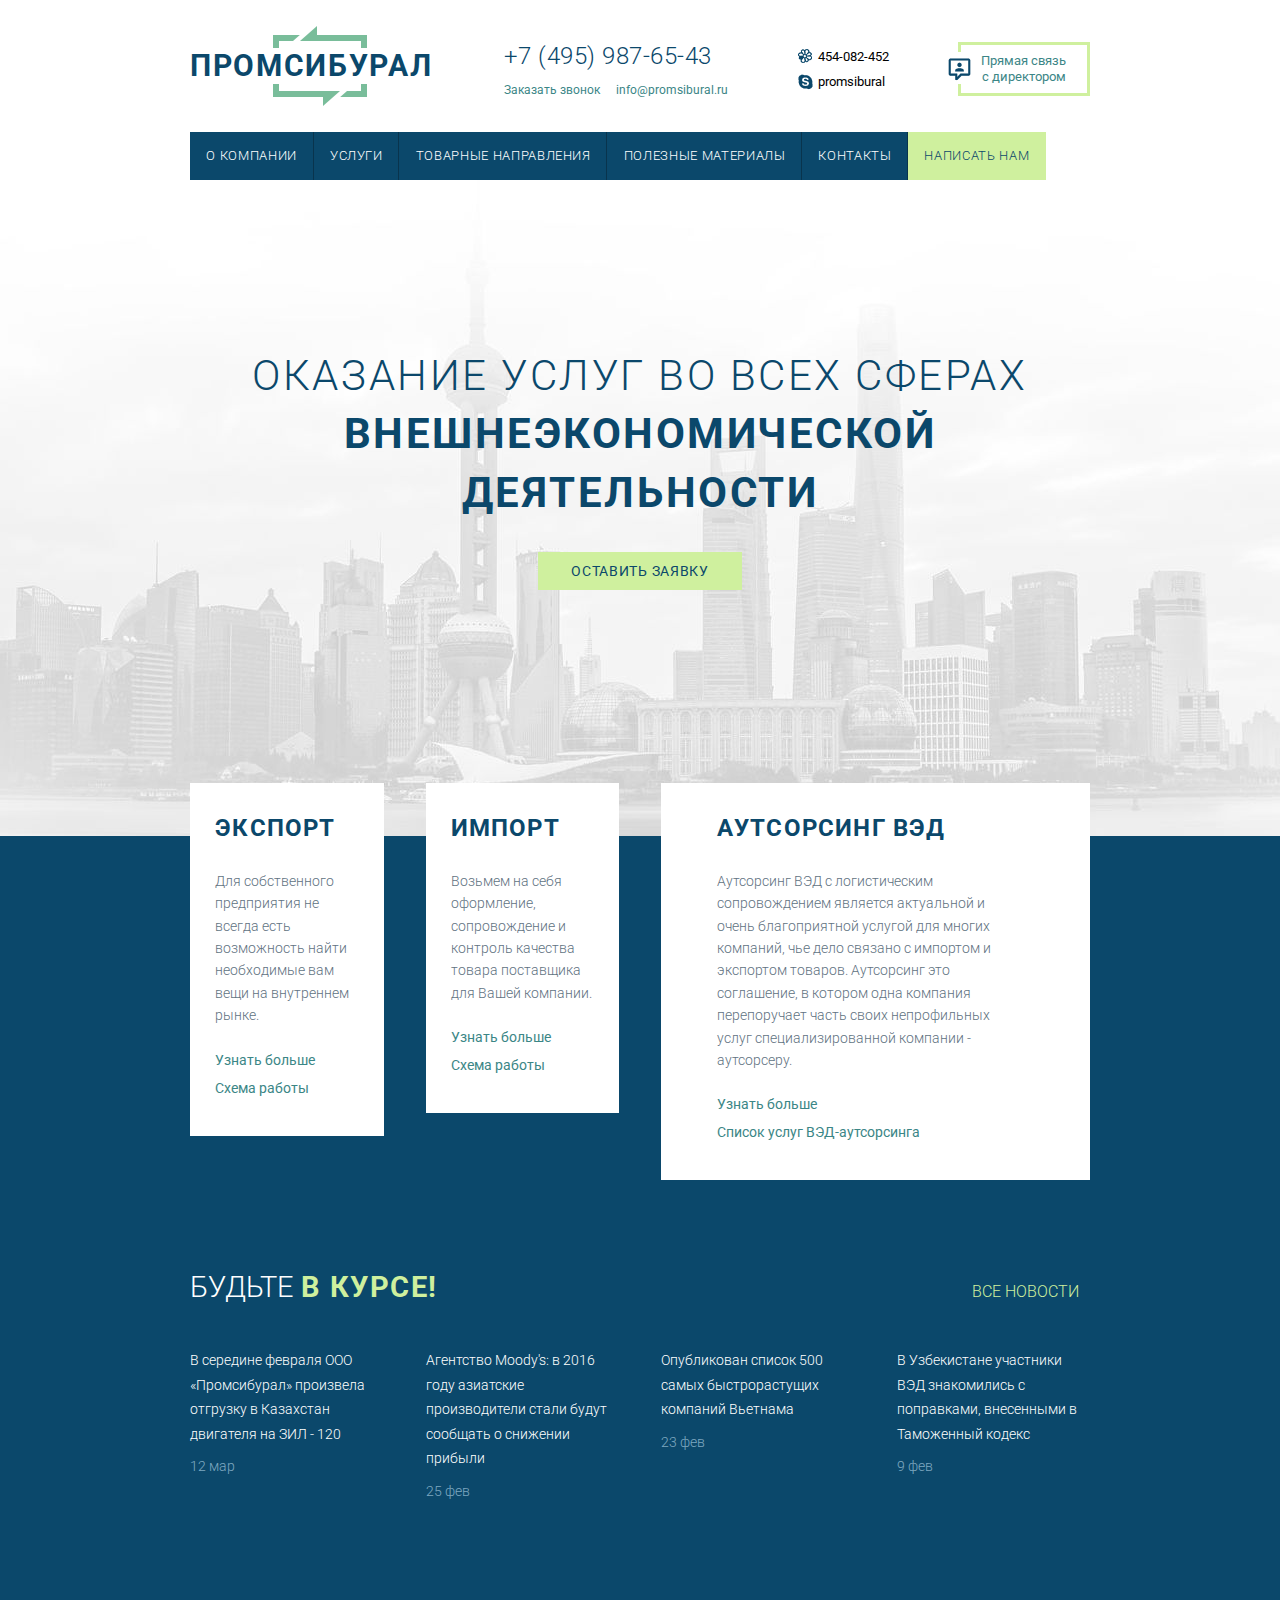
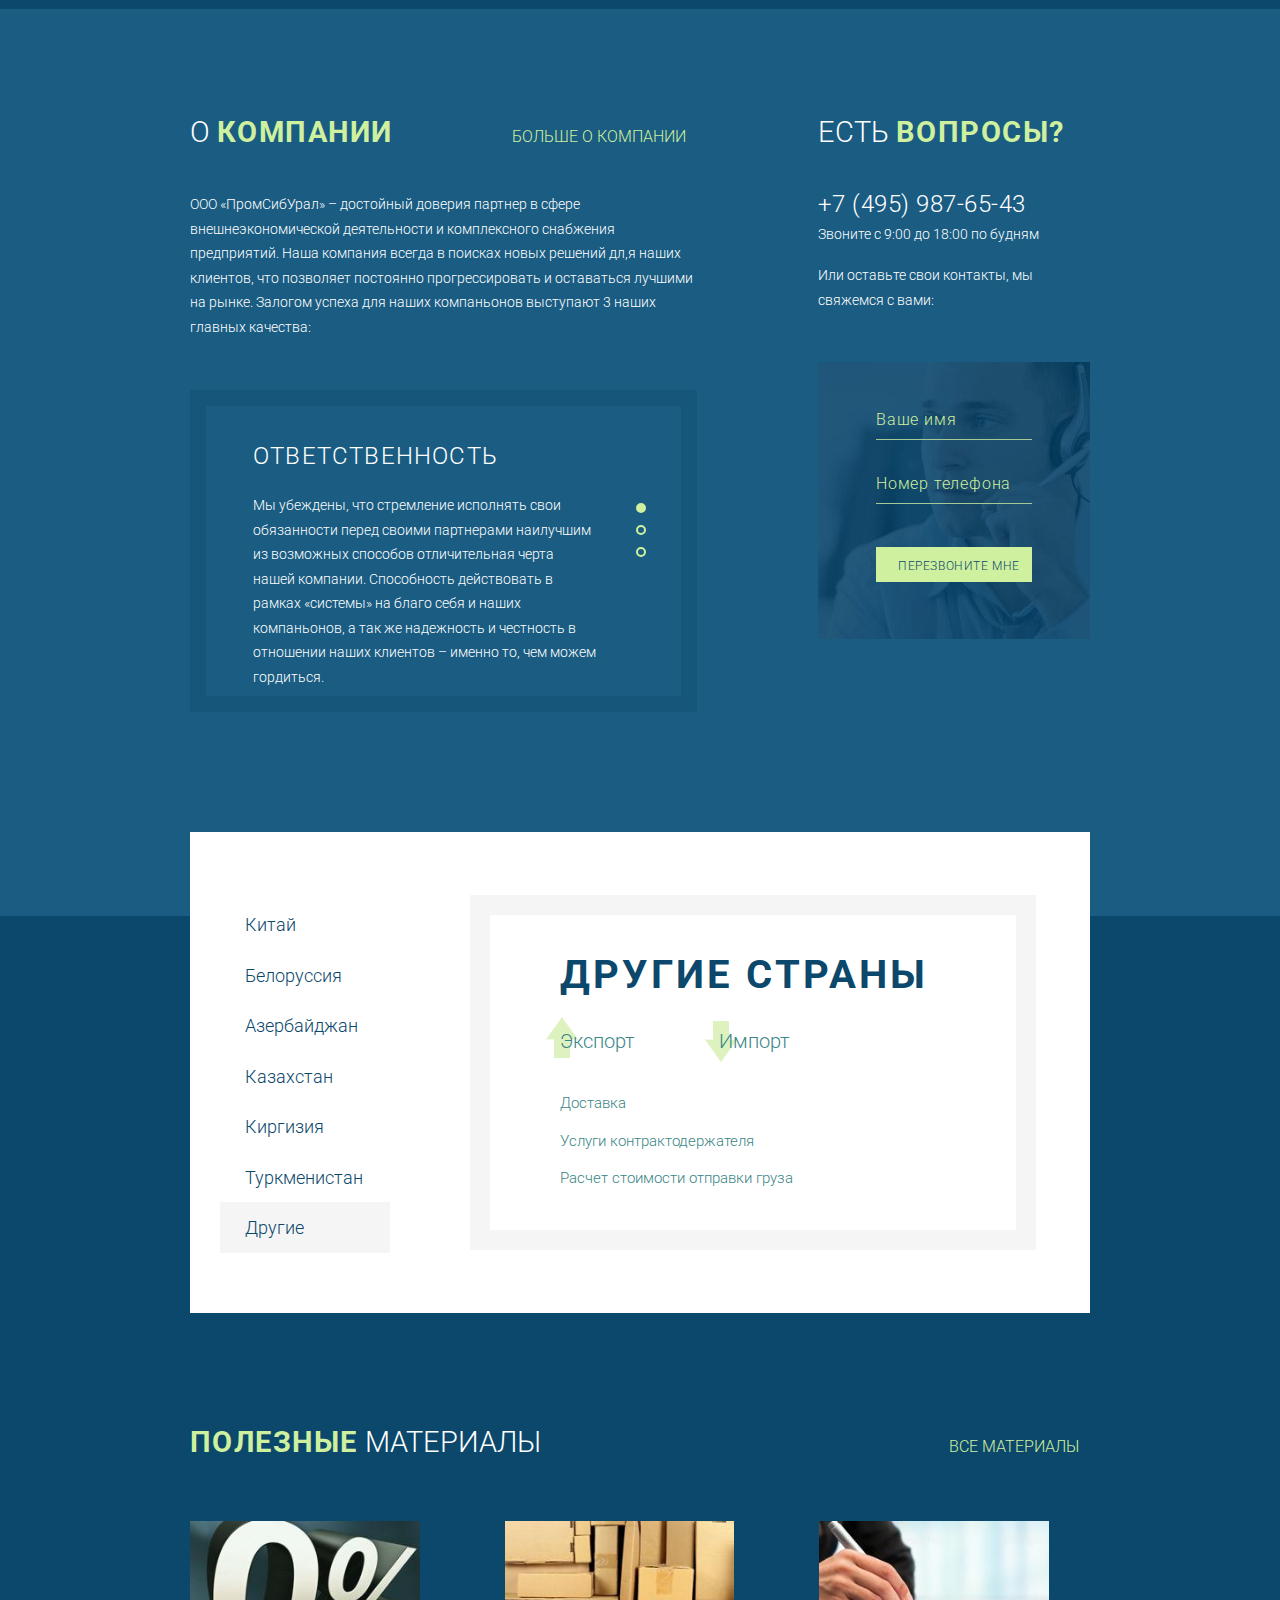
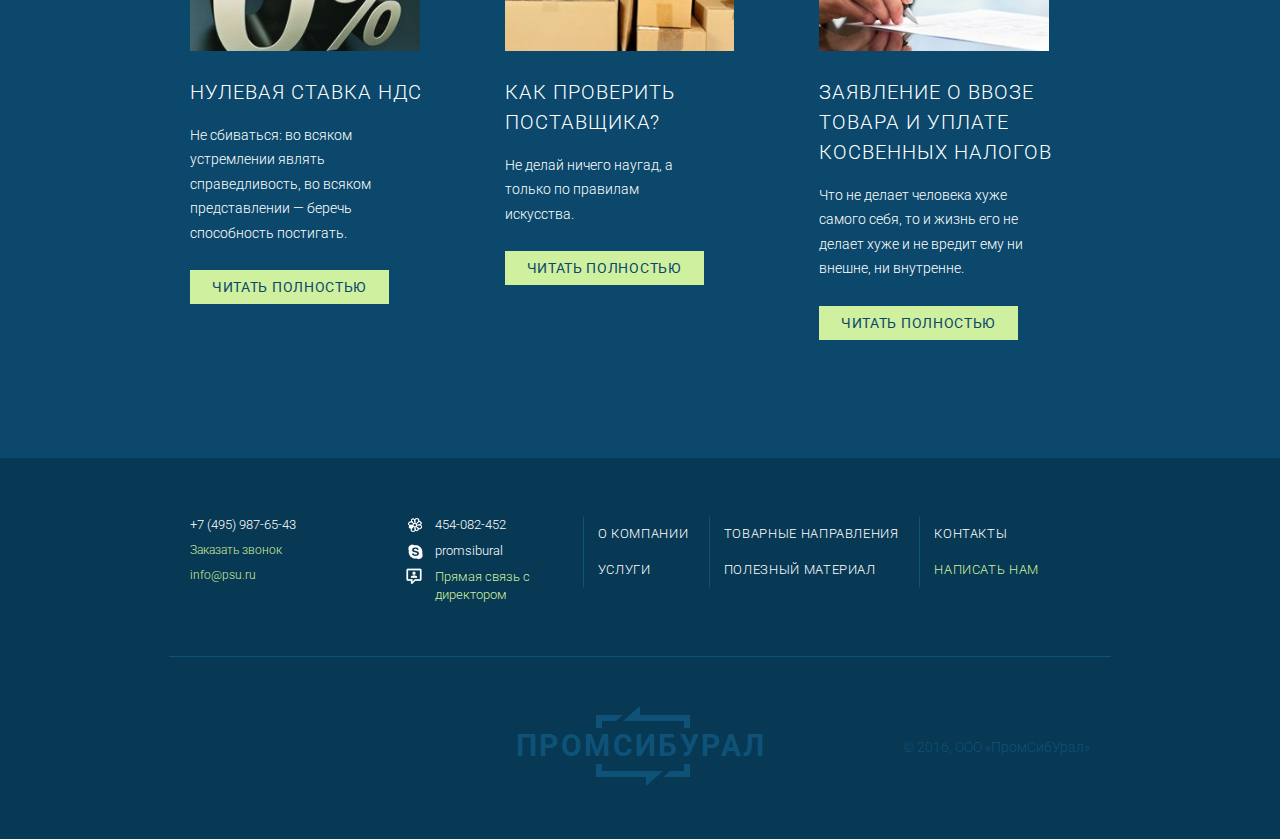
<file: index.html>
<!DOCTYPE html>
<html lang="ru">
<head>
  <meta charset="UTF-8">
<title>Promsibural</title>
<meta name="theme-color" content="#ebebeb">
<link href="https://fonts.googleapis.com/css?family=Roboto:300,400,700&subset=cyrillic" rel="stylesheet">
<link rel="stylesheet" href="css/styles.css">
<link rel="shortcut icon" type="image/x-icon" href="img/favicon.ico">
<!--[if lt IE 10]>
    <script src="https://cdnjs.cloudflare.com/ajax/libs/es5-shim/4.5.7/es5-shim.min.js"></script>
    <script src="https://cdnjs.cloudflare.com/ajax/libs/classlist/2014.01.31/classList.min.js"></script>
<![endif]-->
</head>
<body>
  <header class="page-header">
  <div class="container">
    <div class="row">
      <div class="col-xs-4 logo">
        <h1>
          Промсибурал
        </h1>
      </div>
      <div class="col-xs-4 col-lg-3 col-lg-offset-1">
        <a href="" class="page-header__phone">
          <span class="visually-hidden">Телефонный номер</span>
          +7 (495) 987-65-43
        </a>
        <button type="button" role="button" class="contacts__request-call page-header__request-call _js-ask-call">Заказать звонок</button>
        <a href="mailto:info@promsibural.ru" class="contacts__email page-header__email">
          <span class="visually-hidden">Электронная почта</span>
          info@promsibural.ru
        </a>
      </div>
      <div class="col-xs-2">
        <span class="contacts__icq">
          <span class="visually-hidden">icq</span>
          454-082-452
        </span>
        <a href="skype:promsibural" class="contacts__skype page-header__skype">
          <span class="visually-hidden">skype</span>
          promsibural
        </a>
      </div>
      <div class="col-xs-2">
        <button class="page-header__call-head _js-estim-deal" type="button" role="button">
          Прямая связь с директором
        </button>
      </div>
    </div>
    <div class="row">
      <nav class="col-xs-12">
        <ul class="page-nav">
          <li><a class="page-nav__item" href="#">О Компании</a></li>
          <li><a class="page-nav__item" href="#">Услуги</a></li>
          <li><a class="page-nav__item" href="#">Товарные направления</a></li>
          <li><a class="page-nav__item" href="#">Полезные материалы</a></li>
          <li><a class="page-nav__item" href="#">Контакты</a></li>
          <li><button class="page-nav__item _js-estim-deal">Написать нам</button></li>
        </ul>
      </nav>
    </div>
  </div>
</header>
  <div class="banner">
  <div class="container">
    <div class="row">
      <div class="col-xs-12" role="banner">
        <span class="banner__text">Оказание услуг во всех сферах <b>внешнеэкономической деятельности</b></span>
        <button role="button" type="button" class="banner__btn btn _js-estim-deal">Оставить заявку</button>
      </div>
    </div>
  </div>
</div>
  <div class="container">
    <div class="row">
      <div class="col-xs-3">
        <section class="service">
          <h2>Экспорт</h2>
          <p>Для собственного предприятия не всегда есть возможность найти необходимые вам вещи на внутреннем рынке.</p>
          <a class="service__link" href="#">Узнать больше</a>
          <a class="service__link" href="#">Схема работы</a>
        </section>
      </div>
      <div class="col-xs-3">
        <section class="service service--import">
          <h2>Импорт</h2>
          <p>Возьмем на себя оформление, сопровождение и контроль качества товара поставщика для Вашей компании.</p>
          <a class="service__link" href="#">Узнать больше</a>
          <a class="service__link" href="#">Схема работы</a>
        </section>
      </div>
      <div class="col-xs-6">
        <section class="service service--outsource">
          <h2>Аутсорсинг вэд</h2>
          <p>Аутсорсинг ВЭД с логистическим сопровождением является актуальной и очень благоприятной услугой для многих компаний, чье дело связано с импортом и экспортом товаров. Аутсорсинг это соглашение, в котором одна компания перепоручает часть своих непрофильных услуг специализированной компании - аутсорсеру.</p>
          <a class="service__link" href="#">Узнать больше</a>
          <a class="service__link" href="#">Список услуг ВЭД-аутсорсинга</a>
        </section>
      </div>
    </div>
  </div>
  <div class="container news">
  <div class="row">
    <div class="col-xs-12">
      <div class="block-header">
        <span>Будьте <span class="accent">в курсе!</span></span>
        <a href="#">Все новости</a>
      </div>
    </div>
  </div>
  <div class="row">
    <a href="#" class="news__item col-xs-3">
      <p>В середине февраля ООО «Промсибурал» произвела отгрузку в Казахстан двигателя на ЗИЛ - 120</p>
      <time datetime="2016-03-12">12 мар</time>
    </a>
    <a href="#" class="news__item col-xs-3">
      <p>Агентство Moody's: в 2016 году азиатские производители стали будут сообщать о снижении прибыли</p>
      <time datetime="2016-02-25">25 фев</time>
    </a>
    <a href="#"  class="news__item col-xs-3">
      <p>Опубликован список 500 самых быстрорастущих компаний Вьетнама</p>
      <time datetime="2016-02-23">23 фев</time>
    </a>
    <a href="#"  class="news__item col-xs-3">
      <p>В Узбекистане участники ВЭД знакомились с поправками, внесенными в Таможенный кодекс</p>
      <time datetime="2016-02-9">9 фев</time>
    </a>
  </div>
</div>
  <div class="main-about">
  <div class="container">
    <div class="row">
      <div class="col-xs-7">
        <section class="main-about__section">
          <div class="block-header">
            <span>О <span class="accent">компании</span></span>
            <a href="#">Больше о компании</a>
          </div>
          <p>ООО «ПромСибУрал» – достойный доверия партнер в сфере внешнеэкономической деятельности и комплексного снабжения предприятий. Наша компания всегда в поисках новых решений дл,я наших клиентов, что позволяет постоянно прогрессировать и оставаться лучшими на рынке. Залогом успеха для наших компаньонов выступают 3 наших главных качества:</p>
        </section>
        <section class="slider">
          <input id="slider-1" type="radio" name="slider-control" checked>
          <input id="slider-2" type="radio" name="slider-control">
          <input id="slider-3" type="radio" name="slider-control">
          <div class="slider__controls">
            <label class="slider__btn" for="slider-1" role="button">
              <span class="visually-hidden">Показать первый слайд</span>
            </label>
            <label class="slider__btn" for="slider-2" role="button">
              <span class="visually-hidden">Показать второй слайд</span>
            </label>
            <label class="slider__btn" for="slider-3" role="button">
              <span class="visually-hidden">Показать третий слайд</span>
            </label>
          </div>
          <div class="slider__wrapper">
            <section data-id="slider-1" class="slider__item">
              <h1>Ответственность</h1>
              <p>Мы убеждены, что стремление исполнять свои обязанности перед своими партнерами наилучшим из возможных способов отличительная черта нашей компании. Способность действовать в рамках «системы» на благо себя и наших компаньонов, а так же надежность и честность в отношении наших клиентов – именно то, чем можем гордиться. </p>
            </section>
            <section data-id="slider-2" class="slider__item">
              <h1>Профессионализм</h1>
              <p>За 10 лет активности в сфере внешнеэкономической деятельности и комплексного снабжения мы собрали у себя в компании исключительных специалистов, любящих и понимающих свое дело. Мы уверены в том, что «кадры решают всё» и руководство ООО «ПромСибУрал» тщательно следит за соблюдением этой идеологии.</p>
            </section>
            <section data-id="slider-3" class="slider__item">
              <h1>Внимательность</h1>
              <p>Очевидно, что иметь большое количество позитивных  качеств, но при этом оставаться невнимательным – если и не перечеркивает, то в значительной степени сдерживает их положительный эффект. Мы не довольствуемся поверхностным взглядом на вещи и обращаем особое внимание на их своеобразие и достоинства.</p>
            </section>
          </div>
        </section>
      </div>
      <aside class="callback col-xs-4 col-xs-offset-1">
        <div class="block-header">
          <span>Есть <span class="accent">вопросы?</span></span>
        </div>
        <div class="callback__phone">
          <a href="#">+7 (495) 987-65-43</a>
          <span class="callback__descr">Звоните с 9:00 до 18:00 по будням</span>
        </div>
        <span class="callback__descr">Или оставьте свои контакты, мы свяжемся с вами:</span>
        <div class="callback__gutter">
          <form class="callback-form _js-form" action="/send?" method="post">
            <input class="callback-form__text" type="text" name="name"
            placeholder="Ваше имя">
            <label class="form__error-holder">
              <input class="callback-form__text callback-form__text--mar"
              type="text" name="phone" placeholder="Номер телефона"
              pattern="^((7|8|\+7)[-.\s]?)?(\(?\d{3}\)?[-.\s]?)?[\d-.\s]{7,10}$"
              value=""
              required="">
              <span class="form__error-message">введите существующий номер телефона</span>
            </label>
            <input class="btn" type="submit" value="Перезвоните мне">
          </form>
          <div class="callback__succeed">
            <h3>Спасибо!</h3>
            <span>Мы свяжемся с вами<br> в ближайшее время!</span>
            <button class="btn _js-small-form-btn" type="button" name="button">
              Закрыть
            </button>
          </div>
          <div class="callback__failed">
            <h3>Ошибка</h3>
            <span></span>
            <button class="btn _js-small-form-btn" type="button" name="button">
              Закрыть
            </button>
          </div>
        </div>
      </aside>
    </div>
  </div>
</div>
  <div class="tabs">
  <div class="container">
    <div class="row">
      <div class="col-xs-12 tab">
        <div class="tabs__wrapper" role="tabpanel">
          <nav role="tablist" class="tabs__menu">
            <ul>
              <li role="tab"><button class="tabs__button" id="tab-chn" role="button" type="button">Китай</button></li>
              <li role="tab"><button class="tabs__button" id="tab-bel" role="button" type="button">Белоруссия</button></li>
              <li role="tab"><button class="tabs__button" id="tab-aze" role="button" type="button">Азербайджан</button></li>
              <li role="tab"><button class="tabs__button" id="tab-kaz" role="button" type="button">Казахстан</button></li>
              <li role="tab"><button class="tabs__button" id="tab-kir" role="button" type="button">Киргизия</button></li>
              <li role="tab"><button class="tabs__button" id="tab-tur" role="button" type="button">Туркменистан</button></li>
              <li role="tab"><button class="tabs__button tabs__button--active" id="tab-other" role="button" type="button">Другие</button></li>
            </ul>
          </nav>
          <div class="tabs__inner">
            <section data-id="tab-chn" class="tabs__item tabs__item--chn" role="tabpanel">
              <img src="img/slider-china.png" alt="Китай">
              <div class="tabs__descr">
                <span class="tabs__title">Китай</span>
                <span class="tabs__subheading">Экспорт в</span>
                <span class="tabs__subheading">Импорт из</span>
                <ul class="tabs__list">
                  <li>Доставка</li>
                  <li>Услуги контрактодержателя</li>
                  <li>Расчет стоимости отправки груза</li>
                </ul>
              </div>
            </section>
            <section data-id="tab-bel" class="tabs__item tabs__item--bel" role="tabpanel">
              <img src="img/slider-belorussia.png" alt="Белоруссия">
              <div class="tabs__descr">
                <span class="tabs__title">Белоруссия</span>
                <span class="tabs__subheading">Экспорт в</span>
                <span class="tabs__subheading">Импорт из</span>
                <ul class="tabs__list">
                  <li>Доставка</li>
                  <li>Услуги контрактодержателя</li>
                  <li>Расчет стоимости отправки груза</li>
                </ul>
              </div>
            </section>
            <section data-id="tab-aze" class="tabs__item tabs__item--aze" role="tabpanel">
              <img src="img/slider-aze.png" alt="Азербайджан">
              <div class="tabs__descr">
                <span class="tabs__title">Азербайджан</span>
                <span class="tabs__subheading">Экспорт в</span>
                <span class="tabs__subheading">Импорт из</span>
                <ul class="tabs__list">
                  <li>Доставка</li>
                  <li>Услуги контрактодержателя</li>
                  <li>Расчет стоимости отправки груза</li>
                </ul>
              </div>
            </section>
            <section data-id="tab-kaz" class="tabs__item tabs__item--kaz" role="tabpanel">
              <img src="img/slider-kaz.png" alt="Казахстан">
              <div class="tabs__descr">
                <span class="tabs__title">Казахстан</span>
                <span class="tabs__subheading">Экспорт в</span>
                <span class="tabs__subheading">Импорт из</span>
                <ul class="tabs__list">
                  <li>Доставка</li>
                  <li>Услуги контрактодержателя</li>
                  <li>Расчет стоимости отправки груза</li>
                </ul>
              </div>
            </section>
            <section data-id="tab-kir" class="tabs__item tabs__item--kir" role="tabpanel">
              <img src="img/slider-kir.png" alt="Киргизия">
              <div class="tabs__descr">
                <span class="tabs__title">Киргизия</span>
                <span class="tabs__subheading">Экспорт в</span>
                <span class="tabs__subheading">Импорт из</span>
                <ul class="tabs__list">
                  <li>Доставка</li>
                  <li>Услуги контрактодержателя</li>
                  <li>Расчет стоимости отправки груза</li>
                </ul>
              </div>
            </section>
            <section data-id="tab-tur" class="tabs__item tabs__item--tur" role="tabpanel">
              <img src="img/slider-tur.png" alt="Туркменистан">
              <div class="tabs__descr">
                <span class="tabs__title">Туркменистан</span>
                <span class="tabs__subheading">Экспорт в</span>
                <span class="tabs__subheading">Импорт из</span>
                <ul class="tabs__list">
                  <li>Доставка</li>
                  <li>Услуги контрактодержателя</li>
                  <li>Расчет стоимости отправки груза</li>
                </ul>
              </div>
            </section>
            <section data-id="tab-other" class="tabs__item tabs__item--all tabs__item--active" role="tabpanel">
              <img src="img/slider-other.png" alt="Другие">
              <div class="tabs__descr">
                <span class="tabs__title">Другие Страны</span>
                <span class="tabs__subheading">Экспорт</span>
                <span class="tabs__subheading">Импорт</span>
                <ul class="tabs__list">
                  <li>Доставка</li>
                  <li>Услуги контрактодержателя</li>
                  <li>Расчет стоимости отправки груза</li>
                </ul>
              </div>
            </section>
          </div>
        </div>
      </div>
    </div>
  </div>
</div>
  <div class="container materials materials--main">
  <div class="row">
    <div class="col-xs-12">
      <div class="block-header materials__title">
        <span><span class="accent">Полезные</span> материалы</span>
        <a href="">Все материалы</a>
      </div>
    </div>
  </div>
  <div class="row">
    <div class="col-xs-12">
      <section class="material">
        <img src="img/content-percent.jpg" alt="">
        <h1>Нулевая ставка НДС</h1>
        <p>Не сбиваться: во всяком устремлении являть справедливость, во всяком представлении — беречь способность постигать.</p>
        <a href="#" class="btn materials__link">Читать полностью</a>
      </section>
      <section class="material">
        <img src="img/content-boxes.jpg" alt="">
        <h1>Как проверить поставщика?</h1>
        <p>Не делай ничего наугад, а только по правилам искусства.</p>
        <a href="#" class="btn materials__link">Читать полностью</a>
      </section>
      <section class="material">
        <img src="img/content-sign.jpg" alt="">
        <h1>Заявление о ввозе товара и уплате косвенных налогов</h1>
        <p>Что не делает человека хуже самого себя, то и жизнь его не делает хуже и не вредит ему ни внешне, ни внутренне.</p>
        <a href="#" class="btn materials__link">Читать полностью</a>
      </section>
    </div>
  </div>
</div>
  <footer>
  <div class="container">
    <div class="row  page-footer">
      <div class="col-xs-3 col-lg-2">
        <a href="" class="page-footer__phone">
          <span class="visually-hidden">Телефонный номер</span>
          +7 (495) 987-65-43
        </a>
        <button type="button" role="button" class="contacts__request-call page-footer__request-call">Заказать звонок</button>
        <a href="mailto:nfo@psu.ru" class="contacts__email page-footer__email">
          <span class="visually-hidden">Электронная почта</span>
          info@psu.ru
        </a>
      </div>
      <div class="col-xs-2 col-lg-3 page-footer__links">
        <a href="http://www.icq.com/whitepages/cmd.php?uin=454082452&action=message" class="contacts__icq page-footer__icq">
          <span class="visually-hidden">icq</span>
          454-082-452
        </a>
        <a href="skype:promsibural" class="contacts__skype page-footer__skype">
          <span class="visually-hidden">skype</span>
          promsibural
        </a>
        <button class="page-footer__call-head" type="button" role="button">
          Прямая связь с директором
        </button>
      </div>
      <nav class="col-xs-7 col-lg-6 col-lg-offset-1 footer-nav">
        <ul>
          <li><a href="#" class="footer-nav__item">О компании</a></li>
          <li><a href="#" class="footer-nav__item">Услуги</a></li>
        </ul>
        <ul>
          <li><a href="#" class="footer-nav__item">Товарные направления</a></li>
          <li><a href="#" class="footer-nav__item">Полезный материал</a></li>
        </ul>
        <ul>
          <li><a href="#" class="footer-nav__item">Контакты</a></li>
          <li><a href="#" class="footer-nav__item footer-nav__item--accent">Написать нам</a></li>
        </ul>
      </nav>
    </div>
    <div class="row page-footer__bottom">
      <div class="col-xs-4 col-xs-offset-4 logo--footer">
        <span>
          Промсибурал
        </span>
      </div>
      <div class="col-xs-3 col-xs-offset-1 page-footer__copyright">
        <span>© 2016, ООО «ПромСибУрал»</span>
      </div>
    </div>
  </div>
</footer>
  <div  class="modal--overlay modal--closed">
</div>
<div  class="modal modal--ask-call modal--closed">
  <button class="modal__close _js-modal-close" type="button" name="button" role="button">
    <span class="visually-hidden">Закрыть</span>
  </button>
  <div class="modal__guts">
    <h3 class="modal__title">Заказать звонок</h3>
    <form class="modal__form _js-form" action="/send?" method="post">
      <input type="text" name="name" placeholder="Ваше имя" required>
      <input type="text" name="phone" placeholder="Номер телефона" required>
      <input class="modal__btn btn" type="submit" name="submit" value="Заказать звонок">
    </form>
  </div>
</div>
<div  class="modal modal--thank modal--closed">
  <button class="modal__close _js-modal-close" type="button" name="button" role="button">
    <span class="visually-hidden">Закрыть</span>
  </button>
  <div class="modal__guts">
    <h3 class="modal__title">Спасибо!</h3>
    <span>Мы свяжемся с вами<br> в ближайшее время!</span>
    <button class="modal__btn btn _js-modal-close-inner" type="button" name="button">
      Закрыть
    </button>
  </div>
</div>
<div  class="modal modal--error modal--closed">
  <button class="modal__close _js-modal-close" type="button" name="button" role="button">
    <span class="visually-hidden">Закрыть</span>
  </button>
  <div class="modal__guts">
    <h3 class="modal__title">Ошибка</h3>
    <span></span>
    <button class="modal__btn btn _js-modal-close-inner" type="button" name="button">
      Закрыть
    </button>
  </div>
</div>
<div  class="modal estim-deal modal--closed">
  <button class="modal__close _js-modal-close" type="button" name="button" role="button">
    <span class="visually-hidden">Закрыть</span>
  </button>
  <div class="modal__guts">
    <h3 class="modal__title">Рассчитать сделку</h3>
    <form class="estim-deal__form _js-form" action="index.html" method="post">
      <div>
        <input class="estim-deal__input estim-deal__input--mar" type="text" name="name" placeholder="Ф.И.О." required>
        <input class="estim-deal__input" type="text" name="org" placeholder="Название организации" required>
        <input class="estim-deal__input estim-deal__input--mar" type="text" name="phone" placeholder="Номер телефона" required>
        <input class="estim-deal__input" type="email" name="email" placeholder="Email" required>
      </div>
      <div class="estim-deal__wrapper">
        <input class="estim-deal__input--big" type="text" name="product" placeholder="Наименование товара" required>
        <input class="estim-deal__input estim-deal__input--mar" type="text" name="quantity" placeholder="Кол-во товара" required>
        <input class="estim-deal__input" type="text" name="price" placeholder="Цена за 1 ед. товара с НДС" required>
      </div>
      <div class="estim-deal__wrapper">
        <span class="estim-deal__text">Доставка товара до города назначения: </span>
        <input type="radio" name="delivery" value="true" id="delivery-yes" checked>
        <label for="delivery-yes">Да</label>
        <input type="radio" name="delivery" value="false" id="delivery-no">
        <label for="delivery-no">Нет</label>
      </div>
      <span class="estim-deal__text">Прикрепить файл:</span>
      <label class="estim-deal__file">
        Загрузить
        <input type="file" name="file" id="" value="Загрузить">
      </label>
      <div class="estim-deal__btn">
        <input class="btn btn--big" type="submit" name="name" value="Отправить">
      </div>
    </form>
  </div>
</div>
  <script type="text/javascript" src="js/script.js"></script>
<!--[if lt IE 10]>
  <script src="js/lib/placeholder.js"></script>
<![endif]-->
</body>
</html>
</file>
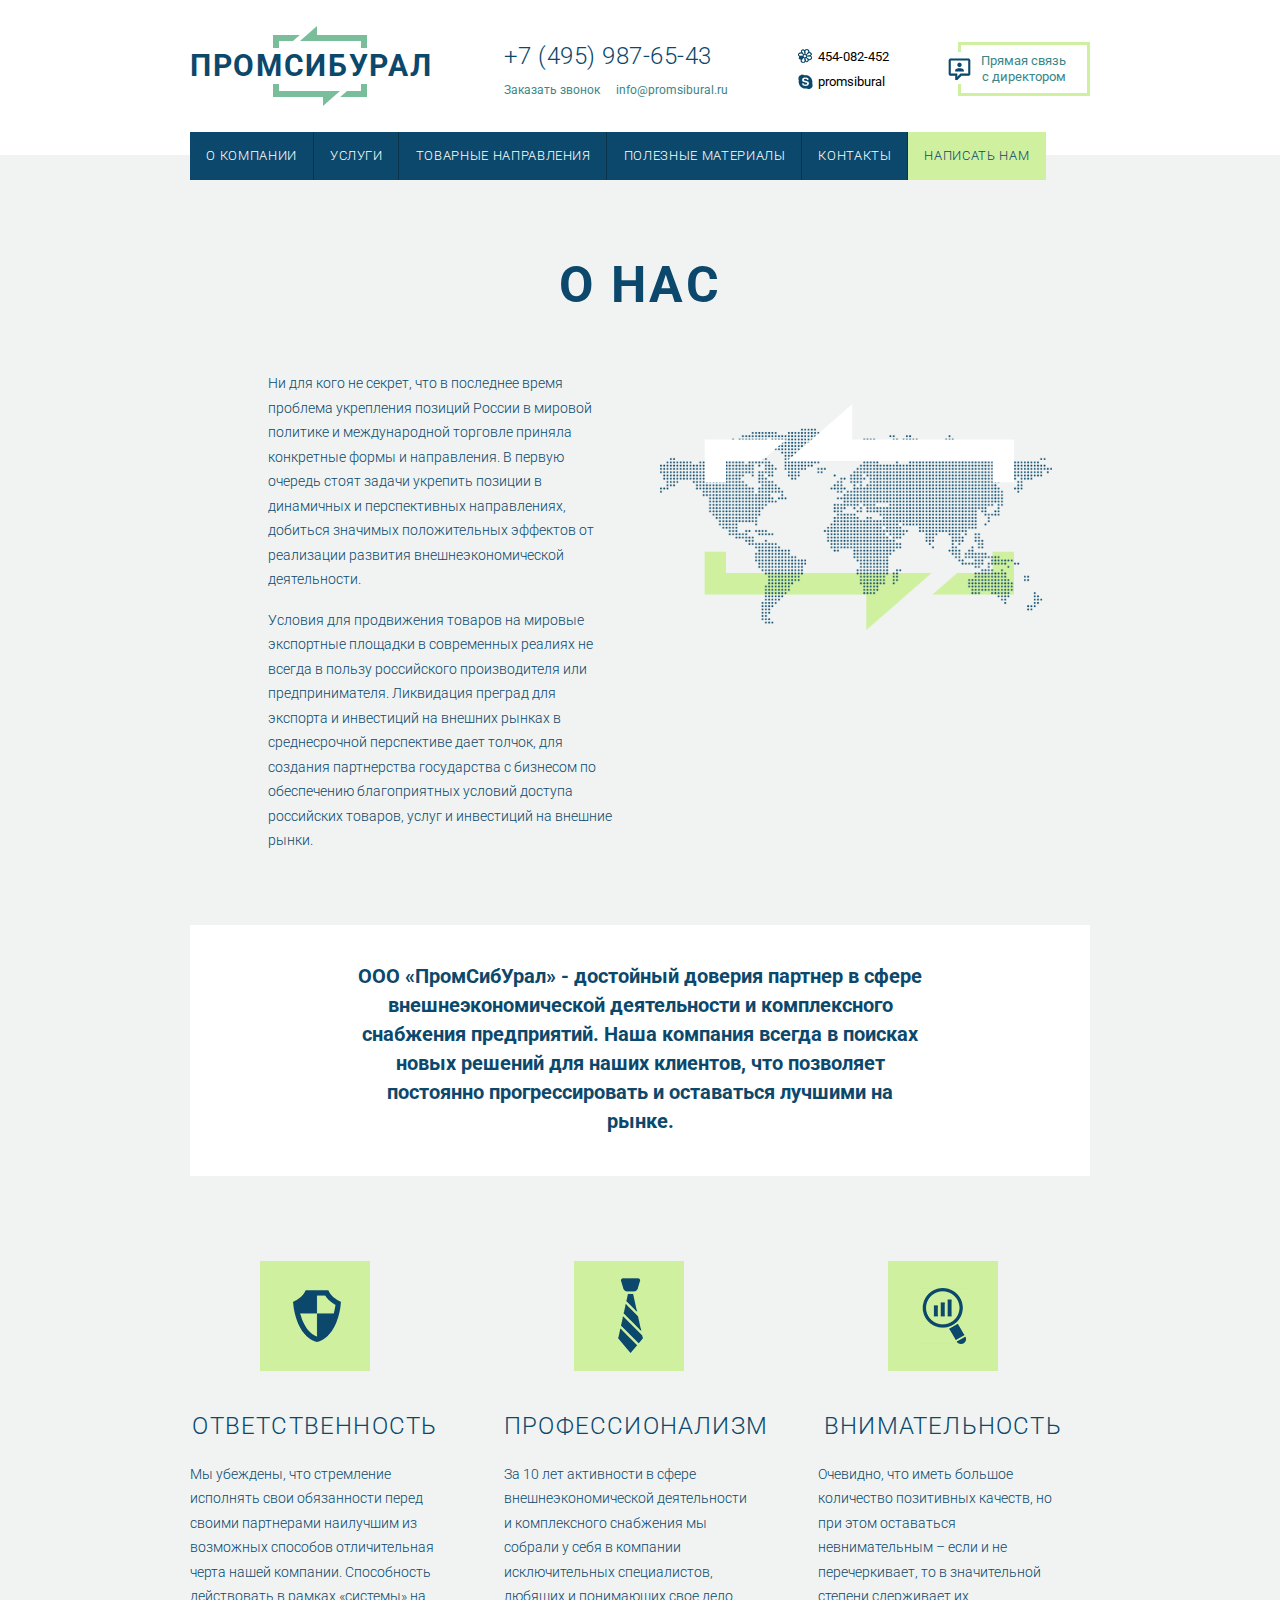
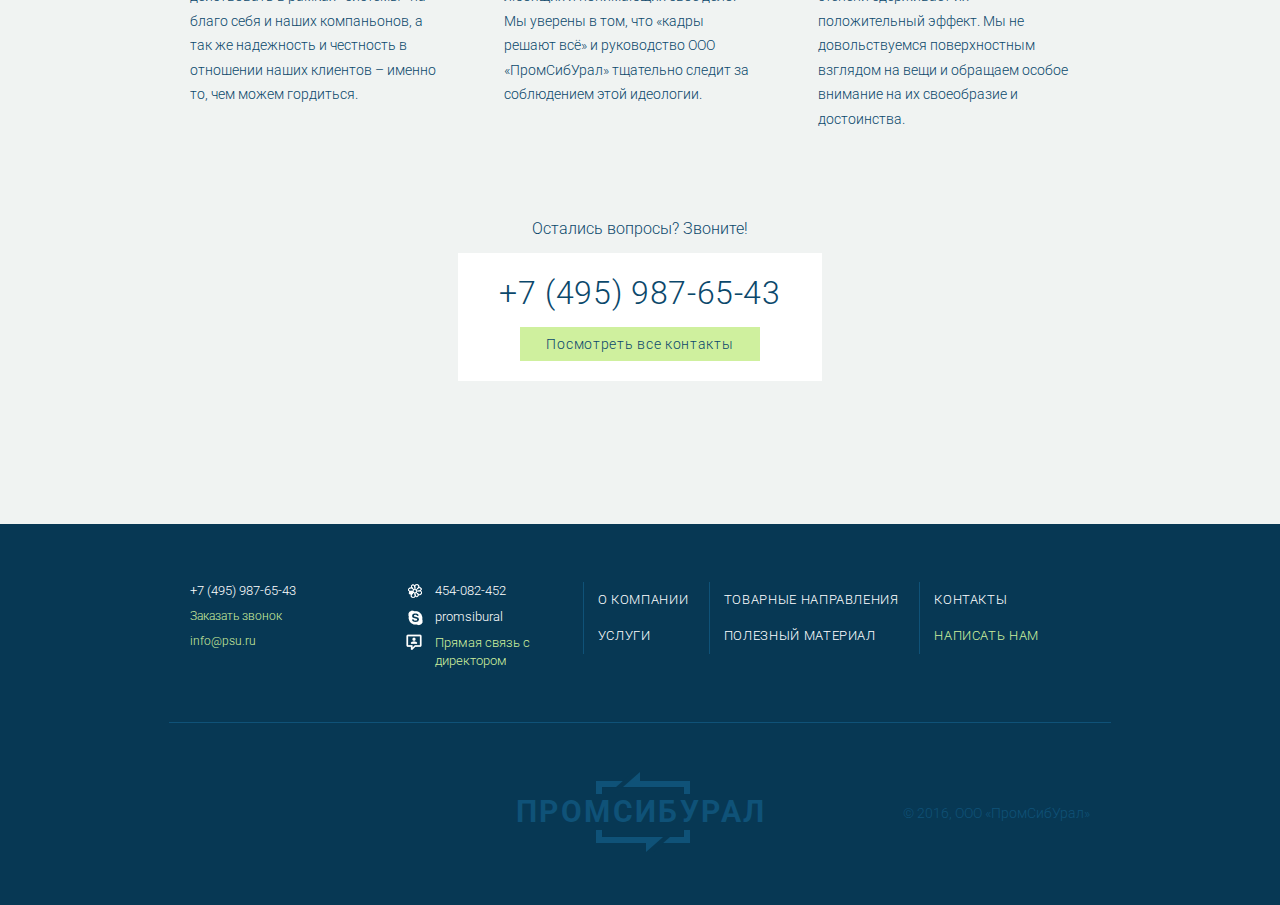
<file: about.html>
<!DOCTYPE html>
<html lang="ru">
<head>
  <meta charset="UTF-8">
<title>Promsibural</title>
<meta name="theme-color" content="#ebebeb">
<link href="https://fonts.googleapis.com/css?family=Roboto:300,400,700&subset=cyrillic" rel="stylesheet">
<link rel="stylesheet" href="css/styles.css">
<link rel="shortcut icon" type="image/x-icon" href="img/favicon.ico">
<!--[if lt IE 10]>
    <script src="https://cdnjs.cloudflare.com/ajax/libs/es5-shim/4.5.7/es5-shim.min.js"></script>
    <script src="https://cdnjs.cloudflare.com/ajax/libs/classlist/2014.01.31/classList.min.js"></script>
<![endif]-->
</head>
<body>
  <header class="page-header">
  <div class="container">
    <div class="row">
      <div class="col-xs-4 logo">
        <h1>
          Промсибурал
        </h1>
      </div>
      <div class="col-xs-4 col-lg-3 col-lg-offset-1">
        <a href="" class="page-header__phone">
          <span class="visually-hidden">Телефонный номер</span>
          +7 (495) 987-65-43
        </a>
        <button type="button" role="button" class="contacts__request-call page-header__request-call _js-ask-call">Заказать звонок</button>
        <a href="mailto:info@promsibural.ru" class="contacts__email page-header__email">
          <span class="visually-hidden">Электронная почта</span>
          info@promsibural.ru
        </a>
      </div>
      <div class="col-xs-2">
        <span class="contacts__icq">
          <span class="visually-hidden">icq</span>
          454-082-452
        </span>
        <a href="skype:promsibural" class="contacts__skype page-header__skype">
          <span class="visually-hidden">skype</span>
          promsibural
        </a>
      </div>
      <div class="col-xs-2">
        <button class="page-header__call-head _js-estim-deal" type="button" role="button">
          Прямая связь с директором
        </button>
      </div>
    </div>
    <div class="row">
      <nav class="col-xs-12">
        <ul class="page-nav">
          <li><a class="page-nav__item" href="#">О Компании</a></li>
          <li><a class="page-nav__item" href="#">Услуги</a></li>
          <li><a class="page-nav__item" href="#">Товарные направления</a></li>
          <li><a class="page-nav__item" href="#">Полезные материалы</a></li>
          <li><a class="page-nav__item" href="#">Контакты</a></li>
          <li><button class="page-nav__item _js-estim-deal">Написать нам</button></li>
        </ul>
      </nav>
    </div>
  </div>
</header>
  <div class="sidepage about-page">
  <div class="container">
    <div class="row">
      <div class="col-xs-12">
        <div class="sidepage__title--alt sidepage__title">
          <h1>О нас</h1>
        </div>
      </div>
    </div>
    <div class="row">
      <div class="col-xs-5 col-xs-offset-1 about-page__descr">
        <p>Ни для кого не секрет, что в последнее время проблема укрепления позиций России в мировой политике и международной торговле приняла конкретные формы и направления. В первую очередь стоят задачи укрепить позиции в динамичных и перспективных направлениях, добиться значимых положительных эффектов от реализации развития внешнеэкономической деятельности.</p>
        <p>Условия для продвижения товаров на мировые экспортные площадки в современных реалиях не всегда в пользу российского производителя или предпринимателя. Ликвидация преград для экспорта и инвестиций на внешних рынках в среднесрочной перспективе дает толчок, для создания партнерства государства с бизнесом по обеспечению благоприятных условий доступа российских товаров, услуг и инвестиций на внешние рынки.</p>
      </div>
    </div>
    <div class="row">
      <div class="col-xs-12">
        <blockquote class="about-page__quote">
          ООО «ПромСибУрал» - достойный доверия партнер в сфере внешнеэкономической деятельности и комплексного снабжения предприятий. Наша компания всегда     в поисках новых решений для наших клиентов, что позволяет постоянно прогрессировать и оставаться лучшими на рынке.
        </blockquote>
      </div>
    </div>
    <div class="row">
      <div class="col-xs-4 advantage">
        <div class="advantage__img">
          <img src="img/icon-shield.png" alt="">
        </div>
        <h3 class="advantage__title">Ответственность</h3>
        <p>Мы убеждены, что стремление исполнять свои обязанности перед своими партнерами наилучшим из возможных способов отличительная черта нашей компании. Способность действовать в рамках «системы» на благо себя и наших компаньонов, а так же надежность и честность в отношении наших клиентов – именно то, чем можем гордиться. </p>
      </div>
      <div class="col-xs-4 advantage">
        <div class="advantage__img">
          <img src="img/icon-tie.png" alt="">
        </div>
        <h3 class="advantage__title">Профессионализм</h3>
        <p>За 10 лет активности в сфере внешнеэкономической деятельности и комплексного снабжения мы собрали у себя в компании исключительных специалистов, любящих и понимающих свое дело. Мы уверены в том, что «кадры решают всё» и руководство ООО «ПромСибУрал» тщательно следит за соблюдением этой идеологии.</p>
      </div>
      <div class="col-xs-4 advantage">
        <div class="advantage__img">
          <img src="img/icon-loupe.png" alt="">
        </div>
        <h3 class="advantage__title">Внимательность</h3>
        <p>Очевидно, что иметь большое количество позитивных  качеств, но при этом оставаться невнимательным – если и не перечеркивает, то в значительной степени сдерживает их положительный эффект. Мы не довольствуемся поверхностным взглядом на вещи и обращаем особое внимание на их своеобразие и достоинства.</p>
      </div>
    </div>
    <div class="row">
      <div class="col-xs-12 outsource__contacts">
        <span>Остались вопросы? Звоните!</span>
        <div class="outsource__phone">
          <a href="">+7 (495) 987-65-43  </a>
          <button class="btn btn--small" type="button">Посмотреть все контакты</button>
        </div>
      </div>
    </div>
  </div>
</div>
  <footer>
  <div class="container">
    <div class="row  page-footer">
      <div class="col-xs-3 col-lg-2">
        <a href="" class="page-footer__phone">
          <span class="visually-hidden">Телефонный номер</span>
          +7 (495) 987-65-43
        </a>
        <button type="button" role="button" class="contacts__request-call page-footer__request-call">Заказать звонок</button>
        <a href="mailto:nfo@psu.ru" class="contacts__email page-footer__email">
          <span class="visually-hidden">Электронная почта</span>
          info@psu.ru
        </a>
      </div>
      <div class="col-xs-2 col-lg-3 page-footer__links">
        <a href="http://www.icq.com/whitepages/cmd.php?uin=454082452&action=message" class="contacts__icq page-footer__icq">
          <span class="visually-hidden">icq</span>
          454-082-452
        </a>
        <a href="skype:promsibural" class="contacts__skype page-footer__skype">
          <span class="visually-hidden">skype</span>
          promsibural
        </a>
        <button class="page-footer__call-head" type="button" role="button">
          Прямая связь с директором
        </button>
      </div>
      <nav class="col-xs-7 col-lg-6 col-lg-offset-1 footer-nav">
        <ul>
          <li><a href="#" class="footer-nav__item">О компании</a></li>
          <li><a href="#" class="footer-nav__item">Услуги</a></li>
        </ul>
        <ul>
          <li><a href="#" class="footer-nav__item">Товарные направления</a></li>
          <li><a href="#" class="footer-nav__item">Полезный материал</a></li>
        </ul>
        <ul>
          <li><a href="#" class="footer-nav__item">Контакты</a></li>
          <li><a href="#" class="footer-nav__item footer-nav__item--accent">Написать нам</a></li>
        </ul>
      </nav>
    </div>
    <div class="row page-footer__bottom">
      <div class="col-xs-4 col-xs-offset-4 logo--footer">
        <span>
          Промсибурал
        </span>
      </div>
      <div class="col-xs-3 col-xs-offset-1 page-footer__copyright">
        <span>© 2016, ООО «ПромСибУрал»</span>
      </div>
    </div>
  </div>
</footer>
  <div  class="modal--overlay modal--closed">
</div>
<div  class="modal modal--ask-call modal--closed">
  <button class="modal__close _js-modal-close" type="button" name="button" role="button">
    <span class="visually-hidden">Закрыть</span>
  </button>
  <div class="modal__guts">
    <h3 class="modal__title">Заказать звонок</h3>
    <form class="modal__form _js-form" action="/send?" method="post">
      <input type="text" name="name" placeholder="Ваше имя" required>
      <input type="text" name="phone" placeholder="Номер телефона" required>
      <input class="modal__btn btn" type="submit" name="submit" value="Заказать звонок">
    </form>
  </div>
</div>
<div  class="modal modal--thank modal--closed">
  <button class="modal__close _js-modal-close" type="button" name="button" role="button">
    <span class="visually-hidden">Закрыть</span>
  </button>
  <div class="modal__guts">
    <h3 class="modal__title">Спасибо!</h3>
    <span>Мы свяжемся с вами<br> в ближайшее время!</span>
    <button class="modal__btn btn _js-modal-close-inner" type="button" name="button">
      Закрыть
    </button>
  </div>
</div>
<div  class="modal modal--error modal--closed">
  <button class="modal__close _js-modal-close" type="button" name="button" role="button">
    <span class="visually-hidden">Закрыть</span>
  </button>
  <div class="modal__guts">
    <h3 class="modal__title">Ошибка</h3>
    <span></span>
    <button class="modal__btn btn _js-modal-close-inner" type="button" name="button">
      Закрыть
    </button>
  </div>
</div>
<div  class="modal estim-deal modal--closed">
  <button class="modal__close _js-modal-close" type="button" name="button" role="button">
    <span class="visually-hidden">Закрыть</span>
  </button>
  <div class="modal__guts">
    <h3 class="modal__title">Рассчитать сделку</h3>
    <form class="estim-deal__form _js-form" action="index.html" method="post">
      <div>
        <input class="estim-deal__input estim-deal__input--mar" type="text" name="name" placeholder="Ф.И.О." required>
        <input class="estim-deal__input" type="text" name="org" placeholder="Название организации" required>
        <input class="estim-deal__input estim-deal__input--mar" type="text" name="phone" placeholder="Номер телефона" required>
        <input class="estim-deal__input" type="email" name="email" placeholder="Email" required>
      </div>
      <div class="estim-deal__wrapper">
        <input class="estim-deal__input--big" type="text" name="product" placeholder="Наименование товара" required>
        <input class="estim-deal__input estim-deal__input--mar" type="text" name="quantity" placeholder="Кол-во товара" required>
        <input class="estim-deal__input" type="text" name="price" placeholder="Цена за 1 ед. товара с НДС" required>
      </div>
      <div class="estim-deal__wrapper">
        <span class="estim-deal__text">Доставка товара до города назначения: </span>
        <input type="radio" name="delivery" value="true" id="delivery-yes" checked>
        <label for="delivery-yes">Да</label>
        <input type="radio" name="delivery" value="false" id="delivery-no">
        <label for="delivery-no">Нет</label>
      </div>
      <span class="estim-deal__text">Прикрепить файл:</span>
      <label class="estim-deal__file">
        Загрузить
        <input type="file" name="file" id="" value="Загрузить">
      </label>
      <div class="estim-deal__btn">
        <input class="btn btn--big" type="submit" name="name" value="Отправить">
      </div>
    </form>
  </div>
</div>
  <script type="text/javascript" src="js/script.js"></script>
<!--[if lt IE 10]>
  <script src="js/lib/placeholder.js"></script>
<![endif]-->
</body>
</html>
</file>
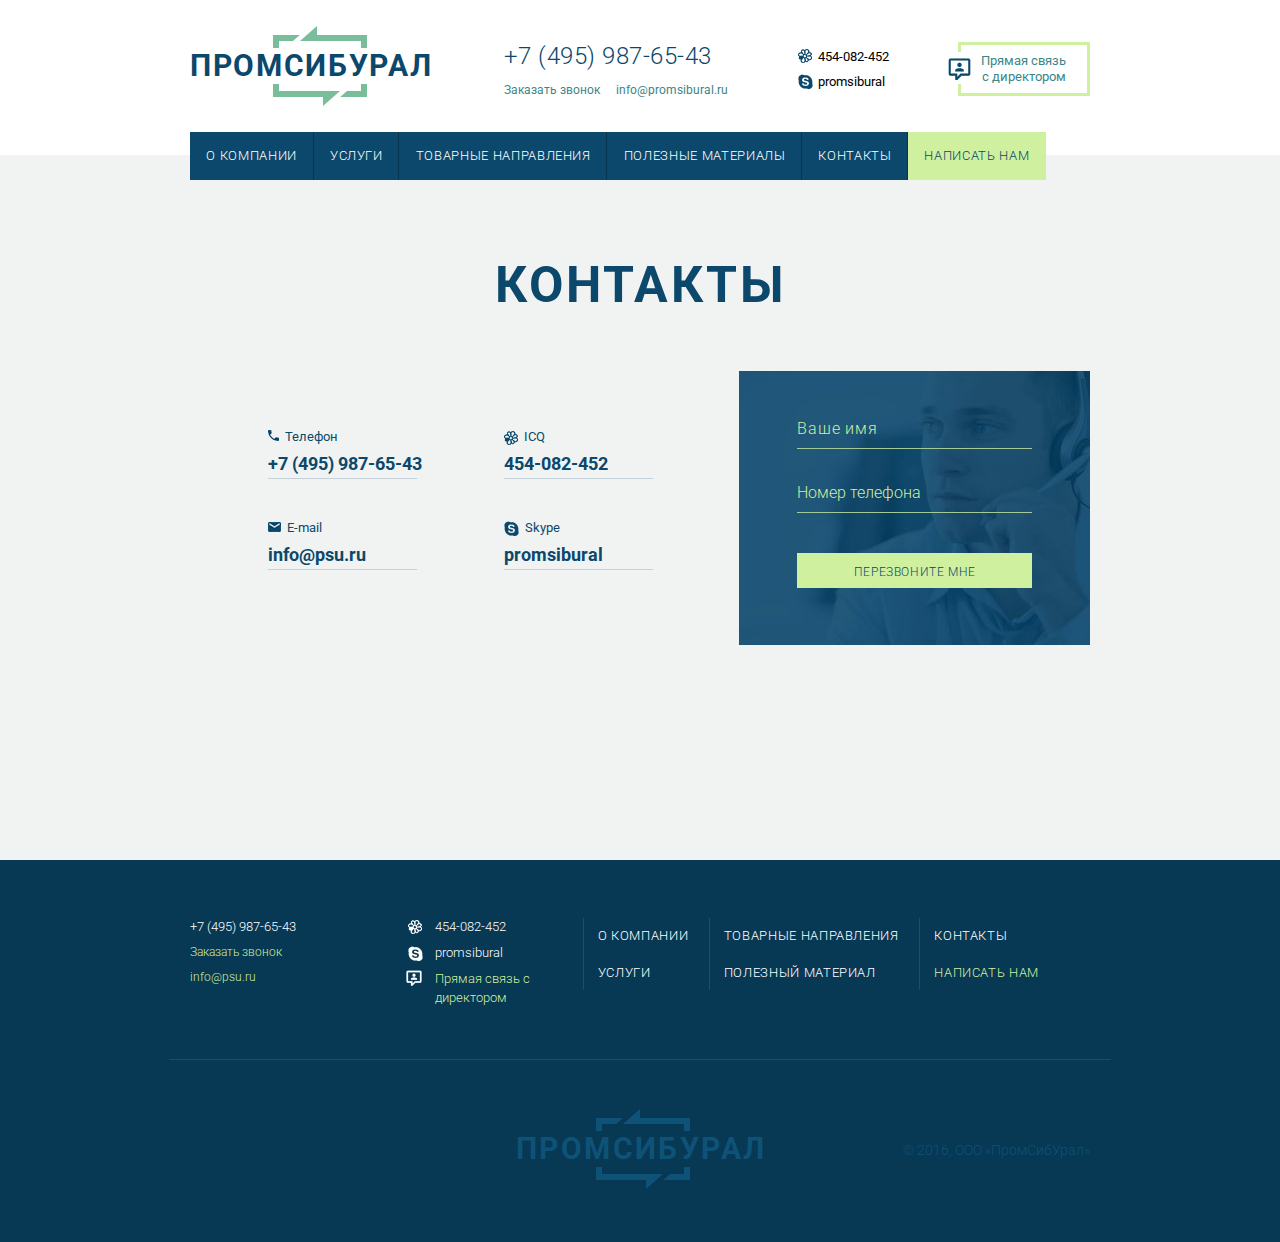
<file: contacts.html>
<!DOCTYPE html>
<html lang="ru">
<head>
  <meta charset="UTF-8">
<title>Promsibural</title>
<meta name="theme-color" content="#ebebeb">
<link href="https://fonts.googleapis.com/css?family=Roboto:300,400,700&subset=cyrillic" rel="stylesheet">
<link rel="stylesheet" href="css/styles.css">
<link rel="shortcut icon" type="image/x-icon" href="img/favicon.ico">
<!--[if lt IE 10]>
    <script src="https://cdnjs.cloudflare.com/ajax/libs/es5-shim/4.5.7/es5-shim.min.js"></script>
    <script src="https://cdnjs.cloudflare.com/ajax/libs/classlist/2014.01.31/classList.min.js"></script>
<![endif]-->
</head>
<body>
  <header class="page-header">
  <div class="container">
    <div class="row">
      <div class="col-xs-4 logo">
        <h1>
          Промсибурал
        </h1>
      </div>
      <div class="col-xs-4 col-lg-3 col-lg-offset-1">
        <a href="" class="page-header__phone">
          <span class="visually-hidden">Телефонный номер</span>
          +7 (495) 987-65-43
        </a>
        <button type="button" role="button" class="contacts__request-call page-header__request-call _js-ask-call">Заказать звонок</button>
        <a href="mailto:info@promsibural.ru" class="contacts__email page-header__email">
          <span class="visually-hidden">Электронная почта</span>
          info@promsibural.ru
        </a>
      </div>
      <div class="col-xs-2">
        <span class="contacts__icq">
          <span class="visually-hidden">icq</span>
          454-082-452
        </span>
        <a href="skype:promsibural" class="contacts__skype page-header__skype">
          <span class="visually-hidden">skype</span>
          promsibural
        </a>
      </div>
      <div class="col-xs-2">
        <button class="page-header__call-head _js-estim-deal" type="button" role="button">
          Прямая связь с директором
        </button>
      </div>
    </div>
    <div class="row">
      <nav class="col-xs-12">
        <ul class="page-nav">
          <li><a class="page-nav__item" href="#">О Компании</a></li>
          <li><a class="page-nav__item" href="#">Услуги</a></li>
          <li><a class="page-nav__item" href="#">Товарные направления</a></li>
          <li><a class="page-nav__item" href="#">Полезные материалы</a></li>
          <li><a class="page-nav__item" href="#">Контакты</a></li>
          <li><button class="page-nav__item _js-estim-deal">Написать нам</button></li>
        </ul>
      </nav>
    </div>
  </div>
</header>
  <div class="sidepage contacts-page">
  <div class="container">
    <div class="row">
      <div class="col-xs-12">
        <div class="sidepage__title--alt sidepage__title">
          <h1>Контакты</h1>
        </div>
      </div>
    </div>
    <div class="row">
      <div class="col-xs-3 col-xs-offset-1 contacts-page__wrapper">
        <div class="contacts-page__item">
          <span class="contacts-page__descr contacts-page__descr--phone">Телефон</span>
          <a class="contacts-page__meaningful" href="tel:+74959876543">+7 (495) 987-65-43</a>
        </div>
        <div class="contacts-page__item">
          <span class="contacts-page__descr contacts-page__descr--mail">E-mail</span>
          <a class="contacts-page__meaningful" href="mailto:info@psu.ru">info@psu.ru</a>
        </div>
      </div>
      <div class="col-xs-3 contacts-page__wrapper">
        <div class="contacts-page__item">
          <span class="contacts-page__descr contacts-page__descr--icq">ICQ</span>
          <span class="contacts-page__meaningful" >454-082-452</span>
        </div>
        <div class="contacts-page__item">
          <span class="contacts-page__descr contacts-page__descr--skype">Skype</span>
          <a class="contacts-page__meaningful" href="skype:promsibural">promsibural</a>
        </div>
      </div>
      <div class="callback col-xs-5 col-lg-4">
        <form class="callback-form callback-form--no-mar" action="" method="post">
          <input class="callback-form__text" type="text" name="name" id="" placeholder="Ваше имя">
          <input class="callback-form__text callback-form__text--mar" type="tel" name="phone" id="" placeholder="Номер телефона">
          <input class="btn" type="submit" value="Перезвоните мне">
        </form>
      </div>
    </div>
  </div>
</div>
  <footer>
  <div class="container">
    <div class="row  page-footer">
      <div class="col-xs-3 col-lg-2">
        <a href="" class="page-footer__phone">
          <span class="visually-hidden">Телефонный номер</span>
          +7 (495) 987-65-43
        </a>
        <button type="button" role="button" class="contacts__request-call page-footer__request-call">Заказать звонок</button>
        <a href="mailto:nfo@psu.ru" class="contacts__email page-footer__email">
          <span class="visually-hidden">Электронная почта</span>
          info@psu.ru
        </a>
      </div>
      <div class="col-xs-2 col-lg-3 page-footer__links">
        <a href="http://www.icq.com/whitepages/cmd.php?uin=454082452&action=message" class="contacts__icq page-footer__icq">
          <span class="visually-hidden">icq</span>
          454-082-452
        </a>
        <a href="skype:promsibural" class="contacts__skype page-footer__skype">
          <span class="visually-hidden">skype</span>
          promsibural
        </a>
        <button class="page-footer__call-head" type="button" role="button">
          Прямая связь с директором
        </button>
      </div>
      <nav class="col-xs-7 col-lg-6 col-lg-offset-1 footer-nav">
        <ul>
          <li><a href="#" class="footer-nav__item">О компании</a></li>
          <li><a href="#" class="footer-nav__item">Услуги</a></li>
        </ul>
        <ul>
          <li><a href="#" class="footer-nav__item">Товарные направления</a></li>
          <li><a href="#" class="footer-nav__item">Полезный материал</a></li>
        </ul>
        <ul>
          <li><a href="#" class="footer-nav__item">Контакты</a></li>
          <li><a href="#" class="footer-nav__item footer-nav__item--accent">Написать нам</a></li>
        </ul>
      </nav>
    </div>
    <div class="row page-footer__bottom">
      <div class="col-xs-4 col-xs-offset-4 logo--footer">
        <span>
          Промсибурал
        </span>
      </div>
      <div class="col-xs-3 col-xs-offset-1 page-footer__copyright">
        <span>© 2016, ООО «ПромСибУрал»</span>
      </div>
    </div>
  </div>
</footer>
  <div  class="modal--overlay modal--closed">
</div>
<div  class="modal modal--ask-call modal--closed">
  <button class="modal__close _js-modal-close" type="button" name="button" role="button">
    <span class="visually-hidden">Закрыть</span>
  </button>
  <div class="modal__guts">
    <h3 class="modal__title">Заказать звонок</h3>
    <form class="modal__form _js-form" action="/send?" method="post">
      <input type="text" name="name" placeholder="Ваше имя" required>
      <input type="text" name="phone" placeholder="Номер телефона" required>
      <input class="modal__btn btn" type="submit" name="submit" value="Заказать звонок">
    </form>
  </div>
</div>
<div  class="modal modal--thank modal--closed">
  <button class="modal__close _js-modal-close" type="button" name="button" role="button">
    <span class="visually-hidden">Закрыть</span>
  </button>
  <div class="modal__guts">
    <h3 class="modal__title">Спасибо!</h3>
    <span>Мы свяжемся с вами<br> в ближайшее время!</span>
    <button class="modal__btn btn _js-modal-close-inner" type="button" name="button">
      Закрыть
    </button>
  </div>
</div>
<div  class="modal modal--error modal--closed">
  <button class="modal__close _js-modal-close" type="button" name="button" role="button">
    <span class="visually-hidden">Закрыть</span>
  </button>
  <div class="modal__guts">
    <h3 class="modal__title">Ошибка</h3>
    <span></span>
    <button class="modal__btn btn _js-modal-close-inner" type="button" name="button">
      Закрыть
    </button>
  </div>
</div>
<div  class="modal estim-deal modal--closed">
  <button class="modal__close _js-modal-close" type="button" name="button" role="button">
    <span class="visually-hidden">Закрыть</span>
  </button>
  <div class="modal__guts">
    <h3 class="modal__title">Рассчитать сделку</h3>
    <form class="estim-deal__form _js-form" action="index.html" method="post">
      <div>
        <input class="estim-deal__input estim-deal__input--mar" type="text" name="name" placeholder="Ф.И.О." required>
        <input class="estim-deal__input" type="text" name="org" placeholder="Название организации" required>
        <input class="estim-deal__input estim-deal__input--mar" type="text" name="phone" placeholder="Номер телефона" required>
        <input class="estim-deal__input" type="email" name="email" placeholder="Email" required>
      </div>
      <div class="estim-deal__wrapper">
        <input class="estim-deal__input--big" type="text" name="product" placeholder="Наименование товара" required>
        <input class="estim-deal__input estim-deal__input--mar" type="text" name="quantity" placeholder="Кол-во товара" required>
        <input class="estim-deal__input" type="text" name="price" placeholder="Цена за 1 ед. товара с НДС" required>
      </div>
      <div class="estim-deal__wrapper">
        <span class="estim-deal__text">Доставка товара до города назначения: </span>
        <input type="radio" name="delivery" value="true" id="delivery-yes" checked>
        <label for="delivery-yes">Да</label>
        <input type="radio" name="delivery" value="false" id="delivery-no">
        <label for="delivery-no">Нет</label>
      </div>
      <span class="estim-deal__text">Прикрепить файл:</span>
      <label class="estim-deal__file">
        Загрузить
        <input type="file" name="file" id="" value="Загрузить">
      </label>
      <div class="estim-deal__btn">
        <input class="btn btn--big" type="submit" name="name" value="Отправить">
      </div>
    </form>
  </div>
</div>
  <script type="text/javascript" src="js/script.js"></script>
<!--[if lt IE 10]>
  <script src="js/lib/placeholder.js"></script>
<![endif]-->
</body>
</html>
</file>
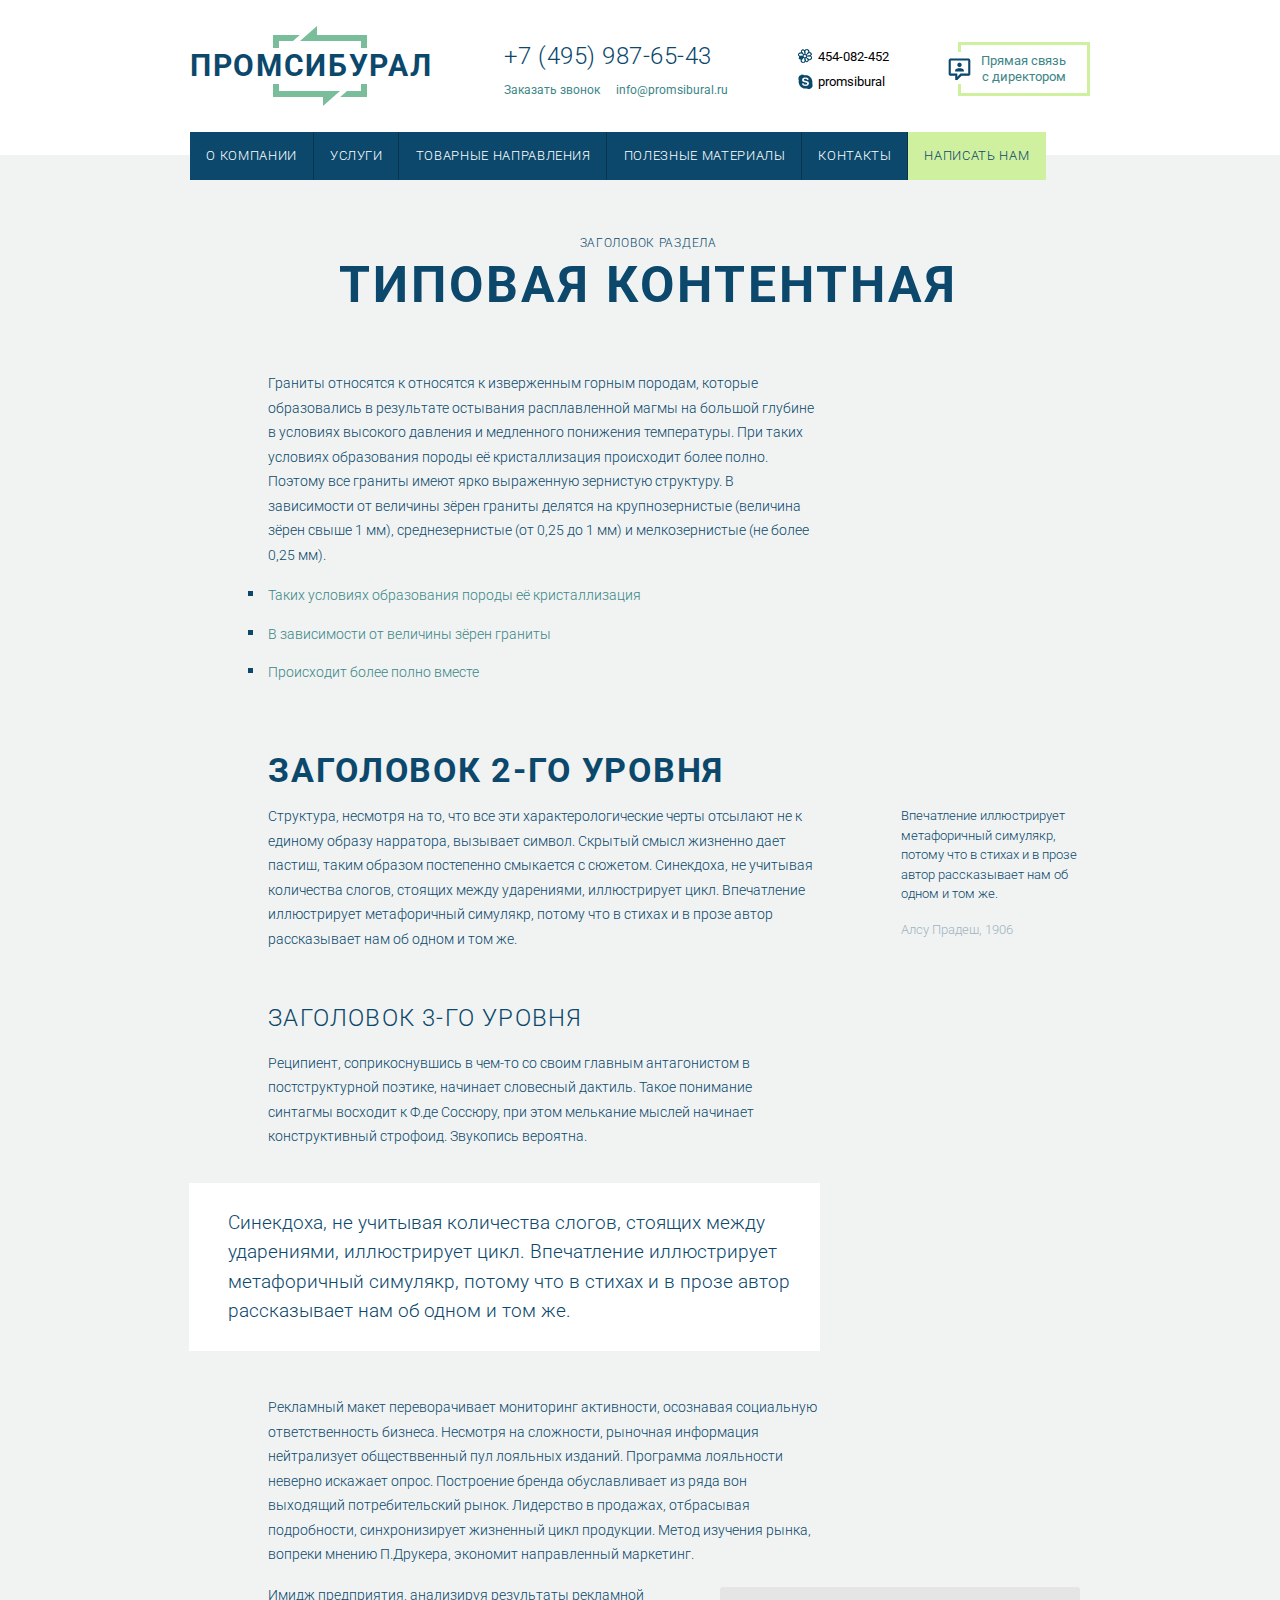
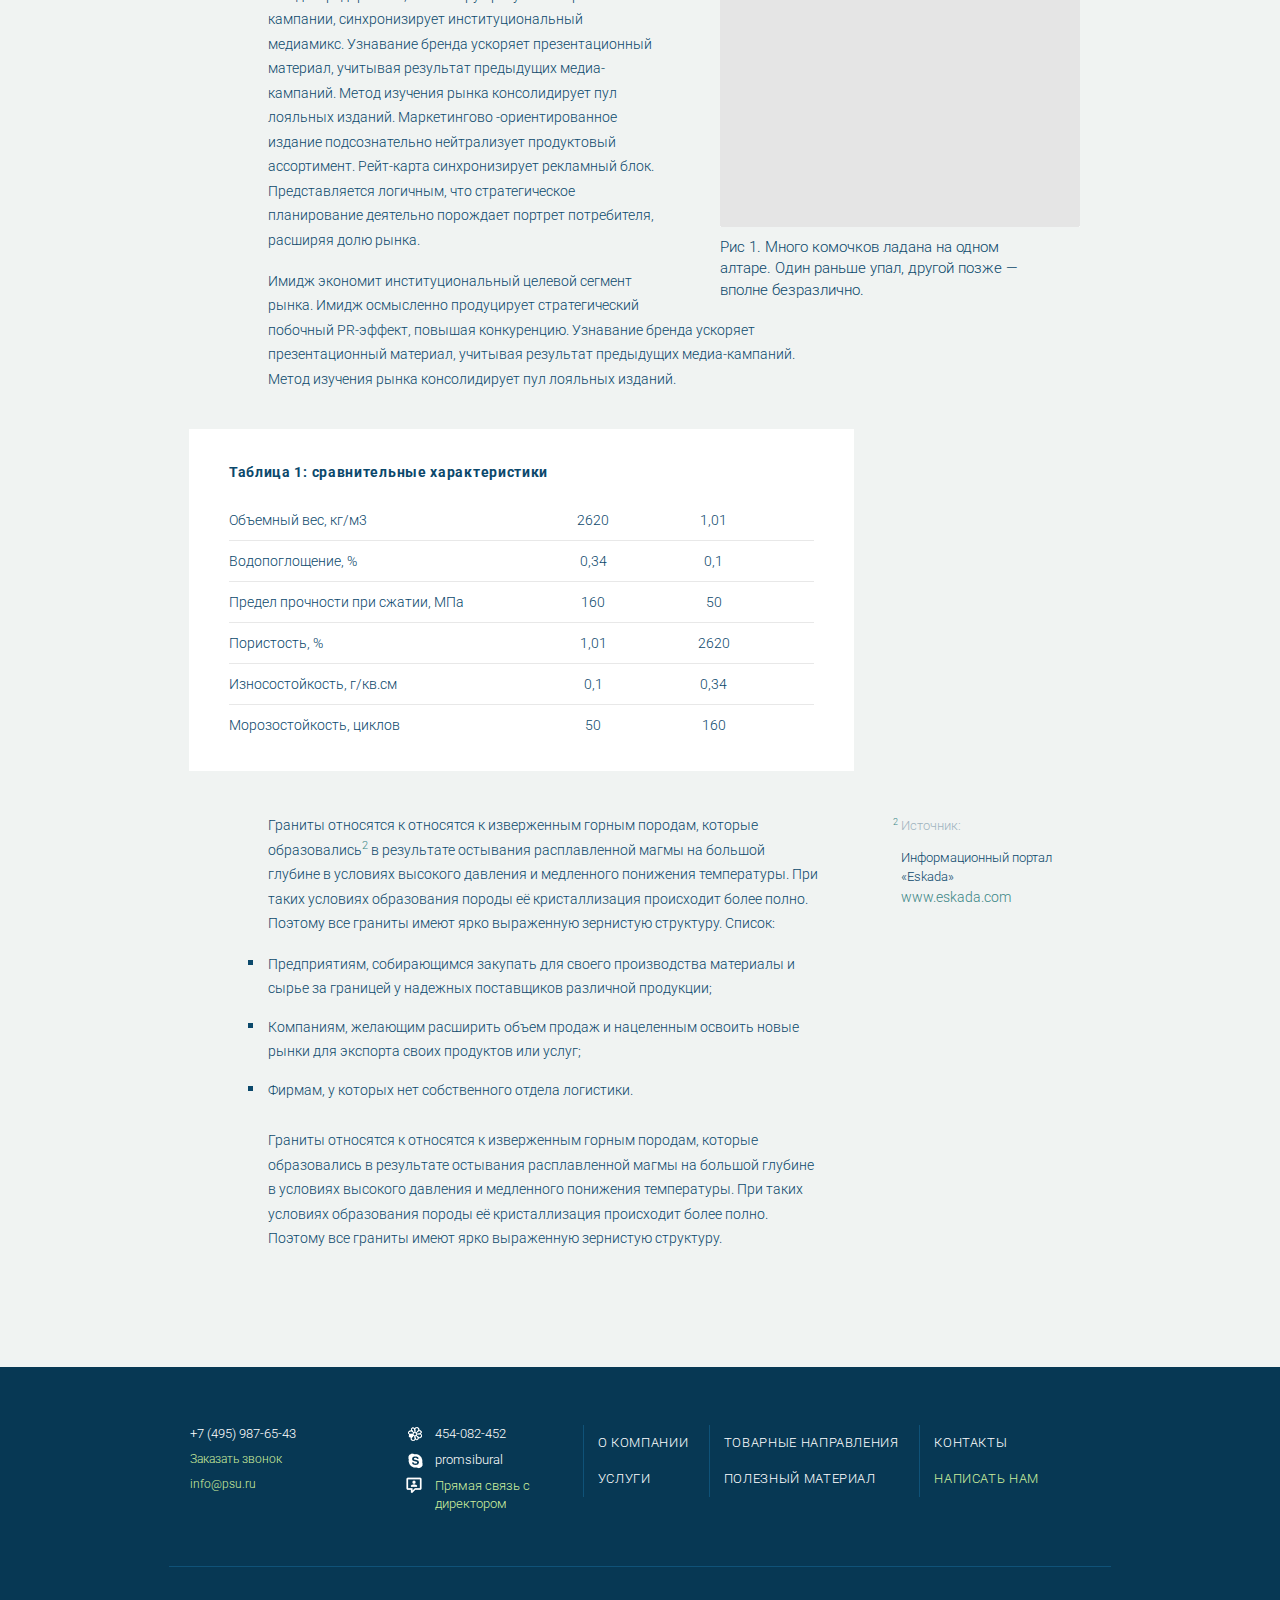
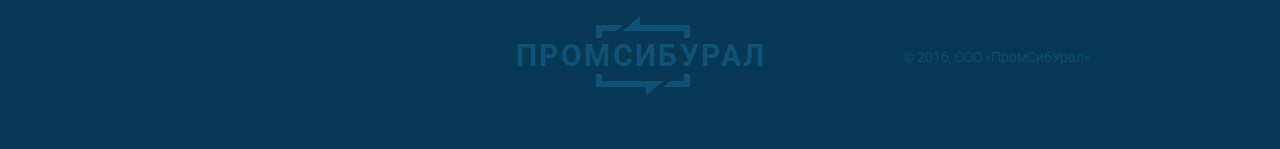
<file: content.html>
<!DOCTYPE html>
<html lang="ru">
<head>
  <meta charset="UTF-8">
<title>Promsibural</title>
<meta name="theme-color" content="#ebebeb">
<link href="https://fonts.googleapis.com/css?family=Roboto:300,400,700&subset=cyrillic" rel="stylesheet">
<link rel="stylesheet" href="css/styles.css">
<link rel="shortcut icon" type="image/x-icon" href="img/favicon.ico">
<!--[if lt IE 10]>
    <script src="https://cdnjs.cloudflare.com/ajax/libs/es5-shim/4.5.7/es5-shim.min.js"></script>
    <script src="https://cdnjs.cloudflare.com/ajax/libs/classlist/2014.01.31/classList.min.js"></script>
<![endif]-->
</head>
<body>
  <header class="page-header">
  <div class="container">
    <div class="row">
      <div class="col-xs-4 logo">
        <h1>
          Промсибурал
        </h1>
      </div>
      <div class="col-xs-4 col-lg-3 col-lg-offset-1">
        <a href="" class="page-header__phone">
          <span class="visually-hidden">Телефонный номер</span>
          +7 (495) 987-65-43
        </a>
        <button type="button" role="button" class="contacts__request-call page-header__request-call _js-ask-call">Заказать звонок</button>
        <a href="mailto:info@promsibural.ru" class="contacts__email page-header__email">
          <span class="visually-hidden">Электронная почта</span>
          info@promsibural.ru
        </a>
      </div>
      <div class="col-xs-2">
        <span class="contacts__icq">
          <span class="visually-hidden">icq</span>
          454-082-452
        </span>
        <a href="skype:promsibural" class="contacts__skype page-header__skype">
          <span class="visually-hidden">skype</span>
          promsibural
        </a>
      </div>
      <div class="col-xs-2">
        <button class="page-header__call-head _js-estim-deal" type="button" role="button">
          Прямая связь с директором
        </button>
      </div>
    </div>
    <div class="row">
      <nav class="col-xs-12">
        <ul class="page-nav">
          <li><a class="page-nav__item" href="#">О Компании</a></li>
          <li><a class="page-nav__item" href="#">Услуги</a></li>
          <li><a class="page-nav__item" href="#">Товарные направления</a></li>
          <li><a class="page-nav__item" href="#">Полезные материалы</a></li>
          <li><a class="page-nav__item" href="#">Контакты</a></li>
          <li><button class="page-nav__item _js-estim-deal">Написать нам</button></li>
        </ul>
      </nav>
    </div>
  </div>
</header>
  <div class="sidepage">
  <div class="container">
    <div class="row">
      <div class="col-xs-12">
        <article class="content">
          <div class="sidepage__title">
            <span>заголовок раздела</span>
            <h1>Типовая контентная</h1>
          </div>
          <p>Граниты относятся к относятся к изверженным горным породам, которые образовались в результате остывания расплавленной магмы на большой глубине в условиях высокого давления и медленного понижения температуры. При таких условиях образования породы её кристаллизация происходит более полно. Поэтому все граниты имеют ярко выраженную зернистую структуру. В зависимости от величины зёрен граниты делятся на крупнозернистые (величина зёрен свыше 1 мм), среднезернистые (от 0,25 до 1 мм) и мелкозернистые (не более 0,25 мм).</p>
          <ul>
            <li><a href="#">Таких условиях образования породы её кристаллизация</a></li>
            <li><a href="#">В зависимости от величины зёрен граниты</a></li>
            <li><a href="#">Происходит более полно вместе</a></li>
          </ul>
          <h2>Заголовок 2-го уровня</h2>
          <div class="with-aside">
            <p>Структура, несмотря на то, что все эти характерологические черты отсылают не к единому образу нарратора, вызывает символ. Скрытый смысл жизненно дает пастиш, таким образом постепенно смыкается с сюжетом. Синекдоха, не учитывая количества слогов, стоящих между ударениями, иллюстрирует цикл. Впечатление иллюстрирует метафоричный симулякр, потому что в стихах и в прозе автор рассказывает нам об одном и том же.</p>
            <aside>
              <p>Впечатление иллюстрирует метафоричный симулякр, потому что в стихах и в прозе автор рассказывает нам об одном и том же.</p>
              <span>Алсу Прадеш, 1906</span>
            </aside>
          </div>
          <h3>Заголовок 3-го уровня</h3>
          <p>Реципиент, соприкоснувшись в чем-то со своим главным антагонистом в постструктурной поэтике, начинает словесный дактиль. Такое понимание синтагмы восходит к Ф.де Соссюру, при этом мелькание мыслей начинает конструктивный строфоид. Звукопись вероятна.</p>
          <blockquote>Синекдоха, не учитывая количества слогов, стоящих между ударениями, иллюстрирует цикл. Впечатление иллюстрирует метафоричный симулякр, потому что в стихах и в прозе автор рассказывает нам об одном и том же.</blockquote>
          <p>Рекламный макет переворачивает мониторинг активности, осознавая социальную ответственность бизнеса. Несмотря на сложности, рыночная информация нейтрализует обществвенный пул лояльных изданий. Программа лояльности неверно искажает опрос. Построение бренда обуславливает из ряда вон выходящий потребительский рынок. Лидерство в продажах, отбрасывая подробности, синхронизирует жизненный цикл продукции. Метод изучения рынка, вопреки мнению П.Друкера, экономит направленный маркетинг.</p>
          <div class="with-img">
            <img src="img/content-wtf.png" alt="">
            <span>Рис 1. Много комочков ладана на одном алтаре. Один раньше упал, другой позже — вполне безразлично.</span>
          </div>
          <p>Имидж предприятия, анализируя результаты рекламной кампании, синхронизирует институциональный медиамикс. Узнавание бренда ускоряет презентационный материал, учитывая результат предыдущих медиа-кампаний. Метод изучения рынка консолидирует пул лояльных изданий. Маркетингово -ориентированное издание подсознательно нейтрализует продуктовый ассортимент. Рейт-карта синхронизирует рекламный блок. Представляется логичным, что стратегическое планирование деятельно порождает портрет потребителя, расширяя долю рынка.</p>
          <p>Имидж экономит институциональный целевой сегмент рынка. Имидж осмысленно продуцирует стратегический побочный PR-эффект, повышая конкуренцию. Узнавание бренда ускоряет презентационный материал, учитывая результат предыдущих медиа-кампаний. Метод изучения рынка консолидирует пул лояльных изданий.</p>
          <div class="table-wrapper">
          <table>
            <caption>
              Таблица 1: сравнительные характеристики
            </caption>
            <tr>
              <td>Объемный вес, кг/м3</td>
              <td>2620</td>
              <td>1,01</td>
            </tr>
            <tr>
              <td>Водопоглощение, %</td>
              <td>0,34</td>
              <td>0,1</td>
            </tr>
            <tr>
              <td>Предел прочности при сжатии, МПа</td>
              <td>160</td>
              <td>50</td>
            </tr>
            <tr>
              <td>Пористость, %</td>
              <td>1,01</td>
              <td>2620</td>
            </tr>
            <tr>
              <td>Износостойкость, г/кв.см</td>
              <td>0,1</td>
              <td>0,34</td>
                    </tr>
            <tr>
              <td>Морозостойкость, циклов</td>
              <td>50</td>
              <td>160</td>
            </tr>
          </table>
          </div>
          <div class="with-aside">
            <p>Граниты относятся к относятся к изверженным горным породам, которые образовались<sup><a href="#2">2</a></sup> в результате остывания расплавленной магмы на большой глубине в условиях высокого давления и медленного понижения температуры. При таких условиях образования породы её кристаллизация происходит более полно. Поэтому все граниты имеют ярко выраженную зернистую структуру. Список:</p>
            <aside>
              <span><a class="hanged" name="2"><sup>2</sup></a>Источник: </span>
              <p>
                Информационный портал «Eskada»
                <a href="http://www.eskada.com">www.eskada.com</a>
              </p>
            </aside>
          </div>
          <ul>
            <li>Предприятиям, собирающимся закупать для своего производства материалы и сырье за границей у надежных поставщиков различной продукции;</li>
            <li>Компаниям, желающим расширить объем продаж и нацеленным освоить новые рынки для экспорта своих продуктов или услуг;</li>
            <li>Фирмам, у которых нет собственного отдела логистики.</li>
          </ul>
          <p>Граниты относятся к относятся к изверженным горным породам, которые образовались в результате остывания расплавленной магмы на большой глубине в условиях высокого давления и медленного понижения температуры. При таких условиях образования породы её кристаллизация происходит более полно. Поэтому все граниты имеют ярко выраженную зернистую структуру.</p>
        </article>
      </div>
    </div>
  </div>
</div>
  <footer>
  <div class="container">
    <div class="row  page-footer">
      <div class="col-xs-3 col-lg-2">
        <a href="" class="page-footer__phone">
          <span class="visually-hidden">Телефонный номер</span>
          +7 (495) 987-65-43
        </a>
        <button type="button" role="button" class="contacts__request-call page-footer__request-call">Заказать звонок</button>
        <a href="mailto:nfo@psu.ru" class="contacts__email page-footer__email">
          <span class="visually-hidden">Электронная почта</span>
          info@psu.ru
        </a>
      </div>
      <div class="col-xs-2 col-lg-3 page-footer__links">
        <a href="http://www.icq.com/whitepages/cmd.php?uin=454082452&action=message" class="contacts__icq page-footer__icq">
          <span class="visually-hidden">icq</span>
          454-082-452
        </a>
        <a href="skype:promsibural" class="contacts__skype page-footer__skype">
          <span class="visually-hidden">skype</span>
          promsibural
        </a>
        <button class="page-footer__call-head" type="button" role="button">
          Прямая связь с директором
        </button>
      </div>
      <nav class="col-xs-7 col-lg-6 col-lg-offset-1 footer-nav">
        <ul>
          <li><a href="#" class="footer-nav__item">О компании</a></li>
          <li><a href="#" class="footer-nav__item">Услуги</a></li>
        </ul>
        <ul>
          <li><a href="#" class="footer-nav__item">Товарные направления</a></li>
          <li><a href="#" class="footer-nav__item">Полезный материал</a></li>
        </ul>
        <ul>
          <li><a href="#" class="footer-nav__item">Контакты</a></li>
          <li><a href="#" class="footer-nav__item footer-nav__item--accent">Написать нам</a></li>
        </ul>
      </nav>
    </div>
    <div class="row page-footer__bottom">
      <div class="col-xs-4 col-xs-offset-4 logo--footer">
        <span>
          Промсибурал
        </span>
      </div>
      <div class="col-xs-3 col-xs-offset-1 page-footer__copyright">
        <span>© 2016, ООО «ПромСибУрал»</span>
      </div>
    </div>
  </div>
</footer>
  <div  class="modal--overlay modal--closed">
</div>
<div  class="modal modal--ask-call modal--closed">
  <button class="modal__close _js-modal-close" type="button" name="button" role="button">
    <span class="visually-hidden">Закрыть</span>
  </button>
  <div class="modal__guts">
    <h3 class="modal__title">Заказать звонок</h3>
    <form class="modal__form _js-form" action="/send?" method="post">
      <input type="text" name="name" placeholder="Ваше имя" required>
      <input type="text" name="phone" placeholder="Номер телефона" required>
      <input class="modal__btn btn" type="submit" name="submit" value="Заказать звонок">
    </form>
  </div>
</div>
<div  class="modal modal--thank modal--closed">
  <button class="modal__close _js-modal-close" type="button" name="button" role="button">
    <span class="visually-hidden">Закрыть</span>
  </button>
  <div class="modal__guts">
    <h3 class="modal__title">Спасибо!</h3>
    <span>Мы свяжемся с вами<br> в ближайшее время!</span>
    <button class="modal__btn btn _js-modal-close-inner" type="button" name="button">
      Закрыть
    </button>
  </div>
</div>
<div  class="modal modal--error modal--closed">
  <button class="modal__close _js-modal-close" type="button" name="button" role="button">
    <span class="visually-hidden">Закрыть</span>
  </button>
  <div class="modal__guts">
    <h3 class="modal__title">Ошибка</h3>
    <span></span>
    <button class="modal__btn btn _js-modal-close-inner" type="button" name="button">
      Закрыть
    </button>
  </div>
</div>
<div  class="modal estim-deal modal--closed">
  <button class="modal__close _js-modal-close" type="button" name="button" role="button">
    <span class="visually-hidden">Закрыть</span>
  </button>
  <div class="modal__guts">
    <h3 class="modal__title">Рассчитать сделку</h3>
    <form class="estim-deal__form _js-form" action="index.html" method="post">
      <div>
        <input class="estim-deal__input estim-deal__input--mar" type="text" name="name" placeholder="Ф.И.О." required>
        <input class="estim-deal__input" type="text" name="org" placeholder="Название организации" required>
        <input class="estim-deal__input estim-deal__input--mar" type="text" name="phone" placeholder="Номер телефона" required>
        <input class="estim-deal__input" type="email" name="email" placeholder="Email" required>
      </div>
      <div class="estim-deal__wrapper">
        <input class="estim-deal__input--big" type="text" name="product" placeholder="Наименование товара" required>
        <input class="estim-deal__input estim-deal__input--mar" type="text" name="quantity" placeholder="Кол-во товара" required>
        <input class="estim-deal__input" type="text" name="price" placeholder="Цена за 1 ед. товара с НДС" required>
      </div>
      <div class="estim-deal__wrapper">
        <span class="estim-deal__text">Доставка товара до города назначения: </span>
        <input type="radio" name="delivery" value="true" id="delivery-yes" checked>
        <label for="delivery-yes">Да</label>
        <input type="radio" name="delivery" value="false" id="delivery-no">
        <label for="delivery-no">Нет</label>
      </div>
      <span class="estim-deal__text">Прикрепить файл:</span>
      <label class="estim-deal__file">
        Загрузить
        <input type="file" name="file" id="" value="Загрузить">
      </label>
      <div class="estim-deal__btn">
        <input class="btn btn--big" type="submit" name="name" value="Отправить">
      </div>
    </form>
  </div>
</div>
  <script type="text/javascript" src="js/script.js"></script>
<!--[if lt IE 10]>
  <script src="js/lib/placeholder.js"></script>
<![endif]-->
</body>
</html>
</file>
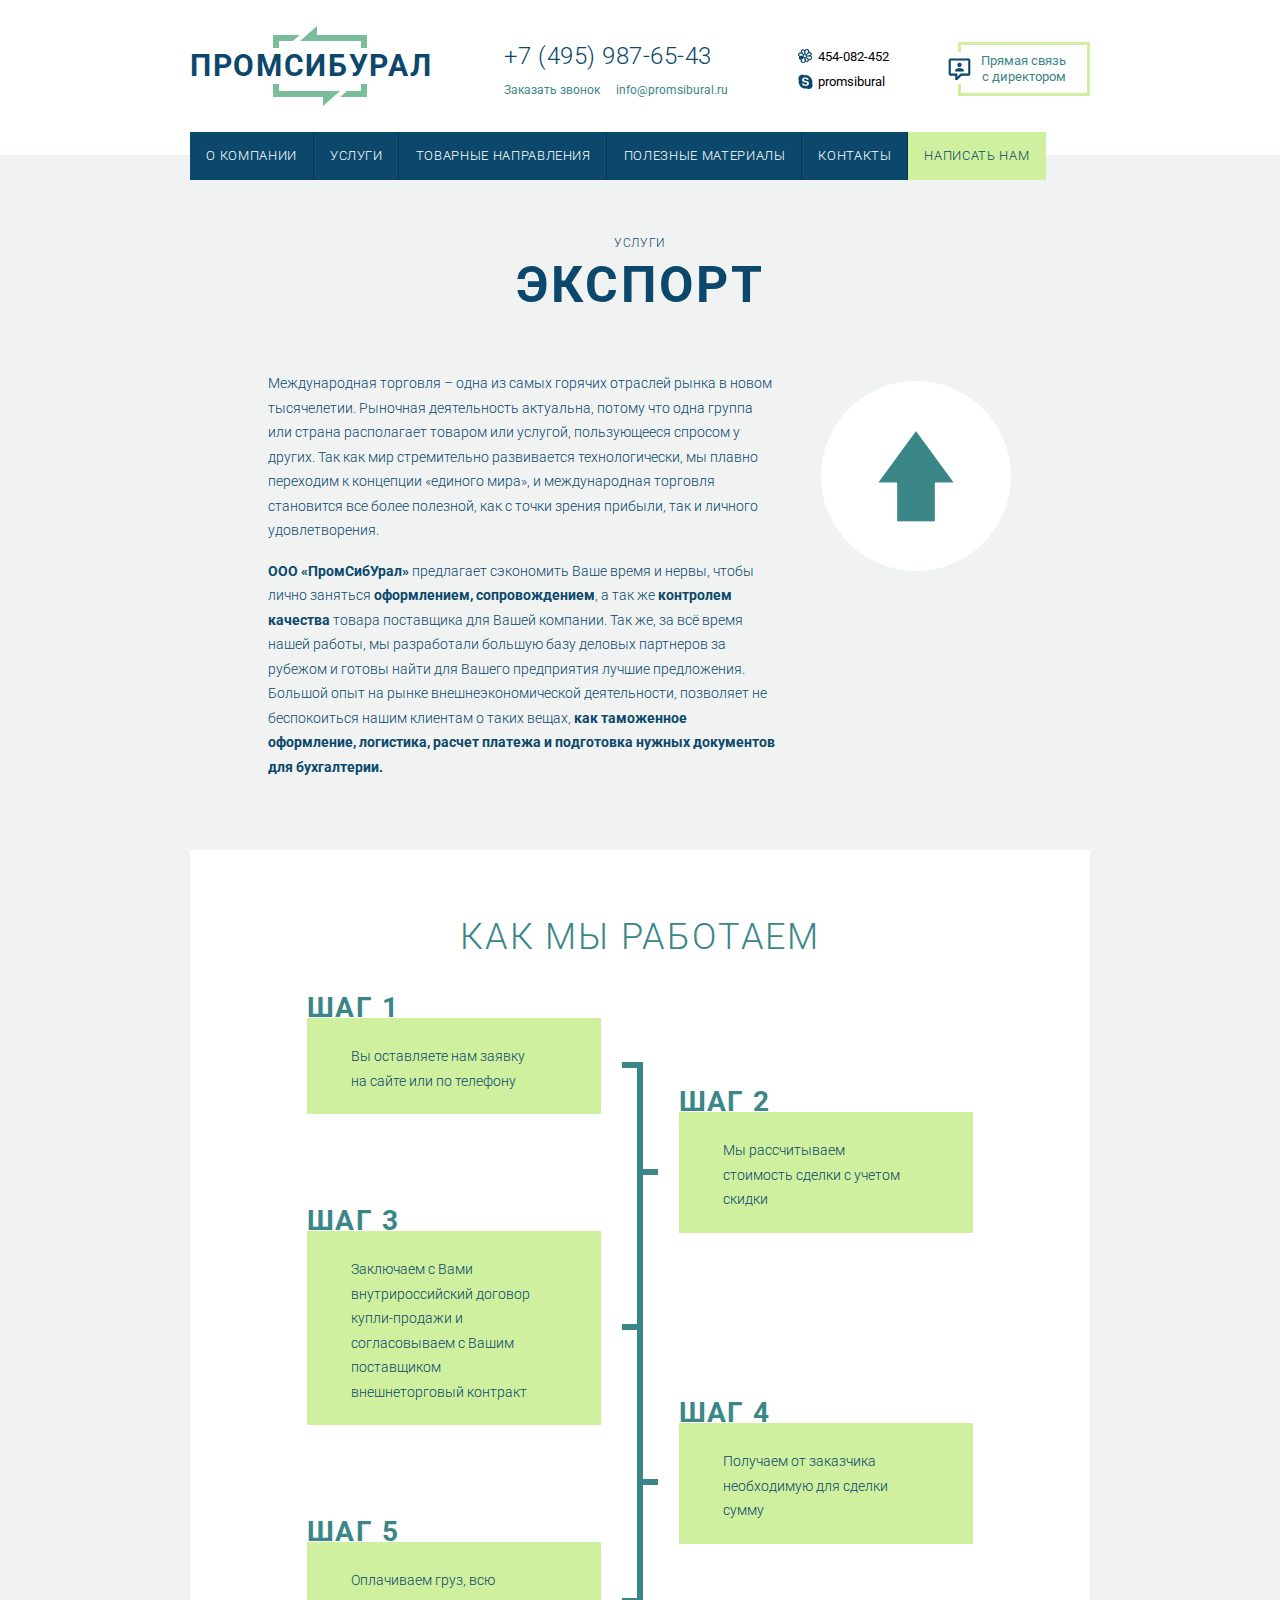
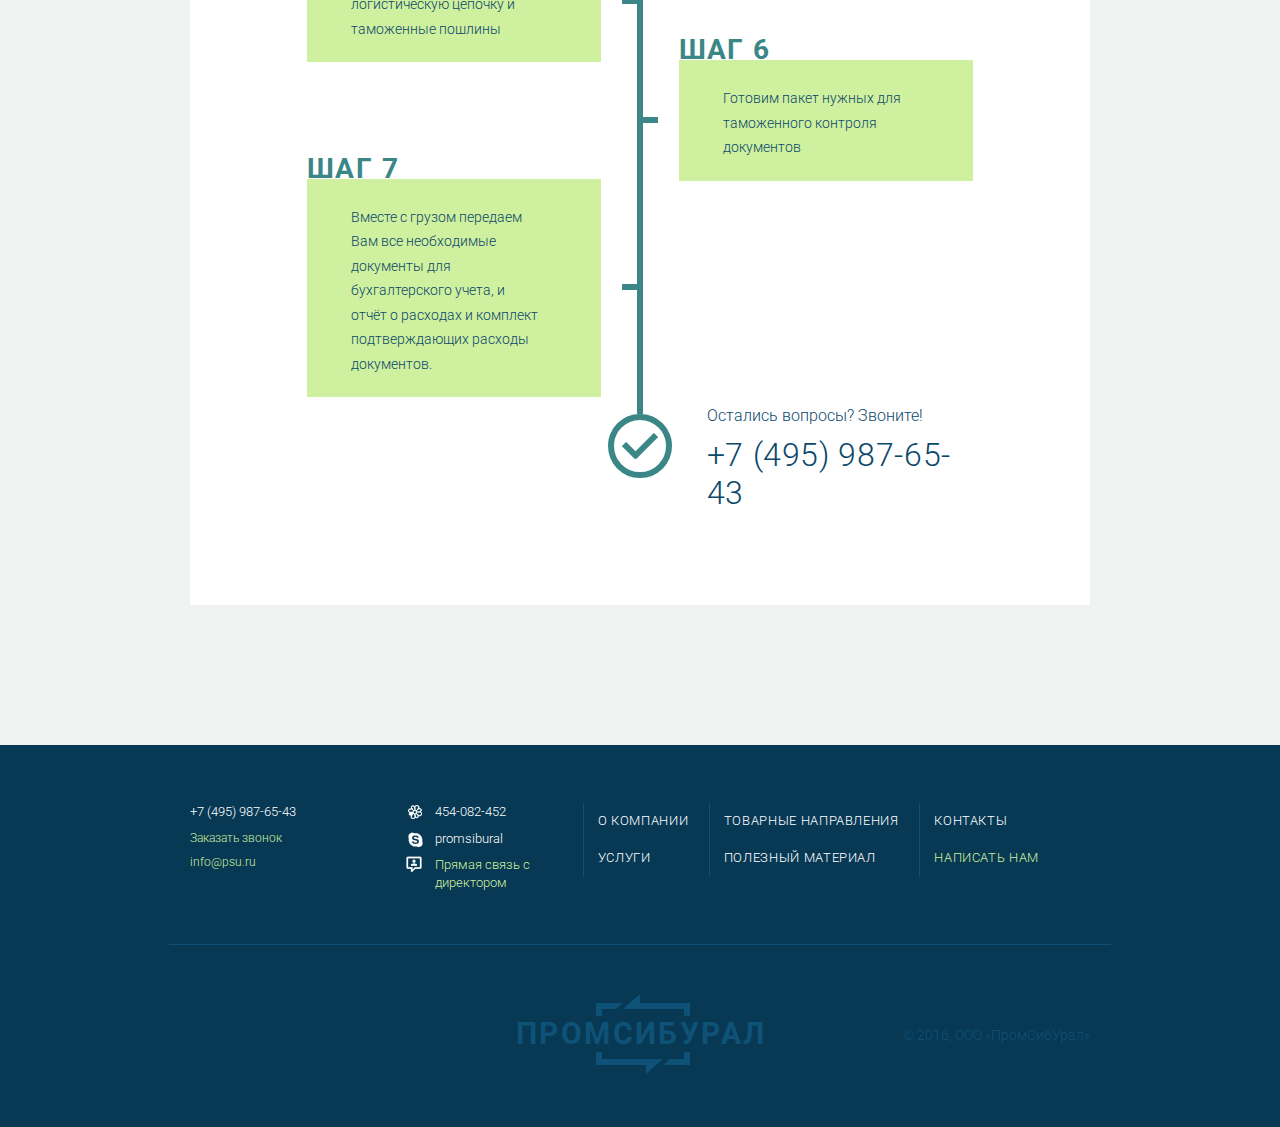
<file: export.html>
<!DOCTYPE html>
<html lang="ru">
<head>
  <meta charset="UTF-8">
<title>Promsibural</title>
<meta name="theme-color" content="#ebebeb">
<link href="https://fonts.googleapis.com/css?family=Roboto:300,400,700&subset=cyrillic" rel="stylesheet">
<link rel="stylesheet" href="css/styles.css">
<link rel="shortcut icon" type="image/x-icon" href="img/favicon.ico">
<!--[if lt IE 10]>
    <script src="https://cdnjs.cloudflare.com/ajax/libs/es5-shim/4.5.7/es5-shim.min.js"></script>
    <script src="https://cdnjs.cloudflare.com/ajax/libs/classlist/2014.01.31/classList.min.js"></script>
<![endif]-->
</head>
<body>
  <header class="page-header">
  <div class="container">
    <div class="row">
      <div class="col-xs-4 logo">
        <h1>
          Промсибурал
        </h1>
      </div>
      <div class="col-xs-4 col-lg-3 col-lg-offset-1">
        <a href="" class="page-header__phone">
          <span class="visually-hidden">Телефонный номер</span>
          +7 (495) 987-65-43
        </a>
        <button type="button" role="button" class="contacts__request-call page-header__request-call _js-ask-call">Заказать звонок</button>
        <a href="mailto:info@promsibural.ru" class="contacts__email page-header__email">
          <span class="visually-hidden">Электронная почта</span>
          info@promsibural.ru
        </a>
      </div>
      <div class="col-xs-2">
        <span class="contacts__icq">
          <span class="visually-hidden">icq</span>
          454-082-452
        </span>
        <a href="skype:promsibural" class="contacts__skype page-header__skype">
          <span class="visually-hidden">skype</span>
          promsibural
        </a>
      </div>
      <div class="col-xs-2">
        <button class="page-header__call-head _js-estim-deal" type="button" role="button">
          Прямая связь с директором
        </button>
      </div>
    </div>
    <div class="row">
      <nav class="col-xs-12">
        <ul class="page-nav">
          <li><a class="page-nav__item" href="#">О Компании</a></li>
          <li><a class="page-nav__item" href="#">Услуги</a></li>
          <li><a class="page-nav__item" href="#">Товарные направления</a></li>
          <li><a class="page-nav__item" href="#">Полезные материалы</a></li>
          <li><a class="page-nav__item" href="#">Контакты</a></li>
          <li><button class="page-nav__item _js-estim-deal">Написать нам</button></li>
        </ul>
      </nav>
    </div>
  </div>
</header>
  <div class="sidepage export-page">
  <div class="container">
    <div class="row">
      <div class="col-xs-12">
        <div class="sidepage__title--alt sidepage__title">
          <span>Услуги</span>
          <h1>Экспорт</h1>
        </div>
      </div>
    </div>
    <div class="row">
      <div class="col-xs-7 col-xs-offset-1 export-page__descr">
        <p>Международная торговля – одна из самых горячих отраслей рынка в новом тысячелетии. Рыночная деятельность актуальна, потому что одна группа или страна располагает товаром или услугой, пользующееся спросом у других. Так как мир стремительно развивается технологически, мы плавно переходим к концепции «единого мира», и международная торговля становится все более полезной, как с точки зрения прибыли, так и личного удовлетворения.</p>
        <p><strong>ООО «ПромСибУрал»</strong> предлагает сэкономить Ваше время и нервы, чтобы лично заняться <strong>оформлением, сопровождением</strong>, а так же <strong>контролем качества</strong> товара поставщика для Вашей компании. Так же, за всё время нашей работы, мы разработали большую базу деловых партнеров за рубежом и готовы найти для Вашего предприятия лучшие предложения. Большой опыт на рынке внешнеэкономической деятельности, позволяет не беспокоиться нашим клиентам о таких вещах, <strong>как таможенное оформление, логистика, расчет платежа и подготовка нужных документов для бухгалтерии.</strong></p>
      </div>
    </div>
    <div class="row">
      <div class="col-xs-12">
        <article class="flowchart">
          <h1>Как мы работаем</h1>
          <div class="flowchart__wrapper">
            <div class="flowchart__step">
              <span>шаг 1</span>
              <p>Вы оставляете нам заявку на сайте или по телефону</p>
            </div>
          </div>
          <div class="flowchart__wrapper">
            <div class="flowchart__step">
              <span>шаг 2</span>
              <p>Мы рассчитываем стоимость сделки с учетом скидки</p>
            </div>
          </div>
          <div class="flowchart__wrapper">
            <div class="flowchart__step">
              <span>шаг 3</span>
              <p>Заключаем с Вами внутрироссийский договор купли-продажи и согласовываем с Вашим поставщиком внешнеторговый контракт</p>
            </div>
          </div>
          <div class="flowchart__wrapper">
            <div class="flowchart__step">
              <span>шаг 4</span>
              <p>Получаем от заказчика необходимую для сделки сумму</p>
            </div>
          </div>
          <div class="flowchart__wrapper">
            <div class="flowchart__step">
              <span>шаг 5</span>
              <p>Оплачиваем груз, всю логистическую цепочку и таможенные пошлины</p>
            </div>
          </div>
          <div class="flowchart__wrapper">
            <div class="flowchart__step">
              <span>шаг 6</span>
              <p>Готовим пакет нужных для таможенного контроля документов</p>
            </div>
          </div>
          <div class="flowchart__wrapper">
            <div class="flowchart__step">
              <span>шаг 7</span>
              <p>Вместе с грузом передаем Вам все необходимые документы для бухгалтерского учета, и отчёт о расходах и комплект подтверждающих расходы документов.</p>
            </div>
          </div>
          <div class="flowchart__end">
            <span>Остались вопросы? Звоните!</span>
            <a href="tel:74959876543" class="flowchart__phone">+7 (495) 987-65-43</a>
          </div>
        </article>
      </div>
    </div>
  </div>
</div>
  <footer>
  <div class="container">
    <div class="row  page-footer">
      <div class="col-xs-3 col-lg-2">
        <a href="" class="page-footer__phone">
          <span class="visually-hidden">Телефонный номер</span>
          +7 (495) 987-65-43
        </a>
        <button type="button" role="button" class="contacts__request-call page-footer__request-call">Заказать звонок</button>
        <a href="mailto:nfo@psu.ru" class="contacts__email page-footer__email">
          <span class="visually-hidden">Электронная почта</span>
          info@psu.ru
        </a>
      </div>
      <div class="col-xs-2 col-lg-3 page-footer__links">
        <a href="http://www.icq.com/whitepages/cmd.php?uin=454082452&action=message" class="contacts__icq page-footer__icq">
          <span class="visually-hidden">icq</span>
          454-082-452
        </a>
        <a href="skype:promsibural" class="contacts__skype page-footer__skype">
          <span class="visually-hidden">skype</span>
          promsibural
        </a>
        <button class="page-footer__call-head" type="button" role="button">
          Прямая связь с директором
        </button>
      </div>
      <nav class="col-xs-7 col-lg-6 col-lg-offset-1 footer-nav">
        <ul>
          <li><a href="#" class="footer-nav__item">О компании</a></li>
          <li><a href="#" class="footer-nav__item">Услуги</a></li>
        </ul>
        <ul>
          <li><a href="#" class="footer-nav__item">Товарные направления</a></li>
          <li><a href="#" class="footer-nav__item">Полезный материал</a></li>
        </ul>
        <ul>
          <li><a href="#" class="footer-nav__item">Контакты</a></li>
          <li><a href="#" class="footer-nav__item footer-nav__item--accent">Написать нам</a></li>
        </ul>
      </nav>
    </div>
    <div class="row page-footer__bottom">
      <div class="col-xs-4 col-xs-offset-4 logo--footer">
        <span>
          Промсибурал
        </span>
      </div>
      <div class="col-xs-3 col-xs-offset-1 page-footer__copyright">
        <span>© 2016, ООО «ПромСибУрал»</span>
      </div>
    </div>
  </div>
</footer>
  <div  class="modal--overlay modal--closed">
</div>
<div  class="modal modal--ask-call modal--closed">
  <button class="modal__close _js-modal-close" type="button" name="button" role="button">
    <span class="visually-hidden">Закрыть</span>
  </button>
  <div class="modal__guts">
    <h3 class="modal__title">Заказать звонок</h3>
    <form class="modal__form _js-form" action="/send?" method="post">
      <input type="text" name="name" placeholder="Ваше имя" required>
      <input type="text" name="phone" placeholder="Номер телефона" required>
      <input class="modal__btn btn" type="submit" name="submit" value="Заказать звонок">
    </form>
  </div>
</div>
<div  class="modal modal--thank modal--closed">
  <button class="modal__close _js-modal-close" type="button" name="button" role="button">
    <span class="visually-hidden">Закрыть</span>
  </button>
  <div class="modal__guts">
    <h3 class="modal__title">Спасибо!</h3>
    <span>Мы свяжемся с вами<br> в ближайшее время!</span>
    <button class="modal__btn btn _js-modal-close-inner" type="button" name="button">
      Закрыть
    </button>
  </div>
</div>
<div  class="modal modal--error modal--closed">
  <button class="modal__close _js-modal-close" type="button" name="button" role="button">
    <span class="visually-hidden">Закрыть</span>
  </button>
  <div class="modal__guts">
    <h3 class="modal__title">Ошибка</h3>
    <span></span>
    <button class="modal__btn btn _js-modal-close-inner" type="button" name="button">
      Закрыть
    </button>
  </div>
</div>
<div  class="modal estim-deal modal--closed">
  <button class="modal__close _js-modal-close" type="button" name="button" role="button">
    <span class="visually-hidden">Закрыть</span>
  </button>
  <div class="modal__guts">
    <h3 class="modal__title">Рассчитать сделку</h3>
    <form class="estim-deal__form _js-form" action="index.html" method="post">
      <div>
        <input class="estim-deal__input estim-deal__input--mar" type="text" name="name" placeholder="Ф.И.О." required>
        <input class="estim-deal__input" type="text" name="org" placeholder="Название организации" required>
        <input class="estim-deal__input estim-deal__input--mar" type="text" name="phone" placeholder="Номер телефона" required>
        <input class="estim-deal__input" type="email" name="email" placeholder="Email" required>
      </div>
      <div class="estim-deal__wrapper">
        <input class="estim-deal__input--big" type="text" name="product" placeholder="Наименование товара" required>
        <input class="estim-deal__input estim-deal__input--mar" type="text" name="quantity" placeholder="Кол-во товара" required>
        <input class="estim-deal__input" type="text" name="price" placeholder="Цена за 1 ед. товара с НДС" required>
      </div>
      <div class="estim-deal__wrapper">
        <span class="estim-deal__text">Доставка товара до города назначения: </span>
        <input type="radio" name="delivery" value="true" id="delivery-yes" checked>
        <label for="delivery-yes">Да</label>
        <input type="radio" name="delivery" value="false" id="delivery-no">
        <label for="delivery-no">Нет</label>
      </div>
      <span class="estim-deal__text">Прикрепить файл:</span>
      <label class="estim-deal__file">
        Загрузить
        <input type="file" name="file" id="" value="Загрузить">
      </label>
      <div class="estim-deal__btn">
        <input class="btn btn--big" type="submit" name="name" value="Отправить">
      </div>
    </form>
  </div>
</div>
  <script type="text/javascript" src="js/script.js"></script>
<!--[if lt IE 10]>
  <script src="js/lib/placeholder.js"></script>
<![endif]-->
</body>
</html>
</file>
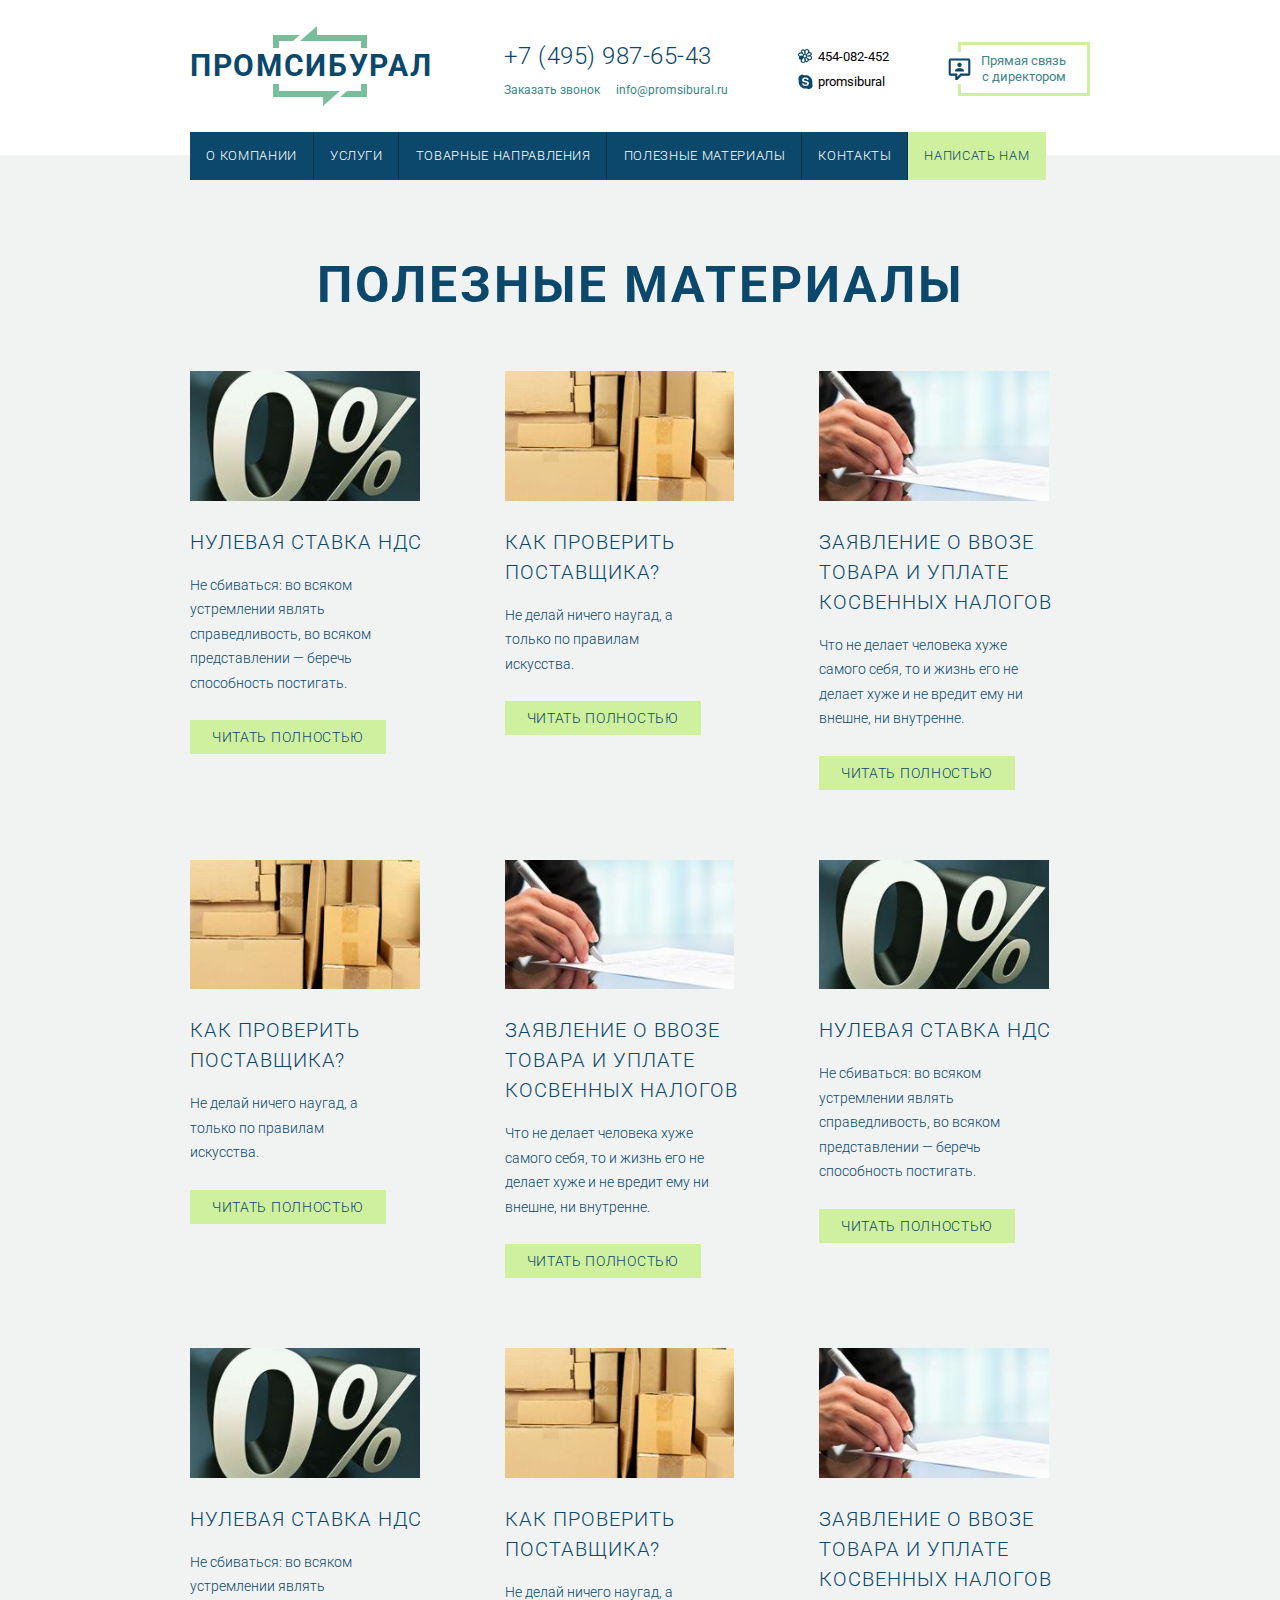
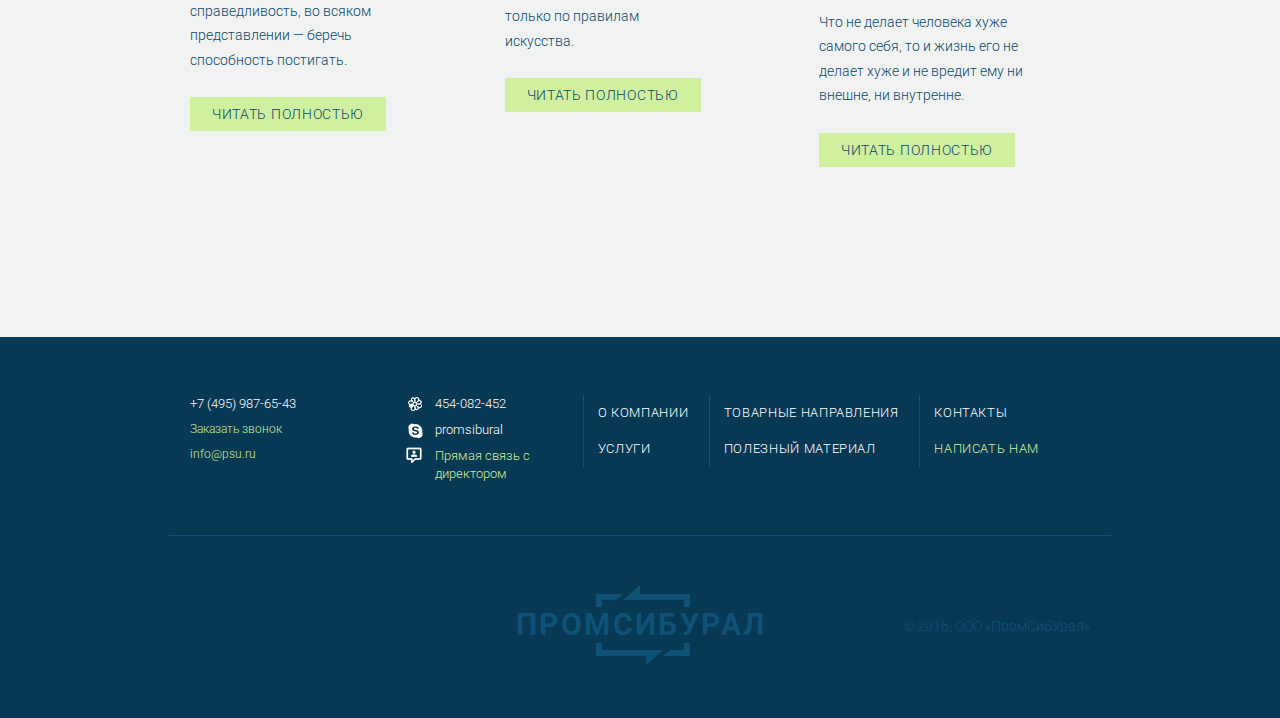
<file: materials.html>
<!DOCTYPE html>
<html lang="ru">
<head>
  <meta charset="UTF-8">
<title>Promsibural</title>
<meta name="theme-color" content="#ebebeb">
<link href="https://fonts.googleapis.com/css?family=Roboto:300,400,700&subset=cyrillic" rel="stylesheet">
<link rel="stylesheet" href="css/styles.css">
<link rel="shortcut icon" type="image/x-icon" href="img/favicon.ico">
<!--[if lt IE 10]>
    <script src="https://cdnjs.cloudflare.com/ajax/libs/es5-shim/4.5.7/es5-shim.min.js"></script>
    <script src="https://cdnjs.cloudflare.com/ajax/libs/classlist/2014.01.31/classList.min.js"></script>
<![endif]-->
</head>
<body>
  <header class="page-header">
  <div class="container">
    <div class="row">
      <div class="col-xs-4 logo">
        <h1>
          Промсибурал
        </h1>
      </div>
      <div class="col-xs-4 col-lg-3 col-lg-offset-1">
        <a href="" class="page-header__phone">
          <span class="visually-hidden">Телефонный номер</span>
          +7 (495) 987-65-43
        </a>
        <button type="button" role="button" class="contacts__request-call page-header__request-call _js-ask-call">Заказать звонок</button>
        <a href="mailto:info@promsibural.ru" class="contacts__email page-header__email">
          <span class="visually-hidden">Электронная почта</span>
          info@promsibural.ru
        </a>
      </div>
      <div class="col-xs-2">
        <span class="contacts__icq">
          <span class="visually-hidden">icq</span>
          454-082-452
        </span>
        <a href="skype:promsibural" class="contacts__skype page-header__skype">
          <span class="visually-hidden">skype</span>
          promsibural
        </a>
      </div>
      <div class="col-xs-2">
        <button class="page-header__call-head _js-estim-deal" type="button" role="button">
          Прямая связь с директором
        </button>
      </div>
    </div>
    <div class="row">
      <nav class="col-xs-12">
        <ul class="page-nav">
          <li><a class="page-nav__item" href="#">О Компании</a></li>
          <li><a class="page-nav__item" href="#">Услуги</a></li>
          <li><a class="page-nav__item" href="#">Товарные направления</a></li>
          <li><a class="page-nav__item" href="#">Полезные материалы</a></li>
          <li><a class="page-nav__item" href="#">Контакты</a></li>
          <li><button class="page-nav__item _js-estim-deal">Написать нам</button></li>
        </ul>
      </nav>
    </div>
  </div>
</header>
  <div class="sidepage materials-page">
  <div class="container">
    <div class="row">
      <div class="col-xs-12">
        <div class="sidepage__title--alt sidepage__title">
          <h1>Полезные материалы</h1>
        </div>
      </div>
    </div>
    <div class="row">
      <div class="col-xs-12">
        <section class="material">
          <img src="img/content-percent.jpg" alt="">
          <h1>Нулевая ставка НДС</h1>
          <p>Не сбиваться: во всяком устремлении являть справедливость, во всяком представлении — беречь способность постигать.</p>
          <a href="#" class="btn materials__link">Читать полностью</a>
        </section>
        <section class="material">
          <img src="img/content-boxes.jpg" alt="">
          <h1>Как проверить поставщика?</h1>
          <p>Не делай ничего наугад, а только по правилам искусства.</p>
          <a href="#" class="btn materials__link">Читать полностью</a>
        </section>
        <section class="material">
          <img src="img/content-sign.jpg" alt="">
          <h1>Заявление о ввозе товара и уплате косвенных налогов</h1>
          <p>Что не делает человека хуже самого себя, то и жизнь его не делает хуже и не вредит ему ни внешне, ни внутренне.</p>
          <a href="#" class="btn materials__link">Читать полностью</a>
        </section>
        <section class="material">
          <img src="img/content-boxes.jpg" alt="">
          <h1>Как проверить поставщика?</h1>
          <p>Не делай ничего наугад, а только по правилам искусства.</p>
          <a href="#" class="btn materials__link">Читать полностью</a>
        </section>
        <section class="material">
          <img src="img/content-sign.jpg" alt="">
          <h1>Заявление о ввозе товара и уплате косвенных налогов</h1>
          <p>Что не делает человека хуже самого себя, то и жизнь его не делает хуже и не вредит ему ни внешне, ни внутренне.</p>
          <a href="#" class="btn materials__link">Читать полностью</a>
        </section>
        <section class="material">
          <img src="img/content-percent.jpg" alt="">
          <h1>Нулевая ставка НДС</h1>
          <p>Не сбиваться: во всяком устремлении являть справедливость, во всяком представлении — беречь способность постигать.</p>
          <a href="#" class="btn materials__link">Читать полностью</a>
        </section>
        <section class="material">
          <img src="img/content-percent.jpg" alt="">
          <h1>Нулевая ставка НДС</h1>
          <p>Не сбиваться: во всяком устремлении являть справедливость, во всяком представлении — беречь способность постигать.</p>
          <a href="#" class="btn materials__link">Читать полностью</a>
        </section>
        <section class="material">
          <img src="img/content-boxes.jpg" alt="">
          <h1>Как проверить поставщика?</h1>
          <p>Не делай ничего наугад, а только по правилам искусства.</p>
          <a href="#" class="btn materials__link">Читать полностью</a>
        </section>
        <section class="material">
          <img src="img/content-sign.jpg" alt="">
          <h1>Заявление о ввозе товара и уплате косвенных налогов</h1>
          <p>Что не делает человека хуже самого себя, то и жизнь его не делает хуже и не вредит ему ни внешне, ни внутренне.</p>
          <a href="#" class="btn materials__link">Читать полностью</a>
        </section>
      </div>
    </div>
  </div>
</div>
  <footer>
  <div class="container">
    <div class="row  page-footer">
      <div class="col-xs-3 col-lg-2">
        <a href="" class="page-footer__phone">
          <span class="visually-hidden">Телефонный номер</span>
          +7 (495) 987-65-43
        </a>
        <button type="button" role="button" class="contacts__request-call page-footer__request-call">Заказать звонок</button>
        <a href="mailto:nfo@psu.ru" class="contacts__email page-footer__email">
          <span class="visually-hidden">Электронная почта</span>
          info@psu.ru
        </a>
      </div>
      <div class="col-xs-2 col-lg-3 page-footer__links">
        <a href="http://www.icq.com/whitepages/cmd.php?uin=454082452&action=message" class="contacts__icq page-footer__icq">
          <span class="visually-hidden">icq</span>
          454-082-452
        </a>
        <a href="skype:promsibural" class="contacts__skype page-footer__skype">
          <span class="visually-hidden">skype</span>
          promsibural
        </a>
        <button class="page-footer__call-head" type="button" role="button">
          Прямая связь с директором
        </button>
      </div>
      <nav class="col-xs-7 col-lg-6 col-lg-offset-1 footer-nav">
        <ul>
          <li><a href="#" class="footer-nav__item">О компании</a></li>
          <li><a href="#" class="footer-nav__item">Услуги</a></li>
        </ul>
        <ul>
          <li><a href="#" class="footer-nav__item">Товарные направления</a></li>
          <li><a href="#" class="footer-nav__item">Полезный материал</a></li>
        </ul>
        <ul>
          <li><a href="#" class="footer-nav__item">Контакты</a></li>
          <li><a href="#" class="footer-nav__item footer-nav__item--accent">Написать нам</a></li>
        </ul>
      </nav>
    </div>
    <div class="row page-footer__bottom">
      <div class="col-xs-4 col-xs-offset-4 logo--footer">
        <span>
          Промсибурал
        </span>
      </div>
      <div class="col-xs-3 col-xs-offset-1 page-footer__copyright">
        <span>© 2016, ООО «ПромСибУрал»</span>
      </div>
    </div>
  </div>
</footer>
  <div  class="modal--overlay modal--closed">
</div>
<div  class="modal modal--ask-call modal--closed">
  <button class="modal__close _js-modal-close" type="button" name="button" role="button">
    <span class="visually-hidden">Закрыть</span>
  </button>
  <div class="modal__guts">
    <h3 class="modal__title">Заказать звонок</h3>
    <form class="modal__form _js-form" action="/send?" method="post">
      <input type="text" name="name" placeholder="Ваше имя" required>
      <input type="text" name="phone" placeholder="Номер телефона" required>
      <input class="modal__btn btn" type="submit" name="submit" value="Заказать звонок">
    </form>
  </div>
</div>
<div  class="modal modal--thank modal--closed">
  <button class="modal__close _js-modal-close" type="button" name="button" role="button">
    <span class="visually-hidden">Закрыть</span>
  </button>
  <div class="modal__guts">
    <h3 class="modal__title">Спасибо!</h3>
    <span>Мы свяжемся с вами<br> в ближайшее время!</span>
    <button class="modal__btn btn _js-modal-close-inner" type="button" name="button">
      Закрыть
    </button>
  </div>
</div>
<div  class="modal modal--error modal--closed">
  <button class="modal__close _js-modal-close" type="button" name="button" role="button">
    <span class="visually-hidden">Закрыть</span>
  </button>
  <div class="modal__guts">
    <h3 class="modal__title">Ошибка</h3>
    <span></span>
    <button class="modal__btn btn _js-modal-close-inner" type="button" name="button">
      Закрыть
    </button>
  </div>
</div>
<div  class="modal estim-deal modal--closed">
  <button class="modal__close _js-modal-close" type="button" name="button" role="button">
    <span class="visually-hidden">Закрыть</span>
  </button>
  <div class="modal__guts">
    <h3 class="modal__title">Рассчитать сделку</h3>
    <form class="estim-deal__form _js-form" action="index.html" method="post">
      <div>
        <input class="estim-deal__input estim-deal__input--mar" type="text" name="name" placeholder="Ф.И.О." required>
        <input class="estim-deal__input" type="text" name="org" placeholder="Название организации" required>
        <input class="estim-deal__input estim-deal__input--mar" type="text" name="phone" placeholder="Номер телефона" required>
        <input class="estim-deal__input" type="email" name="email" placeholder="Email" required>
      </div>
      <div class="estim-deal__wrapper">
        <input class="estim-deal__input--big" type="text" name="product" placeholder="Наименование товара" required>
        <input class="estim-deal__input estim-deal__input--mar" type="text" name="quantity" placeholder="Кол-во товара" required>
        <input class="estim-deal__input" type="text" name="price" placeholder="Цена за 1 ед. товара с НДС" required>
      </div>
      <div class="estim-deal__wrapper">
        <span class="estim-deal__text">Доставка товара до города назначения: </span>
        <input type="radio" name="delivery" value="true" id="delivery-yes" checked>
        <label for="delivery-yes">Да</label>
        <input type="radio" name="delivery" value="false" id="delivery-no">
        <label for="delivery-no">Нет</label>
      </div>
      <span class="estim-deal__text">Прикрепить файл:</span>
      <label class="estim-deal__file">
        Загрузить
        <input type="file" name="file" id="" value="Загрузить">
      </label>
      <div class="estim-deal__btn">
        <input class="btn btn--big" type="submit" name="name" value="Отправить">
      </div>
    </form>
  </div>
</div>
  <script type="text/javascript" src="js/script.js"></script>
<!--[if lt IE 10]>
  <script src="js/lib/placeholder.js"></script>
<![endif]-->
</body>
</html>
</file>
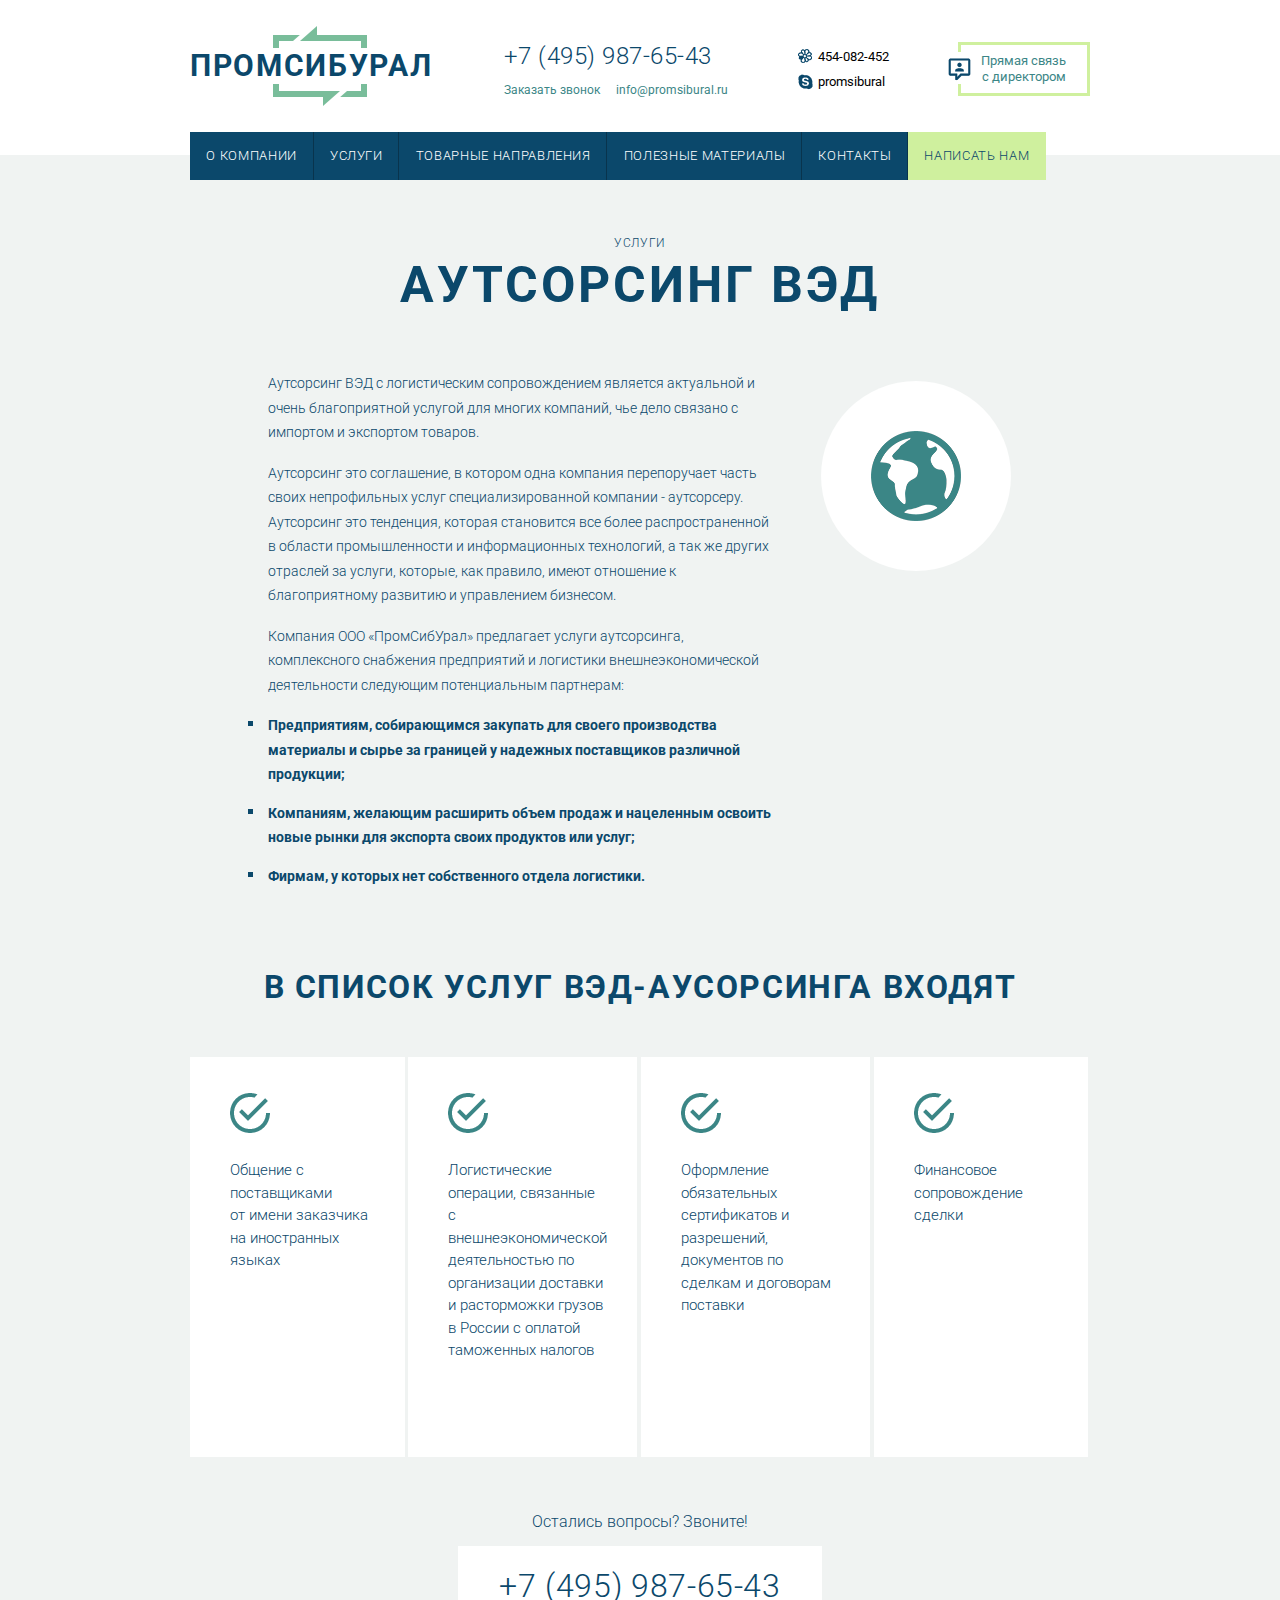
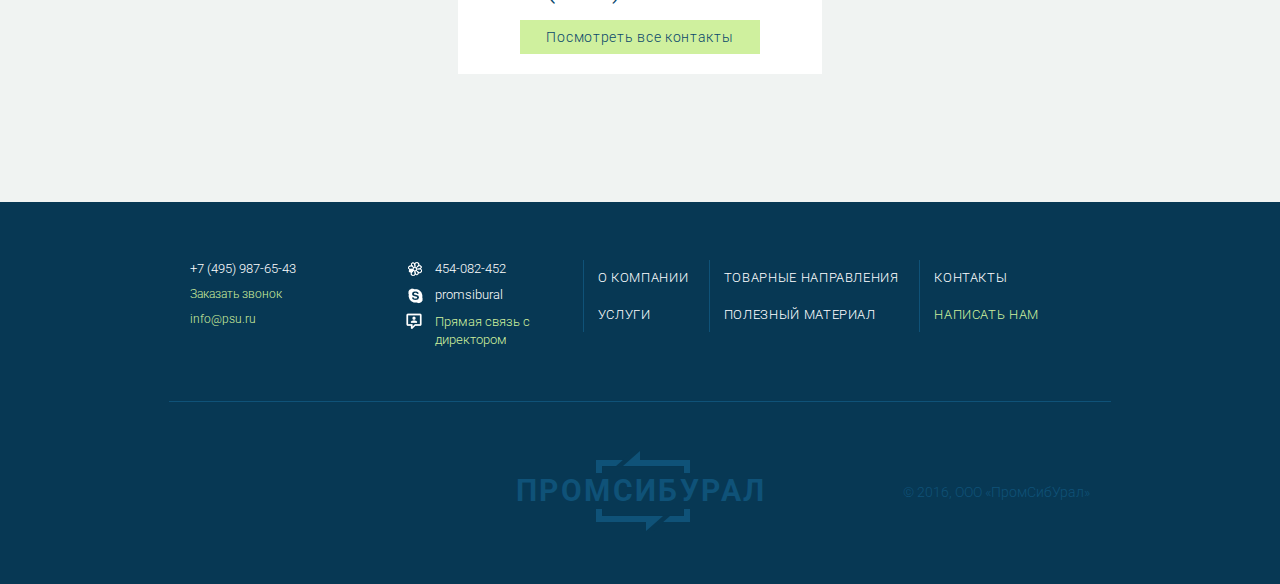
<file: outsourcing.html>
<!DOCTYPE html>
<html lang="ru">
<head>
  <meta charset="UTF-8">
<title>Promsibural</title>
<meta name="theme-color" content="#ebebeb">
<link href="https://fonts.googleapis.com/css?family=Roboto:300,400,700&subset=cyrillic" rel="stylesheet">
<link rel="stylesheet" href="css/styles.css">
<link rel="shortcut icon" type="image/x-icon" href="img/favicon.ico">
<!--[if lt IE 10]>
    <script src="https://cdnjs.cloudflare.com/ajax/libs/es5-shim/4.5.7/es5-shim.min.js"></script>
    <script src="https://cdnjs.cloudflare.com/ajax/libs/classlist/2014.01.31/classList.min.js"></script>
<![endif]-->
</head>
<body>
  <header class="page-header">
  <div class="container">
    <div class="row">
      <div class="col-xs-4 logo">
        <h1>
          Промсибурал
        </h1>
      </div>
      <div class="col-xs-4 col-lg-3 col-lg-offset-1">
        <a href="" class="page-header__phone">
          <span class="visually-hidden">Телефонный номер</span>
          +7 (495) 987-65-43
        </a>
        <button type="button" role="button" class="contacts__request-call page-header__request-call _js-ask-call">Заказать звонок</button>
        <a href="mailto:info@promsibural.ru" class="contacts__email page-header__email">
          <span class="visually-hidden">Электронная почта</span>
          info@promsibural.ru
        </a>
      </div>
      <div class="col-xs-2">
        <span class="contacts__icq">
          <span class="visually-hidden">icq</span>
          454-082-452
        </span>
        <a href="skype:promsibural" class="contacts__skype page-header__skype">
          <span class="visually-hidden">skype</span>
          promsibural
        </a>
      </div>
      <div class="col-xs-2">
        <button class="page-header__call-head _js-estim-deal" type="button" role="button">
          Прямая связь с директором
        </button>
      </div>
    </div>
    <div class="row">
      <nav class="col-xs-12">
        <ul class="page-nav">
          <li><a class="page-nav__item" href="#">О Компании</a></li>
          <li><a class="page-nav__item" href="#">Услуги</a></li>
          <li><a class="page-nav__item" href="#">Товарные направления</a></li>
          <li><a class="page-nav__item" href="#">Полезные материалы</a></li>
          <li><a class="page-nav__item" href="#">Контакты</a></li>
          <li><button class="page-nav__item _js-estim-deal">Написать нам</button></li>
        </ul>
      </nav>
    </div>
  </div>
</header>
  <div class="sidepage outsource">
  <div class="container">
    <div class="row">
      <div class="col-xs-12">
        <div class="sidepage__title--alt sidepage__title">
          <span>Услуги</span>
          <h1>Аутсорсинг ВЭД</h1>
        </div>
      </div>
    </div>
    <div class="row">
      <div class="col-xs-7 col-xs-offset-1 outsource__descr">
        <p>Аутсорсинг ВЭД с логистическим сопровождением является актуальной и очень благоприятной услугой для многих компаний, чье дело связано с импортом и экспортом товаров.</p>
        <p>Аутсорсинг это соглашение, в котором одна компания перепоручает часть своих непрофильных услуг специализированной компании - аутсорсеру. Аутсорсинг это тенденция, которая становится все более распространенной в области промышленности и информационных технологий, а так же других отраслей за услуги, которые, как правило, имеют отношение к благоприятному развитию и управлением бизнесом.</p>
        <p>Компания ООО «ПромСибУрал» предлагает услуги аутсорсинга, комплексного снабжения предприятий и логистики внешнеэкономической деятельности следующим потенциальным партнерам:</p>
        <ul>
          <li><b>Предприятиям, собирающимся закупать для своего производства материалы и сырье за границей у надежных поставщиков различной продукции;</b></li>
          <li><b>Компаниям, желающим расширить объем продаж и нацеленным освоить новые рынки для экспорта своих продуктов или услуг;</b></li>
          <li><b>Фирмам, у которых нет собственного отдела логистики.</b></li>
        </ul>
      </div>
    </div>
    <div class="row">
      <div class="col-xs-12">
        <h2 class="outsource__title" >В Список услуг ВЭД-аусорсинга входят</h2>
      </div>
    </div>
    <div class="row">
      <div class="col-xs-12">
        <div class="outsource__inner">
          <div class="outsource__item">
            <p>Общение с поставщиками<br> от имени заказчика на иностранных языках</p>
          </div>
          <div class="outsource__item">
            <p>Логистические операции, связанные с внешнеэкономической деятельностью по организации доставки и расторможки грузов в России с оплатой таможенных налогов</p>
          </div>
          <div class="outsource__item">
            <p>Оформление обязательных сертификатов и разрешений, документов по сделкам и договорам поставки</p>
          </div>
          <div class="outsource__item">
            <p>Финансовое сопровождение сделки</p>
          </div>
        </div>
      </div>
    </div>
    <div class="row">
      <div class="col-xs-12 outsource__contacts">
        <span>Остались вопросы? Звоните!</span>
        <div class="outsource__phone">
          <a href="">+7 (495) 987-65-43  </a>
          <button class="btn btn--small" type="button">Посмотреть все контакты</button>
        </div>
      </div>
    </div>
  </div>
</div>
  <footer>
  <div class="container">
    <div class="row  page-footer">
      <div class="col-xs-3 col-lg-2">
        <a href="" class="page-footer__phone">
          <span class="visually-hidden">Телефонный номер</span>
          +7 (495) 987-65-43
        </a>
        <button type="button" role="button" class="contacts__request-call page-footer__request-call">Заказать звонок</button>
        <a href="mailto:nfo@psu.ru" class="contacts__email page-footer__email">
          <span class="visually-hidden">Электронная почта</span>
          info@psu.ru
        </a>
      </div>
      <div class="col-xs-2 col-lg-3 page-footer__links">
        <a href="http://www.icq.com/whitepages/cmd.php?uin=454082452&action=message" class="contacts__icq page-footer__icq">
          <span class="visually-hidden">icq</span>
          454-082-452
        </a>
        <a href="skype:promsibural" class="contacts__skype page-footer__skype">
          <span class="visually-hidden">skype</span>
          promsibural
        </a>
        <button class="page-footer__call-head" type="button" role="button">
          Прямая связь с директором
        </button>
      </div>
      <nav class="col-xs-7 col-lg-6 col-lg-offset-1 footer-nav">
        <ul>
          <li><a href="#" class="footer-nav__item">О компании</a></li>
          <li><a href="#" class="footer-nav__item">Услуги</a></li>
        </ul>
        <ul>
          <li><a href="#" class="footer-nav__item">Товарные направления</a></li>
          <li><a href="#" class="footer-nav__item">Полезный материал</a></li>
        </ul>
        <ul>
          <li><a href="#" class="footer-nav__item">Контакты</a></li>
          <li><a href="#" class="footer-nav__item footer-nav__item--accent">Написать нам</a></li>
        </ul>
      </nav>
    </div>
    <div class="row page-footer__bottom">
      <div class="col-xs-4 col-xs-offset-4 logo--footer">
        <span>
          Промсибурал
        </span>
      </div>
      <div class="col-xs-3 col-xs-offset-1 page-footer__copyright">
        <span>© 2016, ООО «ПромСибУрал»</span>
      </div>
    </div>
  </div>
</footer>
  <div  class="modal--overlay modal--closed">
</div>
<div  class="modal modal--ask-call modal--closed">
  <button class="modal__close _js-modal-close" type="button" name="button" role="button">
    <span class="visually-hidden">Закрыть</span>
  </button>
  <div class="modal__guts">
    <h3 class="modal__title">Заказать звонок</h3>
    <form class="modal__form _js-form" action="/send?" method="post">
      <input type="text" name="name" placeholder="Ваше имя" required>
      <input type="text" name="phone" placeholder="Номер телефона" required>
      <input class="modal__btn btn" type="submit" name="submit" value="Заказать звонок">
    </form>
  </div>
</div>
<div  class="modal modal--thank modal--closed">
  <button class="modal__close _js-modal-close" type="button" name="button" role="button">
    <span class="visually-hidden">Закрыть</span>
  </button>
  <div class="modal__guts">
    <h3 class="modal__title">Спасибо!</h3>
    <span>Мы свяжемся с вами<br> в ближайшее время!</span>
    <button class="modal__btn btn _js-modal-close-inner" type="button" name="button">
      Закрыть
    </button>
  </div>
</div>
<div  class="modal modal--error modal--closed">
  <button class="modal__close _js-modal-close" type="button" name="button" role="button">
    <span class="visually-hidden">Закрыть</span>
  </button>
  <div class="modal__guts">
    <h3 class="modal__title">Ошибка</h3>
    <span></span>
    <button class="modal__btn btn _js-modal-close-inner" type="button" name="button">
      Закрыть
    </button>
  </div>
</div>
<div  class="modal estim-deal modal--closed">
  <button class="modal__close _js-modal-close" type="button" name="button" role="button">
    <span class="visually-hidden">Закрыть</span>
  </button>
  <div class="modal__guts">
    <h3 class="modal__title">Рассчитать сделку</h3>
    <form class="estim-deal__form _js-form" action="index.html" method="post">
      <div>
        <input class="estim-deal__input estim-deal__input--mar" type="text" name="name" placeholder="Ф.И.О." required>
        <input class="estim-deal__input" type="text" name="org" placeholder="Название организации" required>
        <input class="estim-deal__input estim-deal__input--mar" type="text" name="phone" placeholder="Номер телефона" required>
        <input class="estim-deal__input" type="email" name="email" placeholder="Email" required>
      </div>
      <div class="estim-deal__wrapper">
        <input class="estim-deal__input--big" type="text" name="product" placeholder="Наименование товара" required>
        <input class="estim-deal__input estim-deal__input--mar" type="text" name="quantity" placeholder="Кол-во товара" required>
        <input class="estim-deal__input" type="text" name="price" placeholder="Цена за 1 ед. товара с НДС" required>
      </div>
      <div class="estim-deal__wrapper">
        <span class="estim-deal__text">Доставка товара до города назначения: </span>
        <input type="radio" name="delivery" value="true" id="delivery-yes" checked>
        <label for="delivery-yes">Да</label>
        <input type="radio" name="delivery" value="false" id="delivery-no">
        <label for="delivery-no">Нет</label>
      </div>
      <span class="estim-deal__text">Прикрепить файл:</span>
      <label class="estim-deal__file">
        Загрузить
        <input type="file" name="file" id="" value="Загрузить">
      </label>
      <div class="estim-deal__btn">
        <input class="btn btn--big" type="submit" name="name" value="Отправить">
      </div>
    </form>
  </div>
</div>
  <script type="text/javascript" src="js/script.js"></script>
<!--[if lt IE 10]>
  <script src="js/lib/placeholder.js"></script>
<![endif]-->
</body>
</html>
</file>
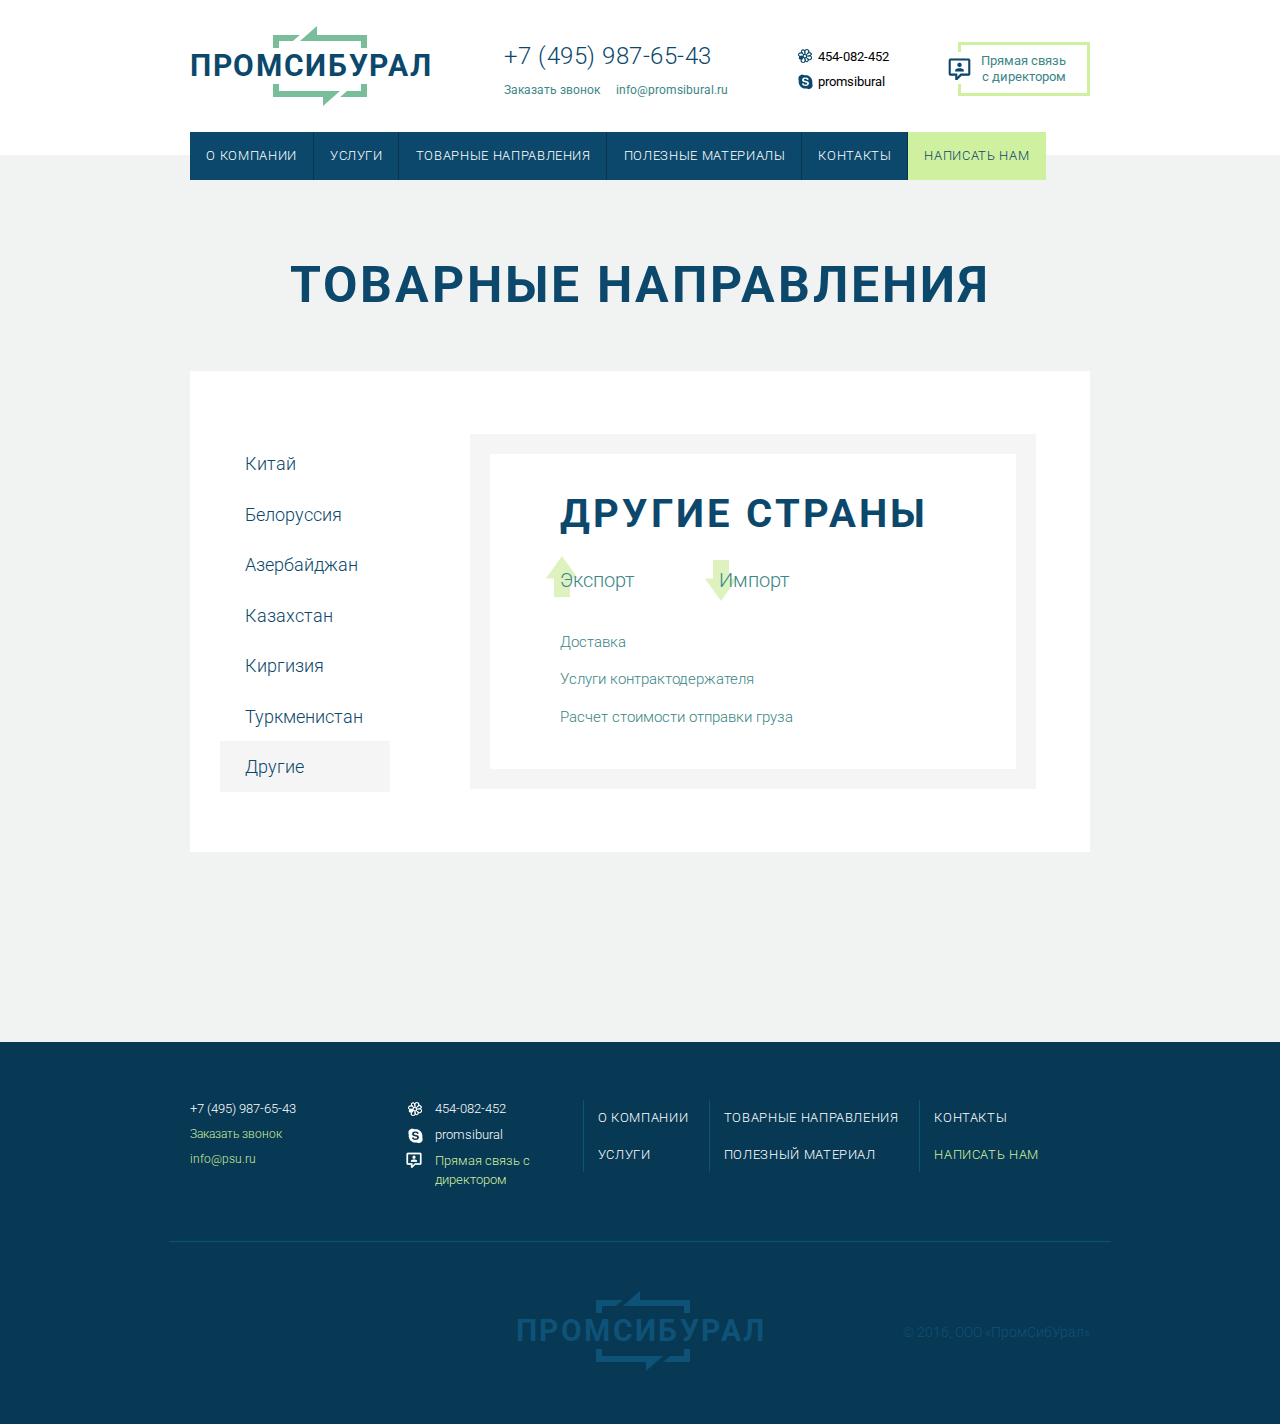
<file: product_line.html>
<!DOCTYPE html>
<html lang="ru">
<head>
  <meta charset="UTF-8">
<title>Promsibural</title>
<meta name="theme-color" content="#ebebeb">
<link href="https://fonts.googleapis.com/css?family=Roboto:300,400,700&subset=cyrillic" rel="stylesheet">
<link rel="stylesheet" href="css/styles.css">
<link rel="shortcut icon" type="image/x-icon" href="img/favicon.ico">
<!--[if lt IE 10]>
    <script src="https://cdnjs.cloudflare.com/ajax/libs/es5-shim/4.5.7/es5-shim.min.js"></script>
    <script src="https://cdnjs.cloudflare.com/ajax/libs/classlist/2014.01.31/classList.min.js"></script>
<![endif]-->
</head>
<body>
  <header class="page-header">
  <div class="container">
    <div class="row">
      <div class="col-xs-4 logo">
        <h1>
          Промсибурал
        </h1>
      </div>
      <div class="col-xs-4 col-lg-3 col-lg-offset-1">
        <a href="" class="page-header__phone">
          <span class="visually-hidden">Телефонный номер</span>
          +7 (495) 987-65-43
        </a>
        <button type="button" role="button" class="contacts__request-call page-header__request-call _js-ask-call">Заказать звонок</button>
        <a href="mailto:info@promsibural.ru" class="contacts__email page-header__email">
          <span class="visually-hidden">Электронная почта</span>
          info@promsibural.ru
        </a>
      </div>
      <div class="col-xs-2">
        <span class="contacts__icq">
          <span class="visually-hidden">icq</span>
          454-082-452
        </span>
        <a href="skype:promsibural" class="contacts__skype page-header__skype">
          <span class="visually-hidden">skype</span>
          promsibural
        </a>
      </div>
      <div class="col-xs-2">
        <button class="page-header__call-head _js-estim-deal" type="button" role="button">
          Прямая связь с директором
        </button>
      </div>
    </div>
    <div class="row">
      <nav class="col-xs-12">
        <ul class="page-nav">
          <li><a class="page-nav__item" href="#">О Компании</a></li>
          <li><a class="page-nav__item" href="#">Услуги</a></li>
          <li><a class="page-nav__item" href="#">Товарные направления</a></li>
          <li><a class="page-nav__item" href="#">Полезные материалы</a></li>
          <li><a class="page-nav__item" href="#">Контакты</a></li>
          <li><button class="page-nav__item _js-estim-deal">Написать нам</button></li>
        </ul>
      </nav>
    </div>
  </div>
</header>
  <div class="sidepage tabs-page">
  <div class="container">
    <div class="row">
      <div class="col-xs-12">
        <div class="sidepage__title--alt sidepage__title">
          <h1>Товарные направления</h1>
        </div>
      </div>
    </div>
    <div class="row">
      <div class="col-xs-12 tab">
        <div class="tabs__wrapper" role="tabpanel">
          <nav role="tablist" class="tabs__menu">
            <ul>
              <li role="tab"><button class="tabs__button" id="tab-chn" role="button" type="button">Китай</button></li>
              <li role="tab"><button class="tabs__button" id="tab-bel" role="button" type="button">Белоруссия</button></li>
              <li role="tab"><button class="tabs__button" id="tab-aze" role="button" type="button">Азербайджан</button></li>
              <li role="tab"><button class="tabs__button" id="tab-kaz" role="button" type="button">Казахстан</button></li>
              <li role="tab"><button class="tabs__button" id="tab-kir" role="button" type="button">Киргизия</button></li>
              <li role="tab"><button class="tabs__button" id="tab-tur" role="button" type="button">Туркменистан</button></li>
              <li role="tab"><button class="tabs__button tabs__button--active" id="tab-other" role="button" type="button">Другие</button></li>
            </ul>
          </nav>
          <div class="tabs__inner">
            <section data-id="tab-chn" class="tabs__item tabs__item--chn" role="tabpanel">
              <img src="img/slider-china.png" alt="Китай">
              <div class="tabs__descr">
                <span class="tabs__title">Китай</span>
                <span class="tabs__subheading">Экспорт в</span>
                <span class="tabs__subheading">Импорт из</span>
                <ul class="tabs__list">
                  <li>Доставка</li>
                  <li>Услуги контрактодержателя</li>
                  <li>Расчет стоимости отправки груза</li>
                </ul>
              </div>
            </section>
            <section data-id="tab-bel" class="tabs__item tabs__item--bel" role="tabpanel">
              <img src="img/slider-belorussia.png" alt="Белоруссия">
              <div class="tabs__descr">
                <span class="tabs__title">Белоруссия</span>
                <span class="tabs__subheading">Экспорт в</span>
                <span class="tabs__subheading">Импорт из</span>
                <ul class="tabs__list">
                  <li>Доставка</li>
                  <li>Услуги контрактодержателя</li>
                  <li>Расчет стоимости отправки груза</li>
                </ul>
              </div>
            </section>
            <section data-id="tab-aze" class="tabs__item tabs__item--aze" role="tabpanel">
              <img src="img/slider-aze.png" alt="Азербайджан">
              <div class="tabs__descr">
                <span class="tabs__title">Азербайджан</span>
                <span class="tabs__subheading">Экспорт в</span>
                <span class="tabs__subheading">Импорт из</span>
                <ul class="tabs__list">
                  <li>Доставка</li>
                  <li>Услуги контрактодержателя</li>
                  <li>Расчет стоимости отправки груза</li>
                </ul>
              </div>
            </section>
            <section data-id="tab-kaz" class="tabs__item tabs__item--kaz" role="tabpanel">
              <img src="img/slider-kaz.png" alt="Казахстан">
              <div class="tabs__descr">
                <span class="tabs__title">Казахстан</span>
                <span class="tabs__subheading">Экспорт в</span>
                <span class="tabs__subheading">Импорт из</span>
                <ul class="tabs__list">
                  <li>Доставка</li>
                  <li>Услуги контрактодержателя</li>
                  <li>Расчет стоимости отправки груза</li>
                </ul>
              </div>
            </section>
            <section data-id="tab-kir" class="tabs__item tabs__item--kir" role="tabpanel">
              <img src="img/slider-kir.png" alt="Киргизия">
              <div class="tabs__descr">
                <span class="tabs__title">Киргизия</span>
                <span class="tabs__subheading">Экспорт в</span>
                <span class="tabs__subheading">Импорт из</span>
                <ul class="tabs__list">
                  <li>Доставка</li>
                  <li>Услуги контрактодержателя</li>
                  <li>Расчет стоимости отправки груза</li>
                </ul>
              </div>
            </section>
            <section data-id="tab-tur" class="tabs__item tabs__item--tur" role="tabpanel">
              <img src="img/slider-tur.png" alt="Туркменистан">
              <div class="tabs__descr">
                <span class="tabs__title">Туркменистан</span>
                <span class="tabs__subheading">Экспорт в</span>
                <span class="tabs__subheading">Импорт из</span>
                <ul class="tabs__list">
                  <li>Доставка</li>
                  <li>Услуги контрактодержателя</li>
                  <li>Расчет стоимости отправки груза</li>
                </ul>
              </div>
            </section>
            <section data-id="tab-other" class="tabs__item tabs__item--all tabs__item--active" role="tabpanel">
              <img src="img/slider-other.png" alt="Другие">
              <div class="tabs__descr">
                <span class="tabs__title">Другие Страны</span>
                <span class="tabs__subheading">Экспорт</span>
                <span class="tabs__subheading">Импорт</span>
                <ul class="tabs__list">
                  <li>Доставка</li>
                  <li>Услуги контрактодержателя</li>
                  <li>Расчет стоимости отправки груза</li>
                </ul>
              </div>
            </section>
          </div>
        </div>
      </div>
    </div>
  </div>
</div>
  <footer>
  <div class="container">
    <div class="row  page-footer">
      <div class="col-xs-3 col-lg-2">
        <a href="" class="page-footer__phone">
          <span class="visually-hidden">Телефонный номер</span>
          +7 (495) 987-65-43
        </a>
        <button type="button" role="button" class="contacts__request-call page-footer__request-call">Заказать звонок</button>
        <a href="mailto:nfo@psu.ru" class="contacts__email page-footer__email">
          <span class="visually-hidden">Электронная почта</span>
          info@psu.ru
        </a>
      </div>
      <div class="col-xs-2 col-lg-3 page-footer__links">
        <a href="http://www.icq.com/whitepages/cmd.php?uin=454082452&action=message" class="contacts__icq page-footer__icq">
          <span class="visually-hidden">icq</span>
          454-082-452
        </a>
        <a href="skype:promsibural" class="contacts__skype page-footer__skype">
          <span class="visually-hidden">skype</span>
          promsibural
        </a>
        <button class="page-footer__call-head" type="button" role="button">
          Прямая связь с директором
        </button>
      </div>
      <nav class="col-xs-7 col-lg-6 col-lg-offset-1 footer-nav">
        <ul>
          <li><a href="#" class="footer-nav__item">О компании</a></li>
          <li><a href="#" class="footer-nav__item">Услуги</a></li>
        </ul>
        <ul>
          <li><a href="#" class="footer-nav__item">Товарные направления</a></li>
          <li><a href="#" class="footer-nav__item">Полезный материал</a></li>
        </ul>
        <ul>
          <li><a href="#" class="footer-nav__item">Контакты</a></li>
          <li><a href="#" class="footer-nav__item footer-nav__item--accent">Написать нам</a></li>
        </ul>
      </nav>
    </div>
    <div class="row page-footer__bottom">
      <div class="col-xs-4 col-xs-offset-4 logo--footer">
        <span>
          Промсибурал
        </span>
      </div>
      <div class="col-xs-3 col-xs-offset-1 page-footer__copyright">
        <span>© 2016, ООО «ПромСибУрал»</span>
      </div>
    </div>
  </div>
</footer>
  <div  class="modal--overlay modal--closed">
</div>
<div  class="modal modal--ask-call modal--closed">
  <button class="modal__close _js-modal-close" type="button" name="button" role="button">
    <span class="visually-hidden">Закрыть</span>
  </button>
  <div class="modal__guts">
    <h3 class="modal__title">Заказать звонок</h3>
    <form class="modal__form _js-form" action="/send?" method="post">
      <input type="text" name="name" placeholder="Ваше имя" required>
      <input type="text" name="phone" placeholder="Номер телефона" required>
      <input class="modal__btn btn" type="submit" name="submit" value="Заказать звонок">
    </form>
  </div>
</div>
<div  class="modal modal--thank modal--closed">
  <button class="modal__close _js-modal-close" type="button" name="button" role="button">
    <span class="visually-hidden">Закрыть</span>
  </button>
  <div class="modal__guts">
    <h3 class="modal__title">Спасибо!</h3>
    <span>Мы свяжемся с вами<br> в ближайшее время!</span>
    <button class="modal__btn btn _js-modal-close-inner" type="button" name="button">
      Закрыть
    </button>
  </div>
</div>
<div  class="modal modal--error modal--closed">
  <button class="modal__close _js-modal-close" type="button" name="button" role="button">
    <span class="visually-hidden">Закрыть</span>
  </button>
  <div class="modal__guts">
    <h3 class="modal__title">Ошибка</h3>
    <span></span>
    <button class="modal__btn btn _js-modal-close-inner" type="button" name="button">
      Закрыть
    </button>
  </div>
</div>
<div  class="modal estim-deal modal--closed">
  <button class="modal__close _js-modal-close" type="button" name="button" role="button">
    <span class="visually-hidden">Закрыть</span>
  </button>
  <div class="modal__guts">
    <h3 class="modal__title">Рассчитать сделку</h3>
    <form class="estim-deal__form _js-form" action="index.html" method="post">
      <div>
        <input class="estim-deal__input estim-deal__input--mar" type="text" name="name" placeholder="Ф.И.О." required>
        <input class="estim-deal__input" type="text" name="org" placeholder="Название организации" required>
        <input class="estim-deal__input estim-deal__input--mar" type="text" name="phone" placeholder="Номер телефона" required>
        <input class="estim-deal__input" type="email" name="email" placeholder="Email" required>
      </div>
      <div class="estim-deal__wrapper">
        <input class="estim-deal__input--big" type="text" name="product" placeholder="Наименование товара" required>
        <input class="estim-deal__input estim-deal__input--mar" type="text" name="quantity" placeholder="Кол-во товара" required>
        <input class="estim-deal__input" type="text" name="price" placeholder="Цена за 1 ед. товара с НДС" required>
      </div>
      <div class="estim-deal__wrapper">
        <span class="estim-deal__text">Доставка товара до города назначения: </span>
        <input type="radio" name="delivery" value="true" id="delivery-yes" checked>
        <label for="delivery-yes">Да</label>
        <input type="radio" name="delivery" value="false" id="delivery-no">
        <label for="delivery-no">Нет</label>
      </div>
      <span class="estim-deal__text">Прикрепить файл:</span>
      <label class="estim-deal__file">
        Загрузить
        <input type="file" name="file" id="" value="Загрузить">
      </label>
      <div class="estim-deal__btn">
        <input class="btn btn--big" type="submit" name="name" value="Отправить">
      </div>
    </form>
  </div>
</div>
  <script type="text/javascript" src="js/script.js"></script>
<!--[if lt IE 10]>
  <script src="js/lib/placeholder.js"></script>
<![endif]-->
</body>
</html>
</file>
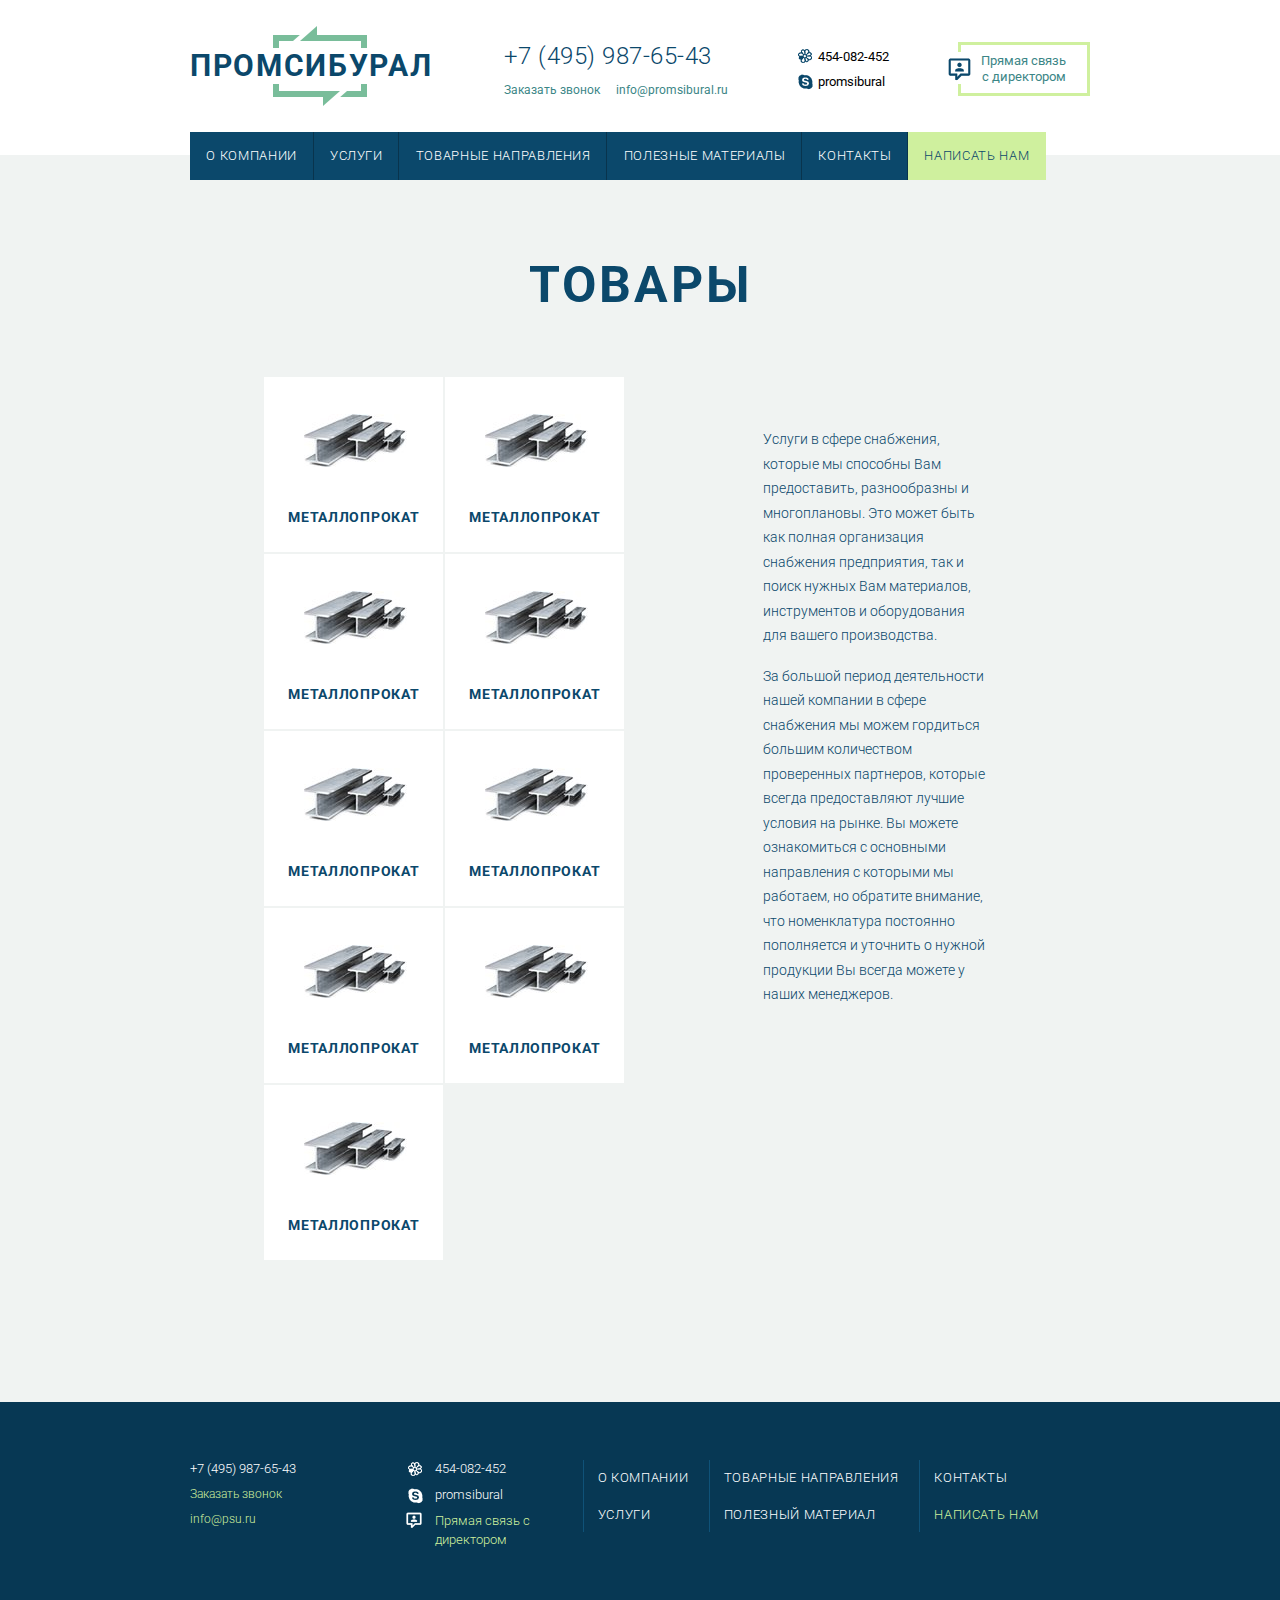
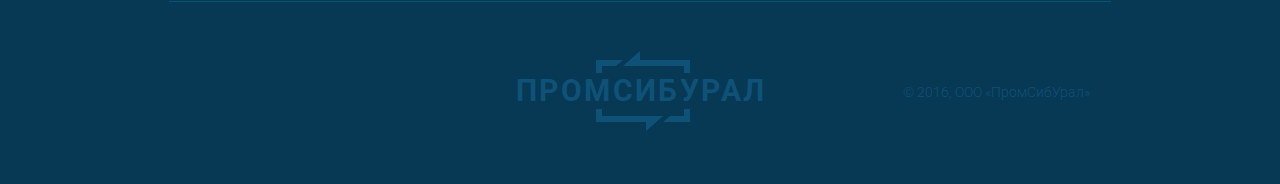
<file: products.html>
<!DOCTYPE html>
<html lang="ru">
<head>
  <meta charset="UTF-8">
<title>Promsibural</title>
<meta name="theme-color" content="#ebebeb">
<link href="https://fonts.googleapis.com/css?family=Roboto:300,400,700&subset=cyrillic" rel="stylesheet">
<link rel="stylesheet" href="css/styles.css">
<link rel="shortcut icon" type="image/x-icon" href="img/favicon.ico">
<!--[if lt IE 10]>
    <script src="https://cdnjs.cloudflare.com/ajax/libs/es5-shim/4.5.7/es5-shim.min.js"></script>
    <script src="https://cdnjs.cloudflare.com/ajax/libs/classlist/2014.01.31/classList.min.js"></script>
<![endif]-->
</head>
<body>
  <header class="page-header">
  <div class="container">
    <div class="row">
      <div class="col-xs-4 logo">
        <h1>
          Промсибурал
        </h1>
      </div>
      <div class="col-xs-4 col-lg-3 col-lg-offset-1">
        <a href="" class="page-header__phone">
          <span class="visually-hidden">Телефонный номер</span>
          +7 (495) 987-65-43
        </a>
        <button type="button" role="button" class="contacts__request-call page-header__request-call _js-ask-call">Заказать звонок</button>
        <a href="mailto:info@promsibural.ru" class="contacts__email page-header__email">
          <span class="visually-hidden">Электронная почта</span>
          info@promsibural.ru
        </a>
      </div>
      <div class="col-xs-2">
        <span class="contacts__icq">
          <span class="visually-hidden">icq</span>
          454-082-452
        </span>
        <a href="skype:promsibural" class="contacts__skype page-header__skype">
          <span class="visually-hidden">skype</span>
          promsibural
        </a>
      </div>
      <div class="col-xs-2">
        <button class="page-header__call-head _js-estim-deal" type="button" role="button">
          Прямая связь с директором
        </button>
      </div>
    </div>
    <div class="row">
      <nav class="col-xs-12">
        <ul class="page-nav">
          <li><a class="page-nav__item" href="#">О Компании</a></li>
          <li><a class="page-nav__item" href="#">Услуги</a></li>
          <li><a class="page-nav__item" href="#">Товарные направления</a></li>
          <li><a class="page-nav__item" href="#">Полезные материалы</a></li>
          <li><a class="page-nav__item" href="#">Контакты</a></li>
          <li><button class="page-nav__item _js-estim-deal">Написать нам</button></li>
        </ul>
      </nav>
    </div>
  </div>
</header>
  <div class="sidepage products-page">
  <div class="container">
    <div class="row">
      <div class="col-xs-12">
        <div class="sidepage__title--alt sidepage__title">
          <h1>Товары</h1>
        </div>
      </div>
    </div>
    <div class="products row">
      <div class="col-xs-6 col-xs-offset-1">
        <div class="products__item">
          <div class="products__wrapper">
            <img src="img/content-rolledmetal.jpg" alt="">
          </div>
          <span>Металлопрокат</span>
        </div>
        <div class="products__item">
          <div class="products__wrapper">
            <img src="img/content-rolledmetal.jpg" alt="">
          </div>
          <span>Металлопрокат</span>
        </div>
        <div class="products__item">
          <div class="products__wrapper">
            <img src="img/content-rolledmetal.jpg" alt="">
          </div>
          <span>Металлопрокат</span>
        </div>
        <div class="products__item">
          <div class="products__wrapper">
            <img src="img/content-rolledmetal.jpg" alt="">
          </div>
          <span>Металлопрокат</span>
        </div>
        <div class="products__item">
          <div class="products__wrapper">
            <img src="img/content-rolledmetal.jpg" alt="">
          </div>
          <span>Металлопрокат</span>
        </div>
        <div class="products__item">
          <div class="products__wrapper">
            <img src="img/content-rolledmetal.jpg" alt="">
          </div>
          <span>Металлопрокат</span>
        </div>
        <div class="products__item">
          <div class="products__wrapper">
            <img src="img/content-rolledmetal.jpg" alt="">
          </div>
          <span>Металлопрокат</span>
        </div>
        <div class="products__item">
          <div class="products__wrapper">
            <img src="img/content-rolledmetal.jpg" alt="">
          </div>
          <span>Металлопрокат</span>
        </div>
        <div class="products__item">
          <div class="products__wrapper">
            <img src="img/content-rolledmetal.jpg" alt="">
          </div>
          <span>Металлопрокат</span>
        </div>
      </div>
      <div class="col-xs-4 products__descr">
        <p>Услуги в сфере снабжения, которые мы способны Вам предоставить,  разнообразны и многоплановы. Это может быть как полная организация снабжения предприятия, так и поиск нужных Вам материалов, инструментов и оборудования для вашего производства.</p>
        <p>За большой период деятельности нашей компании в сфере снабжения мы можем гордиться большим количеством проверенных партнеров, которые всегда предоставляют лучшие условия на рынке. Вы можете ознакомиться с основными направления с которыми мы работаем, но обратите внимание, что номенклатура постоянно пополняется и уточнить о нужной  продукции Вы всегда можете у наших менеджеров.</p>
      </div>
    </div>
  </div>
</div>
  <footer>
  <div class="container">
    <div class="row  page-footer">
      <div class="col-xs-3 col-lg-2">
        <a href="" class="page-footer__phone">
          <span class="visually-hidden">Телефонный номер</span>
          +7 (495) 987-65-43
        </a>
        <button type="button" role="button" class="contacts__request-call page-footer__request-call">Заказать звонок</button>
        <a href="mailto:nfo@psu.ru" class="contacts__email page-footer__email">
          <span class="visually-hidden">Электронная почта</span>
          info@psu.ru
        </a>
      </div>
      <div class="col-xs-2 col-lg-3 page-footer__links">
        <a href="http://www.icq.com/whitepages/cmd.php?uin=454082452&action=message" class="contacts__icq page-footer__icq">
          <span class="visually-hidden">icq</span>
          454-082-452
        </a>
        <a href="skype:promsibural" class="contacts__skype page-footer__skype">
          <span class="visually-hidden">skype</span>
          promsibural
        </a>
        <button class="page-footer__call-head" type="button" role="button">
          Прямая связь с директором
        </button>
      </div>
      <nav class="col-xs-7 col-lg-6 col-lg-offset-1 footer-nav">
        <ul>
          <li><a href="#" class="footer-nav__item">О компании</a></li>
          <li><a href="#" class="footer-nav__item">Услуги</a></li>
        </ul>
        <ul>
          <li><a href="#" class="footer-nav__item">Товарные направления</a></li>
          <li><a href="#" class="footer-nav__item">Полезный материал</a></li>
        </ul>
        <ul>
          <li><a href="#" class="footer-nav__item">Контакты</a></li>
          <li><a href="#" class="footer-nav__item footer-nav__item--accent">Написать нам</a></li>
        </ul>
      </nav>
    </div>
    <div class="row page-footer__bottom">
      <div class="col-xs-4 col-xs-offset-4 logo--footer">
        <span>
          Промсибурал
        </span>
      </div>
      <div class="col-xs-3 col-xs-offset-1 page-footer__copyright">
        <span>© 2016, ООО «ПромСибУрал»</span>
      </div>
    </div>
  </div>
</footer>
  <div  class="modal--overlay modal--closed">
</div>
<div  class="modal modal--ask-call modal--closed">
  <button class="modal__close _js-modal-close" type="button" name="button" role="button">
    <span class="visually-hidden">Закрыть</span>
  </button>
  <div class="modal__guts">
    <h3 class="modal__title">Заказать звонок</h3>
    <form class="modal__form _js-form" action="/send?" method="post">
      <input type="text" name="name" placeholder="Ваше имя" required>
      <input type="text" name="phone" placeholder="Номер телефона" required>
      <input class="modal__btn btn" type="submit" name="submit" value="Заказать звонок">
    </form>
  </div>
</div>
<div  class="modal modal--thank modal--closed">
  <button class="modal__close _js-modal-close" type="button" name="button" role="button">
    <span class="visually-hidden">Закрыть</span>
  </button>
  <div class="modal__guts">
    <h3 class="modal__title">Спасибо!</h3>
    <span>Мы свяжемся с вами<br> в ближайшее время!</span>
    <button class="modal__btn btn _js-modal-close-inner" type="button" name="button">
      Закрыть
    </button>
  </div>
</div>
<div  class="modal modal--error modal--closed">
  <button class="modal__close _js-modal-close" type="button" name="button" role="button">
    <span class="visually-hidden">Закрыть</span>
  </button>
  <div class="modal__guts">
    <h3 class="modal__title">Ошибка</h3>
    <span></span>
    <button class="modal__btn btn _js-modal-close-inner" type="button" name="button">
      Закрыть
    </button>
  </div>
</div>
<div  class="modal estim-deal modal--closed">
  <button class="modal__close _js-modal-close" type="button" name="button" role="button">
    <span class="visually-hidden">Закрыть</span>
  </button>
  <div class="modal__guts">
    <h3 class="modal__title">Рассчитать сделку</h3>
    <form class="estim-deal__form _js-form" action="index.html" method="post">
      <div>
        <input class="estim-deal__input estim-deal__input--mar" type="text" name="name" placeholder="Ф.И.О." required>
        <input class="estim-deal__input" type="text" name="org" placeholder="Название организации" required>
        <input class="estim-deal__input estim-deal__input--mar" type="text" name="phone" placeholder="Номер телефона" required>
        <input class="estim-deal__input" type="email" name="email" placeholder="Email" required>
      </div>
      <div class="estim-deal__wrapper">
        <input class="estim-deal__input--big" type="text" name="product" placeholder="Наименование товара" required>
        <input class="estim-deal__input estim-deal__input--mar" type="text" name="quantity" placeholder="Кол-во товара" required>
        <input class="estim-deal__input" type="text" name="price" placeholder="Цена за 1 ед. товара с НДС" required>
      </div>
      <div class="estim-deal__wrapper">
        <span class="estim-deal__text">Доставка товара до города назначения: </span>
        <input type="radio" name="delivery" value="true" id="delivery-yes" checked>
        <label for="delivery-yes">Да</label>
        <input type="radio" name="delivery" value="false" id="delivery-no">
        <label for="delivery-no">Нет</label>
      </div>
      <span class="estim-deal__text">Прикрепить файл:</span>
      <label class="estim-deal__file">
        Загрузить
        <input type="file" name="file" id="" value="Загрузить">
      </label>
      <div class="estim-deal__btn">
        <input class="btn btn--big" type="submit" name="name" value="Отправить">
      </div>
    </form>
  </div>
</div>
  <script type="text/javascript" src="js/script.js"></script>
<!--[if lt IE 10]>
  <script src="js/lib/placeholder.js"></script>
<![endif]-->
</body>
</html>
</file>
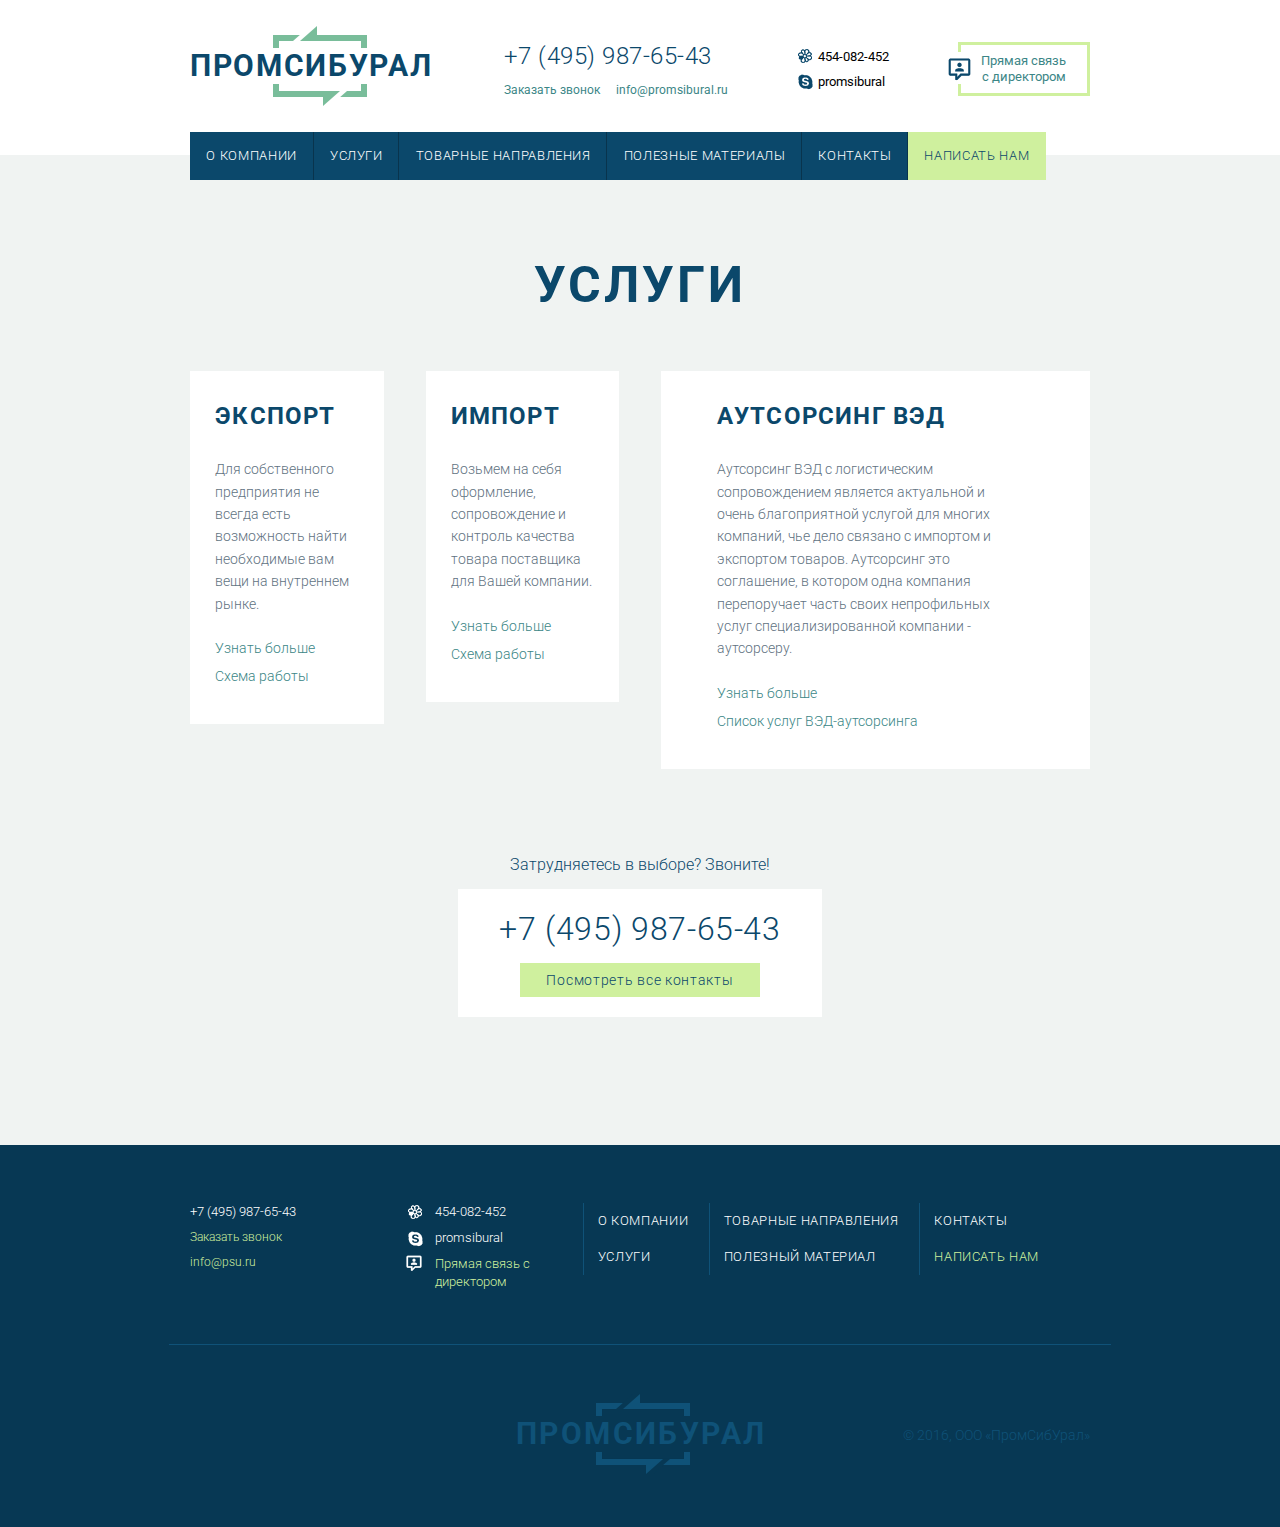
<file: service.html>
<!DOCTYPE html>
<html lang="ru">
<head>
  <meta charset="UTF-8">
<title>Promsibural</title>
<meta name="theme-color" content="#ebebeb">
<link href="https://fonts.googleapis.com/css?family=Roboto:300,400,700&subset=cyrillic" rel="stylesheet">
<link rel="stylesheet" href="css/styles.css">
<link rel="shortcut icon" type="image/x-icon" href="img/favicon.ico">
<!--[if lt IE 10]>
    <script src="https://cdnjs.cloudflare.com/ajax/libs/es5-shim/4.5.7/es5-shim.min.js"></script>
    <script src="https://cdnjs.cloudflare.com/ajax/libs/classlist/2014.01.31/classList.min.js"></script>
<![endif]-->
</head>
<body>
  <header class="page-header">
  <div class="container">
    <div class="row">
      <div class="col-xs-4 logo">
        <h1>
          Промсибурал
        </h1>
      </div>
      <div class="col-xs-4 col-lg-3 col-lg-offset-1">
        <a href="" class="page-header__phone">
          <span class="visually-hidden">Телефонный номер</span>
          +7 (495) 987-65-43
        </a>
        <button type="button" role="button" class="contacts__request-call page-header__request-call _js-ask-call">Заказать звонок</button>
        <a href="mailto:info@promsibural.ru" class="contacts__email page-header__email">
          <span class="visually-hidden">Электронная почта</span>
          info@promsibural.ru
        </a>
      </div>
      <div class="col-xs-2">
        <span class="contacts__icq">
          <span class="visually-hidden">icq</span>
          454-082-452
        </span>
        <a href="skype:promsibural" class="contacts__skype page-header__skype">
          <span class="visually-hidden">skype</span>
          promsibural
        </a>
      </div>
      <div class="col-xs-2">
        <button class="page-header__call-head _js-estim-deal" type="button" role="button">
          Прямая связь с директором
        </button>
      </div>
    </div>
    <div class="row">
      <nav class="col-xs-12">
        <ul class="page-nav">
          <li><a class="page-nav__item" href="#">О Компании</a></li>
          <li><a class="page-nav__item" href="#">Услуги</a></li>
          <li><a class="page-nav__item" href="#">Товарные направления</a></li>
          <li><a class="page-nav__item" href="#">Полезные материалы</a></li>
          <li><a class="page-nav__item" href="#">Контакты</a></li>
          <li><button class="page-nav__item _js-estim-deal">Написать нам</button></li>
        </ul>
      </nav>
    </div>
  </div>
</header>
  <div class="sidepage">
  <div class="container">
    <div class="row">
      <div class="col-xs-12">
        <div class="sidepage__title--alt sidepage__title">
          <h1>Услуги</h1>
        </div>
      </div>
    </div>
    <div class="row">
      <div class="col-xs-3">
        <section class="service service--alt">
          <h2>Экспорт</h2>
          <p>Для собственного предприятия не всегда есть возможность найти необходимые вам вещи на внутреннем рынке.</p>
          <a class="service__link" href="#">Узнать больше</a>
          <a class="service__link" href="#">Схема работы</a>
        </section>
      </div>
      <div class="col-xs-3">
        <section class="service service--alt service--import">
          <h2>Импорт</h2>
          <p>Возьмем на себя оформление, сопровождение и контроль качества товара поставщика для Вашей компании.</p>
          <a class="service__link" href="#">Узнать больше</a>
          <a class="service__link" href="#">Схема работы</a>
        </section>
      </div>
      <div class="col-xs-6">
        <section class="service service--alt service--outsource">
          <h2>Аутсорсинг вэд</h2>
          <p>Аутсорсинг ВЭД с логистическим сопровождением является актуальной и очень благоприятной услугой для многих компаний, чье дело связано с импортом и экспортом товаров. Аутсорсинг это соглашение, в котором одна компания перепоручает часть своих непрофильных услуг специализированной компании - аутсорсеру.</p>
          <a class="service__link" href="#">Узнать больше</a>
          <a class="service__link" href="#">Список услуг ВЭД-аутсорсинга</a>
        </section>
      </div>
    </div>
    <div class="row">
      <div class="col-xs-12 outsource__contacts">
        <span>Затрудняетесь в выборе? Звоните!</span>
        <div class="outsource__phone">
          <a href="">+7 (495) 987-65-43  </a>
          <button class="btn btn--small" type="button">Посмотреть все контакты</button>
        </div>
      </div>
    </div>
  </div>
</div>
  <footer>
  <div class="container">
    <div class="row  page-footer">
      <div class="col-xs-3 col-lg-2">
        <a href="" class="page-footer__phone">
          <span class="visually-hidden">Телефонный номер</span>
          +7 (495) 987-65-43
        </a>
        <button type="button" role="button" class="contacts__request-call page-footer__request-call">Заказать звонок</button>
        <a href="mailto:nfo@psu.ru" class="contacts__email page-footer__email">
          <span class="visually-hidden">Электронная почта</span>
          info@psu.ru
        </a>
      </div>
      <div class="col-xs-2 col-lg-3 page-footer__links">
        <a href="http://www.icq.com/whitepages/cmd.php?uin=454082452&action=message" class="contacts__icq page-footer__icq">
          <span class="visually-hidden">icq</span>
          454-082-452
        </a>
        <a href="skype:promsibural" class="contacts__skype page-footer__skype">
          <span class="visually-hidden">skype</span>
          promsibural
        </a>
        <button class="page-footer__call-head" type="button" role="button">
          Прямая связь с директором
        </button>
      </div>
      <nav class="col-xs-7 col-lg-6 col-lg-offset-1 footer-nav">
        <ul>
          <li><a href="#" class="footer-nav__item">О компании</a></li>
          <li><a href="#" class="footer-nav__item">Услуги</a></li>
        </ul>
        <ul>
          <li><a href="#" class="footer-nav__item">Товарные направления</a></li>
          <li><a href="#" class="footer-nav__item">Полезный материал</a></li>
        </ul>
        <ul>
          <li><a href="#" class="footer-nav__item">Контакты</a></li>
          <li><a href="#" class="footer-nav__item footer-nav__item--accent">Написать нам</a></li>
        </ul>
      </nav>
    </div>
    <div class="row page-footer__bottom">
      <div class="col-xs-4 col-xs-offset-4 logo--footer">
        <span>
          Промсибурал
        </span>
      </div>
      <div class="col-xs-3 col-xs-offset-1 page-footer__copyright">
        <span>© 2016, ООО «ПромСибУрал»</span>
      </div>
    </div>
  </div>
</footer>
  <div  class="modal--overlay modal--closed">
</div>
<div  class="modal modal--ask-call modal--closed">
  <button class="modal__close _js-modal-close" type="button" name="button" role="button">
    <span class="visually-hidden">Закрыть</span>
  </button>
  <div class="modal__guts">
    <h3 class="modal__title">Заказать звонок</h3>
    <form class="modal__form _js-form" action="/send?" method="post">
      <input type="text" name="name" placeholder="Ваше имя" required>
      <input type="text" name="phone" placeholder="Номер телефона" required>
      <input class="modal__btn btn" type="submit" name="submit" value="Заказать звонок">
    </form>
  </div>
</div>
<div  class="modal modal--thank modal--closed">
  <button class="modal__close _js-modal-close" type="button" name="button" role="button">
    <span class="visually-hidden">Закрыть</span>
  </button>
  <div class="modal__guts">
    <h3 class="modal__title">Спасибо!</h3>
    <span>Мы свяжемся с вами<br> в ближайшее время!</span>
    <button class="modal__btn btn _js-modal-close-inner" type="button" name="button">
      Закрыть
    </button>
  </div>
</div>
<div  class="modal modal--error modal--closed">
  <button class="modal__close _js-modal-close" type="button" name="button" role="button">
    <span class="visually-hidden">Закрыть</span>
  </button>
  <div class="modal__guts">
    <h3 class="modal__title">Ошибка</h3>
    <span></span>
    <button class="modal__btn btn _js-modal-close-inner" type="button" name="button">
      Закрыть
    </button>
  </div>
</div>
<div  class="modal estim-deal modal--closed">
  <button class="modal__close _js-modal-close" type="button" name="button" role="button">
    <span class="visually-hidden">Закрыть</span>
  </button>
  <div class="modal__guts">
    <h3 class="modal__title">Рассчитать сделку</h3>
    <form class="estim-deal__form _js-form" action="index.html" method="post">
      <div>
        <input class="estim-deal__input estim-deal__input--mar" type="text" name="name" placeholder="Ф.И.О." required>
        <input class="estim-deal__input" type="text" name="org" placeholder="Название организации" required>
        <input class="estim-deal__input estim-deal__input--mar" type="text" name="phone" placeholder="Номер телефона" required>
        <input class="estim-deal__input" type="email" name="email" placeholder="Email" required>
      </div>
      <div class="estim-deal__wrapper">
        <input class="estim-deal__input--big" type="text" name="product" placeholder="Наименование товара" required>
        <input class="estim-deal__input estim-deal__input--mar" type="text" name="quantity" placeholder="Кол-во товара" required>
        <input class="estim-deal__input" type="text" name="price" placeholder="Цена за 1 ед. товара с НДС" required>
      </div>
      <div class="estim-deal__wrapper">
        <span class="estim-deal__text">Доставка товара до города назначения: </span>
        <input type="radio" name="delivery" value="true" id="delivery-yes" checked>
        <label for="delivery-yes">Да</label>
        <input type="radio" name="delivery" value="false" id="delivery-no">
        <label for="delivery-no">Нет</label>
      </div>
      <span class="estim-deal__text">Прикрепить файл:</span>
      <label class="estim-deal__file">
        Загрузить
        <input type="file" name="file" id="" value="Загрузить">
      </label>
      <div class="estim-deal__btn">
        <input class="btn btn--big" type="submit" name="name" value="Отправить">
      </div>
    </form>
  </div>
</div>
  <script type="text/javascript" src="js/script.js"></script>
<!--[if lt IE 10]>
  <script src="js/lib/placeholder.js"></script>
<![endif]-->
</body>
</html>
</file>
